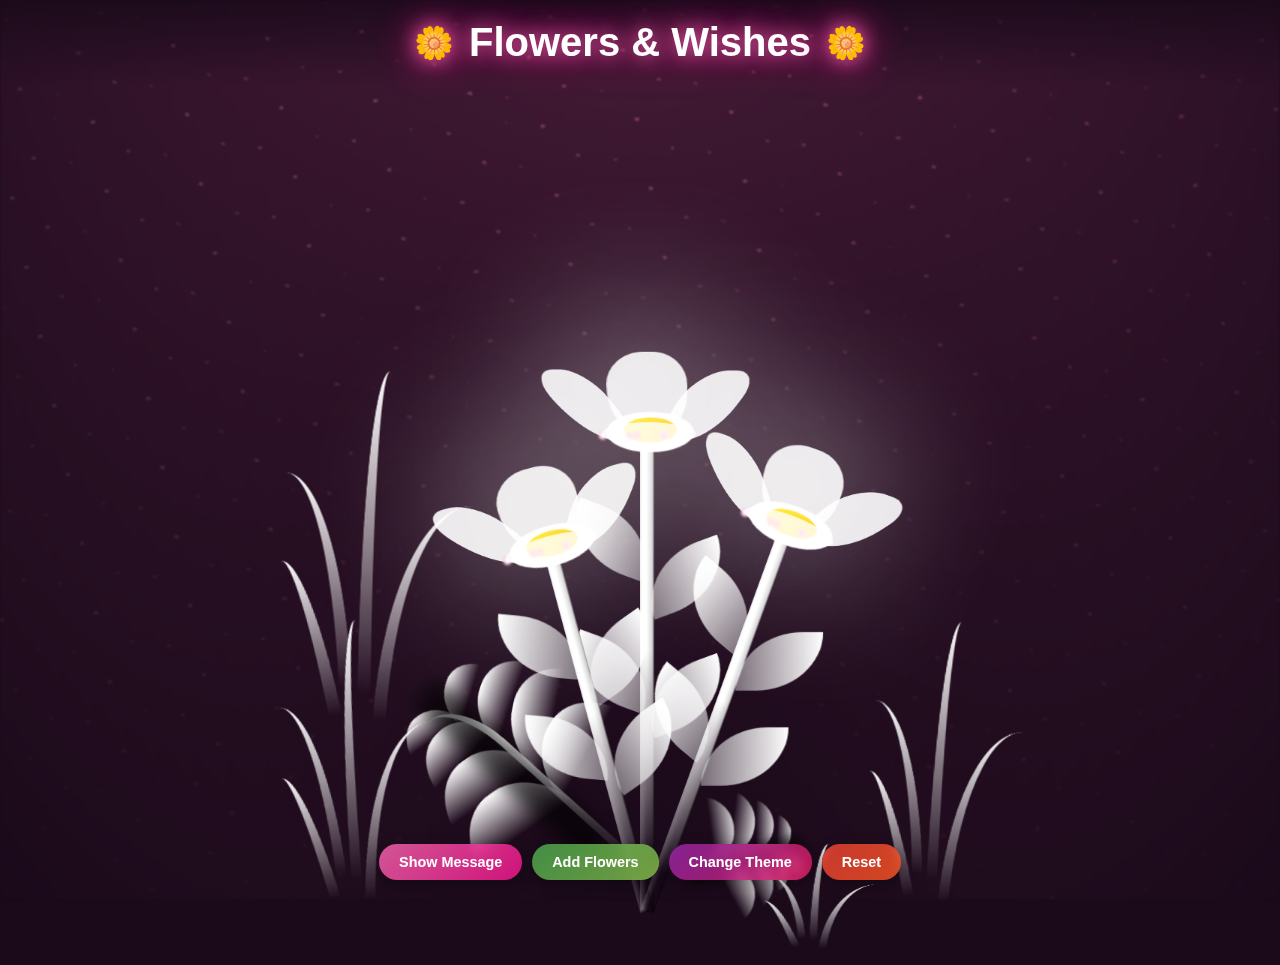
<file: flower/index.html>
<!DOCTYPE html>
<html lang="en">
<head>
    <meta charset="UTF-8">
    <meta name="viewport" content="width=device-width, initial-scale=1.0">
    <link rel="shortcut icon" href="../images/heart.png" type="image/x-icon">
    <title>Flowers & Wishes</title>
    <style>
        *,
        *::after,
        *::before {
            padding: 0;
            margin: 0;
            box-sizing: border-box;
        }

        :root {
            --dark-color: #1a0a1a;
            --pink-glow: rgba(255, 105, 180, 0.3);
        }

        body {
            display: flex;
            align-items: flex-end;
            justify-content: center;
            min-height: 100vh;
            background-color: var(--dark-color);
            overflow: hidden;
            perspective: 1000px;
            font-family: 'Segoe UI', Tahoma, Geneva, Verdana, sans-serif;
        }

        .night {
            position: fixed;
            left: 50%;
            top: 0;
            transform: translateX(-50%);
            width: 100%;
            height: 100%;
            filter: blur(0.1vmin);
            background-image: 
                radial-gradient(ellipse at top, transparent 0%, var(--dark-color)),
                radial-gradient(ellipse at bottom, var(--dark-color), var(--pink-glow)),
                repeating-linear-gradient(220deg, rgb(20, 5, 20) 0px, rgb(20, 5, 20) 19px, transparent 19px, transparent 22px),
                repeating-linear-gradient(189deg, rgb(20, 5, 20) 0px, rgb(20, 5, 20) 19px, transparent 19px, transparent 22px),
                repeating-linear-gradient(148deg, rgb(20, 5, 20) 0px, rgb(20, 5, 20) 19px, transparent 19px, transparent 22px),
                linear-gradient(90deg, rgb(255, 182, 193), rgb(255, 105, 180));
        }

        .header {
            position: fixed;
            top: 0;
            left: 0;
            width: 100%;
            text-align: center;
            padding: 20px;
            z-index: 200;
            background: linear-gradient(to bottom, rgba(26, 10, 26, 0.9), transparent);
        }

        .header h1 {
            font-size: 2.5rem;
            color: #fff;
            text-shadow: 0 0 20px #ff69b4, 0 0 40px #ff1493;
            display: flex;
            align-items: center;
            justify-content: center;
            gap: 15px;
        }

        .heart-icon {
            font-size: 2rem;
            animation: heartbeat 1.5s ease-in-out infinite;
            color: #ff69b4;
        }

        @keyframes heartbeat {
            0%, 100% { transform: scale(1); }
            25% { transform: scale(1.1); }
            50% { transform: scale(1); }
            75% { transform: scale(1.2); }
        }

        .message-box {
            position: fixed;
            top: 50%;
            left: 50%;
            transform: translate(-50%, -50%);
            max-width: 500px;
            padding: 25px 35px;
            background: rgba(0, 0, 0, 0.8);
            backdrop-filter: blur(15px);
            border-radius: 20px;
            border: 2px solid rgba(255, 105, 180, 0.5);
            box-shadow: 0 10px 50px rgba(255, 105, 180, 0.4);
            text-align: center;
            z-index: 300;
            display: none;
            animation: fadeIn 0.5s ease;
        }

        .message-box.show { display: block; }

        @keyframes fadeIn {
            from { opacity: 0; transform: translate(-50%, -50%) scale(0.8); }
            to { opacity: 1; transform: translate(-50%, -50%) scale(1); }
        }

        .message-box .close-btn {
            position: absolute;
            top: 10px;
            right: 15px;
            background: none;
            border: none;
            color: #ff69b4;
            font-size: 1.5rem;
            cursor: pointer;
            transition: transform 0.3s;
        }

        .message-box .close-btn:hover { transform: scale(1.2); }

        .message-box p {
            font-size: 1.1rem;
            color: #ffb6c1;
            font-style: italic;
            line-height: 1.6;
            text-shadow: 0 0 10px rgba(255, 182, 193, 0.5);
        }

        .message-box .signature {
            margin-top: 10px;
            font-size: 0.9rem;
            color: #ff69b4;
            font-weight: bold;
        }

        .controls {
            position: fixed;
            bottom: 20px;
            left: 50%;
            transform: translateX(-50%);
            display: flex;
            flex-wrap: wrap;
            justify-content: center;
            gap: 10px;
            z-index: 200;
        }

        .control-btn {
            padding: 10px 20px;
            font-size: 0.9rem;
            font-weight: bold;
            color: #fff;
            border: none;
            border-radius: 50px;
            cursor: pointer;
            transition: all 0.3s ease;
            box-shadow: 0 4px 15px rgba(0, 0, 0, 0.3);
            backdrop-filter: blur(5px);
        }

        .control-btn:hover {
            transform: translateY(-3px);
            box-shadow: 0 6px 25px rgba(255, 105, 180, 0.5);
        }

        .btn-message { background: linear-gradient(135deg, rgba(255, 105, 180, 0.8), rgba(255, 20, 147, 0.8)); }
        .btn-flower { background: linear-gradient(135deg, rgba(76, 175, 80, 0.8), rgba(139, 195, 74, 0.8)); }
        .btn-background { background: linear-gradient(135deg, rgba(156, 39, 176, 0.8), rgba(233, 30, 99, 0.8)); }
        .btn-reset { background: linear-gradient(135deg, rgba(244, 67, 54, 0.8), rgba(255, 87, 34, 0.8)); }

        .flowers {
            position: relative;
            transform: scale(0.75);
            z-index: 10;
            margin-bottom: -5vmin;
        }

        .flower {
            position: absolute;
            bottom: 5vmin;
            transform-origin: bottom center;
            z-index: 10;
            --fl-speed: 0.8s;
            cursor: pointer;
            transition: filter 0.3s;
        }

        .flower:hover {
            filter: brightness(1.3) drop-shadow(0 0 20px rgba(255, 255, 255, 0.7));
        }

        .flower--1 { animation: moving-flower-1 4s linear infinite; }
        .flower--1 .flower__line { height: 70vmin; animation-delay: 0.3s; }

        .flower--2 {
            left: 50%;
            transform: rotate(20deg);
            animation: moving-flower-2 4s linear infinite;
        }
        .flower--2 .flower__line { height: 60vmin; animation-delay: 0.6s; }

        .flower--3 {
            left: 50%;
            transform: rotate(-15deg);
            animation: moving-flower-3 4s linear infinite;
        }
        .flower--3 .flower__line { animation-delay: 0.9s; }

        .flower__leafs {
            position: relative;
            animation: blooming-flower 2s backwards;
        }

        .flower__leafs--1 { animation-delay: 1.1s; }
        .flower__leafs--2 { animation-delay: 1.4s; }
        .flower__leafs--3 { animation-delay: 1.7s; }

        .flower__leafs::after {
            content: "";
            position: absolute;
            left: 0;
            top: 0;
            transform: translate(-50%, -100%);
            width: 14vmin;
            height: 14vmin;
            background-color: #fff;
            filter: blur(12vmin);
        }

        .flower__leaf {
            position: absolute;
            bottom: 0;
            left: 50%;
            width: 12vmin;
            height: 16vmin;
            border-radius: 51% 49% 47% 53%/44% 45% 55% 69%;
            background-color: #fff;
            background-image: linear-gradient(to top, #fff, #fff);
            transform-origin: bottom center;
            opacity: 0.9;
            box-shadow: inset 0 0 3vmin rgba(255, 255, 255, 0.5);
        }

        .flower__leaf--1 { transform: translate(-10%, 1%) rotateY(40deg) rotateX(-50deg); }
        .flower__leaf--2 { transform: translate(-50%, -4%) rotateX(40deg); }
        .flower__leaf--3 { transform: translate(-90%, 0%) rotateY(45deg) rotateX(50deg); }
        .flower__leaf--4 {
            width: 12vmin;
            height: 12vmin;
            transform-origin: bottom left;
            border-radius: 6vmin 14vmin 6vmin 6vmin;
            transform: translate(0%, 18%) rotateX(70deg) rotate(-43deg);
            background-image: linear-gradient(to top, rgba(255, 255, 255, 0.4), #fff);
            z-index: 1;
            opacity: 0.8;
        }

        .flower__white-circle {
            position: absolute;
            left: -5vmin;
            top: -4vmin;
            width: 13vmin;
            height: 6vmin;
            border-radius: 50%;
            background-color: #fff;
        }

        .flower__white-circle::after {
            content: "";
            position: absolute;
            left: 50%;
            top: 45%;
            transform: translate(-50%, -50%);
            width: 60%;
            height: 60%;
            border-radius: inherit;
            background-image: linear-gradient(90deg, rgb(255, 235, 18), rgb(255, 206, 0));
        }

        .flower__line {
            height: 55vmin;
            width: 2vmin;
            background-image: 
                linear-gradient(to left, rgba(0, 0, 0, 0.2), transparent, rgba(255, 255, 255, 0.2)),
                linear-gradient(to top, transparent 10%, #fff, #fff);
            box-shadow: inset 0 0 2px rgba(0, 0, 0, 0.5);
            animation: grow-flower-tree 4s backwards;
        }

        .flower__line__leaf {
            --w: 10vmin;
            --h: calc(var(--w) + 3vmin);
            position: absolute;
            top: 20%;
            left: 90%;
            width: var(--w);
            height: var(--h);
            border-top-right-radius: var(--h);
            border-bottom-left-radius: var(--h);
            background-image: linear-gradient(to top, rgba(255, 255, 255, 0.4), #fff);
        }

        .flower__line__leaf--1 { transform: rotate(70deg) rotateY(30deg); }
        .flower__line__leaf--2 { top: 45%; transform: rotate(70deg) rotateY(30deg); }
        .flower__line__leaf--3,
        .flower__line__leaf--4 {
            border-top-right-radius: 0;
            border-bottom-left-radius: 0;
            border-top-left-radius: var(--h);
            border-bottom-right-radius: var(--h);
            left: -460%;
            top: 12%;
            transform: rotate(-70deg) rotateY(30deg);
        }
        .flower__line__leaf--4 { top: 40%; }

        .flower__light {
            position: absolute;
            bottom: 0vmin;
            width: 1vmin;
            height: 1vmin;
            background-color: #ff69b4;
            border-radius: 50%;
            filter: blur(0.2vmin);
            animation: light-ans 4s linear infinite backwards;
        }

        .flower__light:nth-child(odd) { background-color: #fff; }
        .flower__light--1 { left: -2vmin; animation-delay: 1s; }
        .flower__light--2 { left: 3vmin; animation-delay: 0.5s; }
        .flower__light--3 { left: -6vmin; animation-delay: 0.3s; }
        .flower__light--4 { left: 6vmin; animation-delay: 0.9s; }
        .flower__light--5 { left: -1vmin; animation-delay: 1.5s; }
        .flower__light--6 { left: -4vmin; animation-delay: 3s; }
        .flower__light--7 { left: 3vmin; animation-delay: 2s; }
        .flower__light--8 { left: -6vmin; animation-delay: 3.5s; }

        .flower__grass {
            --c: #fff;
            --line-w: 1.5vmin;
            position: absolute;
            bottom: 12vmin;
            left: -7vmin;
            display: flex;
            flex-direction: column;
            align-items: flex-end;
            z-index: 20;
            transform-origin: bottom center;
            transform: rotate(-48deg) rotateY(40deg);
        }

        .flower__grass--1 { animation: moving-grass 2s linear infinite; }
        .flower__grass--2 {
            left: 2vmin;
            bottom: 10vmin;
            transform: scale(0.5) rotate(75deg) rotateX(10deg) rotateY(-200deg);
            opacity: 0.8;
            z-index: 0;
        }

        .flower__grass--top {
            width: 7vmin;
            height: 10vmin;
            border-top-right-radius: 100%;
            border-right: var(--line-w) solid var(--c);
            transform-origin: bottom center;
            transform: rotate(-2deg);
        }

        .flower__grass--bottom {
            margin-top: -2px;
            width: var(--line-w);
            height: 25vmin;
            background-image: linear-gradient(to top, transparent, var(--c));
        }

        .flower__grass__leaf {
            --size: 10vmin;
            position: absolute;
            width: calc(var(--size) * 2.1);
            height: var(--size);
            border-top-left-radius: var(--size);
            border-top-right-radius: var(--size);
            background-image: linear-gradient(to top, transparent, transparent 30%, var(--c));
            z-index: 100;
        }

        .flower__grass__leaf--1 { top: -6%; left: 30%; --size: 6vmin; transform: rotate(-20deg); }
        .flower__grass__leaf--2 { top: -5%; left: -110%; --size: 6vmin; transform: rotate(10deg); }
        .flower__grass__leaf--3 { top: 5%; left: 60%; --size: 8vmin; transform: rotate(-18deg) rotateX(-20deg); }
        .flower__grass__leaf--4 { top: 6%; left: -135%; --size: 8vmin; transform: rotate(2deg); }
        .flower__grass__leaf--5 { top: 20%; left: 60%; --size: 10vmin; transform: rotate(-24deg) rotateX(-20deg); }
        .flower__grass__leaf--6 { top: 22%; left: -180%; --size: 10vmin; transform: rotate(10deg); }
        .flower__grass__leaf--7 { top: 39%; left: 70%; --size: 10vmin; transform: rotate(-10deg); }
        .flower__grass__leaf--8 { top: 40%; left: -215%; --size: 11vmin; transform: rotate(10deg); }

        .flower__grass__overlay {
            position: absolute;
            top: -10%;
            right: 0%;
            width: 100%;
            height: 100%;
            background-color: rgba(0, 0, 0, 0.6);
            filter: blur(1.5vmin);
            z-index: 100;
        }

        .long-g {
            position: absolute;
            bottom: 25vmin;
            left: -42vmin;
            transform-origin: bottom left;
        }

        .long-g--1 { bottom: 0vmin; transform: scale(0.8) rotate(-5deg); }
        .long-g--2, .long-g--3 { bottom: -3vmin; left: -35vmin; transform: scale(0.6) rotateX(60deg); }
        .long-g--3 { left: -17vmin; bottom: 0vmin; }
        .long-g--4 { left: 25vmin; bottom: -3vmin; transform: scale(0.6) rotateX(60deg); }
        .long-g--5 { left: 42vmin; bottom: 0vmin; transform: scale(0.8) rotate(2deg); }

        .long-g .leaf {
            --w: 15vmin;
            --h: 40vmin;
            --c: #fff;
            position: absolute;
            bottom: 0;
            width: var(--w);
            height: var(--h);
            border-top-left-radius: 100%;
            border-left: 2vmin solid var(--c);
            -webkit-mask-image: linear-gradient(to top, transparent 20%, var(--dark-color));
            transform-origin: bottom center;
        }

        .long-g .leaf--0 { left: 2vmin; animation: leaf-ans-1 4s linear infinite; }
        .long-g .leaf--1 { --w: 5vmin; --h: 60vmin; animation: leaf-ans-1 4s linear infinite; }
        .long-g .leaf--2 { --w: 10vmin; --h: 40vmin; left: -0.5vmin; bottom: 5vmin; transform-origin: bottom left; transform: rotateY(-180deg); animation: leaf-ans-2 3s linear infinite; }
        .long-g .leaf--3 { --w: 5vmin; --h: 30vmin; left: -1vmin; bottom: 3.2vmin; transform-origin: bottom left; transform: rotate(-10deg) rotateY(-180deg); }

        .bubble {
            position: fixed;
            border-radius: 50%;
            background: radial-gradient(circle at 30% 30%, 
                rgba(255, 255, 255, 0.9), 
                rgba(255, 182, 193, 0.4) 40%,
                rgba(255, 105, 180, 0.1) 60%,
                transparent);
            box-shadow: 
                inset 0 0 20px rgba(255, 255, 255, 0.5),
                0 0 10px rgba(255, 105, 180, 0.3);
            pointer-events: auto;
            cursor: pointer;
            z-index: 50;
            animation: floatBubble linear forwards;
            transition: transform 0.2s;
        }

        .bubble:hover {
            transform: scale(1.2);
        }

        /* Pop Effect */
        .bubble-pop {
            position: fixed;
            font-size: 3rem;
            pointer-events: none;
            z-index: 300;
            animation: popEmoji 0.8s ease-out forwards;
        }

        @keyframes popEmoji {
            0% { transform: scale(0); opacity: 1; }
            50% { transform: scale(1.5); opacity: 1; }
            100% { transform: scale(0.5); opacity: 0; }
        }

        /* Question Modal */
        .question-modal {
            position: fixed;
            top: 0;
            left: 0;
            width: 100%;
            height: 100%;
            background: rgba(0, 0, 0, 0.8);
            display: none;
            justify-content: center;
            align-items: center;
            z-index: 500;
            animation: fadeInModal 0.5s ease;
        }

        .question-modal.show {
            display: flex;
        }

        @keyframes fadeInModal {
            from { opacity: 0; }
            to { opacity: 1; }
        }

        .question-box {
            background: linear-gradient(135deg, #1a0a1a, #2d1a2d);
            border: 2px solid #ff69b4;
            border-radius: 20px;
            padding: 30px 40px;
            max-width: 500px;
            text-align: center;
            box-shadow: 0 0 50px rgba(255, 105, 180, 0.5);
            animation: bounceIn 0.5s ease;
        }

        @keyframes bounceIn {
            0% { transform: scale(0.5); opacity: 0; }
            70% { transform: scale(1.1); }
            100% { transform: scale(1); opacity: 1; }
        }

        .question-emoji {
            font-size: 4rem;
            margin-bottom: 15px;
        }

        .question-text {
            color: #ffb6c1;
            font-size: 1.3rem;
            margin-bottom: 25px;
            line-height: 1.5;
        }

        .answer-buttons {
            display: flex;
            gap: 15px;
            justify-content: center;
            flex-wrap: wrap;
        }

        .answer-btn {
            padding: 12px 30px;
            font-size: 1rem;
            font-weight: bold;
            border: none;
            border-radius: 50px;
            cursor: pointer;
            transition: all 0.3s;
        }

        .answer-btn.yes {
            background: linear-gradient(135deg, #4CAF50, #8BC34A);
            color: white;
        }

        .answer-btn.no {
            background: linear-gradient(135deg, #f44336, #e91e63);
            color: white;
        }

        .answer-btn:hover {
            transform: scale(1.1);
            box-shadow: 0 5px 20px rgba(0, 0, 0, 0.3);
        }

        /* Response Box */
        .response-box {
            display: none;
            text-align: center;
        }

        .response-box.show {
            display: block;
            animation: bounceIn 0.5s ease;
        }

        .response-emoji {
            font-size: 5rem;
            margin-bottom: 15px;
        }

        .response-text {
            color: #ffb6c1;
            font-size: 1.4rem;
            margin-bottom: 20px;
            line-height: 1.5;
        }


        .bubble::before {
            content: '';
            position: absolute;
            top: 15%;
            left: 20%;
            width: 30%;
            height: 30%;
            background: rgba(255, 255, 255, 0.8);
            border-radius: 50%;
        }

        @keyframes floatBubble {
            0% { transform: translateY(0) translateX(0) scale(1); opacity: 0.8; }
            50% { transform: translateY(-50vh) translateX(20px) scale(1.1); opacity: 0.6; }
            100% { transform: translateY(-100vh) translateX(-20px) scale(0.8); opacity: 0; }
        }

        .floating-heart {
            position: fixed;
            font-size: 1.5rem;
            pointer-events: none;
            animation: floatUpHeart 2s ease-out forwards;
            z-index: 200;
        }

        @keyframes floatUpHeart {
            0% { opacity: 1; transform: translateY(0) scale(1) rotate(0deg); }
            100% { opacity: 0; transform: translateY(-150px) scale(0.5) rotate(20deg); }
        }

        /* Floating Daisy Flower */
        .floating-daisy {
            position: fixed;
            pointer-events: none;
            z-index: 100;
            animation: floatUpDaisy 5s ease-out forwards;
        }

        .floating-daisy .daisy-petals {
            position: relative;
            width: 40px;
            height: 40px;
        }

        .floating-daisy .daisy-petal {
            position: absolute;
            width: 15px;
            height: 22px;
            background: white;
            border-radius: 50%;
            top: 50%;
            left: 50%;
            transform-origin: center bottom;
            box-shadow: 0 0 8px rgba(255, 255, 255, 0.6);
        }

        .floating-daisy .daisy-petal:nth-child(1) { transform: translate(-50%, -100%) rotate(0deg); }
        .floating-daisy .daisy-petal:nth-child(2) { transform: translate(-50%, -100%) rotate(45deg); }
        .floating-daisy .daisy-petal:nth-child(3) { transform: translate(-50%, -100%) rotate(90deg); }
        .floating-daisy .daisy-petal:nth-child(4) { transform: translate(-50%, -100%) rotate(135deg); }
        .floating-daisy .daisy-petal:nth-child(5) { transform: translate(-50%, -100%) rotate(180deg); }
        .floating-daisy .daisy-petal:nth-child(6) { transform: translate(-50%, -100%) rotate(225deg); }
        .floating-daisy .daisy-petal:nth-child(7) { transform: translate(-50%, -100%) rotate(270deg); }
        .floating-daisy .daisy-petal:nth-child(8) { transform: translate(-50%, -100%) rotate(315deg); }

        .floating-daisy .daisy-center {
            position: absolute;
            width: 16px;
            height: 16px;
            background: linear-gradient(135deg, #ffeb3b, #ffc107);
            border-radius: 50%;
            top: 50%;
            left: 50%;
            transform: translate(-50%, -50%);
            box-shadow: 0 0 10px rgba(255, 235, 59, 0.8);
        }

        @keyframes floatUpDaisy {
            0% { 
                opacity: 1; 
                transform: translateY(0) rotate(0deg) scale(1); 
            }
            25% { 
                transform: translateY(-25vh) translateX(30px) rotate(45deg) scale(1.1); 
            }
            50% { 
                transform: translateY(-50vh) translateX(-20px) rotate(-30deg) scale(0.9); 
            }
            75% { 
                transform: translateY(-75vh) translateX(25px) rotate(60deg) scale(0.7); 
            }
            100% { 
                opacity: 0; 
                transform: translateY(-100vh) translateX(-10px) rotate(-45deg) scale(0.4); 
            }
        }

        /* Dynamic Flowers with Floating Effect */
        .flower--dynamic {
            position: fixed !important;
            transform-origin: bottom center;
        }

        .flower--dynamic .flower__line {
            animation: grow-flower-tree 1.5s backwards;
        }

        .flower--dynamic .flower__leafs {
            animation: blooming-flower 0.8s backwards;
        }

        @keyframes float-flower {
            0%, 100% { transform: translateY(0) rotate(var(--rotation, 0deg)) scale(var(--scale, 1)); }
            25% { transform: translateY(-8px) rotate(calc(var(--rotation, 0deg) + 2deg)) scale(var(--scale, 1)); }
            50% { transform: translateY(-5px) rotate(calc(var(--rotation, 0deg) - 1deg)) scale(var(--scale, 1)); }
            75% { transform: translateY(-10px) rotate(calc(var(--rotation, 0deg) + 3deg)) scale(var(--scale, 1)); }
        }

        @keyframes appear-flower {
            0% { opacity: 0; transform: translateY(50px) scale(0) rotate(var(--rotation, 0deg)); }
            60% { opacity: 1; transform: translateY(-20px) scale(var(--scale, 1)) rotate(var(--rotation, 0deg)); }
            100% { opacity: var(--final-opacity, 1); transform: translateY(0) scale(var(--scale, 1)) rotate(var(--rotation, 0deg)); }
        }

        .flower--dynamic.appear {
            animation: appear-flower 1s ease-out forwards, float-flower 4s 1s ease-in-out infinite;
        }

        .flower.dancing {
            animation: dance 0.5s ease-in-out 3 !important;
        }

        @keyframes dance {
            0%, 100% { transform: rotate(-5deg) scale(1); }
            25% { transform: rotate(5deg) scale(1.05); }
            50% { transform: rotate(-3deg) scale(1); }
            75% { transform: rotate(7deg) scale(1.08); }
        }

        @keyframes light-ans {
            0% { opacity: 0; transform: translateY(0vmin); }
            25% { opacity: 1; transform: translateY(-5vmin) translateX(-2vmin); }
            50% { opacity: 1; transform: translateY(-15vmin) translateX(2vmin); filter: blur(0.2vmin); }
            75% { transform: translateY(-20vmin) translateX(-2vmin); filter: blur(0.2vmin); }
            100% { transform: translateY(-30vmin); opacity: 0; filter: blur(1vmin); }
        }

        @keyframes moving-flower-1 {
            0%, 100% { transform: rotate(2deg); }
            50% { transform: rotate(-2deg); }
        }

        @keyframes moving-flower-2 {
            0%, 100% { transform: rotate(18deg); }
            50% { transform: rotate(14deg); }
        }

        @keyframes moving-flower-3 {
            0%, 100% { transform: rotate(-18deg); }
            50% { transform: rotate(-20deg) rotateY(-10deg); }
        }

        @keyframes grow-flower-tree {
            0% { height: 0; border-radius: 1vmin; }
        }

        @keyframes blooming-flower {
            0% { transform: scale(0); }
        }

        @keyframes moving-grass {
            0%, 100% { transform: rotate(-48deg) rotateY(40deg); }
            50% { transform: rotate(-50deg) rotateY(40deg); }
        }

        @keyframes leaf-ans-1 {
            0%, 100% { transform: rotate(-5deg) scale(1); }
            50% { transform: rotate(5deg) scale(1.1); }
        }

        @keyframes leaf-ans-2 {
            0%, 100% { transform: rotateY(-180deg) rotate(5deg); }
            50% { transform: rotateY(-180deg) rotate(0deg) scale(1.1); }
        }

        .grow-ans { animation: grow-ans 2s var(--d) backwards; }
        @keyframes grow-ans {
            0% { transform: scale(0); opacity: 0; }
        }

        .growing-grass { animation: growing-grass-ans 1s 2s backwards; }
        @keyframes growing-grass-ans {
            0% { transform: scale(0); }
        }

        .not-loaded * { animation-play-state: paused !important; }

        /* Pause all animations when question is shown */
        .paused .bubble,
        .paused .flower,
        .paused .flower--dynamic,
        .paused .floating-daisy,
        .paused .flower__light,
        .paused .growing-grass,
        .paused .long-g .leaf {
            animation-play-state: paused !important;
        }

        /* Tablet screens */
        @media (max-width: 1024px) {
            .header h1 { font-size: 1.8rem; }
            .controls { gap: 8px; padding: 10px; }
            .control-btn { padding: 10px 18px; font-size: 0.85rem; }
            .flowers { transform: scale(0.7); margin-bottom: -8vmin; }
            .question-box { padding: 25px 30px; max-width: 450px; margin: 0 15px; }
            .question-emoji { font-size: 3.5rem; }
            .question-text { font-size: 1.3rem; }
            .answer-btn { padding: 12px 35px; font-size: 1rem; }
            .response-emoji { font-size: 4rem; }
            .response-text { font-size: 1.1rem; }
        }

        /* Mobile screens */
        @media (max-width: 768px) {
            .header { padding: 10px 15px; }
            .header h1 { font-size: 1.3rem; }
            .heart-icon { font-size: 1.2rem; }
            .controls { 
                bottom: 10px; 
                gap: 5px; 
                padding: 8px;
                flex-wrap: wrap;
                justify-content: center;
            }
            .control-btn { 
                padding: 8px 12px; 
                font-size: 0.7rem;
                min-width: auto;
            }
            .flowers { transform: scale(0.45); margin-bottom: -12vmin; }
            .bubble { 
                width: 15px !important; 
                height: 15px !important; 
            }
            .question-box { 
                padding: 20px 25px; 
                max-width: 90%; 
                margin: 0 10px;
                border-radius: 15px;
            }
            .question-emoji { font-size: 3rem; margin-bottom: 10px; }
            .question-text { font-size: 1.1rem; margin-bottom: 15px; }
            .answer-buttons { gap: 10px; flex-wrap: wrap; }
            .answer-btn { 
                padding: 10px 25px; 
                font-size: 0.9rem;
                min-width: 100px;
            }
            .response-emoji { font-size: 3.5rem; margin-bottom: 10px; }
            .response-text { font-size: 1rem; padding: 0 10px; }
            .close-response-btn { 
                padding: 10px 25px; 
                font-size: 0.9rem;
                margin-top: 15px;
            }
            .message-box { 
                padding: 20px 25px; 
                max-width: 90%;
                margin: 0 10px;
            }
            .message-box p { font-size: 1rem; }
        }

        /* Small mobile screens */
        @media (max-width: 480px) {
            .header h1 { font-size: 1.1rem; }
            .heart-icon { font-size: 1rem; }
            .controls { 
                bottom: 5px; 
                gap: 4px;
                padding: 5px;
            }
            .control-btn { 
                padding: 6px 10px; 
                font-size: 0.65rem;
            }
            .flowers { transform: scale(0.35); margin-bottom: -15vmin; }
            .question-box { padding: 15px 20px; }
            .question-emoji { font-size: 2.5rem; }
            .question-text { font-size: 1rem; }
            .answer-btn { 
                padding: 8px 20px; 
                font-size: 0.85rem;
            }
            .response-emoji { font-size: 3rem; }
            .response-text { font-size: 0.9rem; }
        }
    </style>
</head>
<body class="not-loaded">
    <div class="night"></div>

    <header class="header">
        <h1>
            <span class="heart-icon">&#127804;</span>
            Flowers & Wishes
            <span class="heart-icon">&#127804;</span>
        </h1>
    </header>

    <div class="message-box" id="messageBox">
        <button class="close-btn" onclick="toggleMessage()">&times;</button>
        <p>"Life is like a beautiful flower which I may not touch, but whose fragrance makes the garden a place of delight just the same."</p>
    </div>

    <!-- Question Modal -->
    <div class="question-modal" id="questionModal">
        <div class="question-box" id="questionBox">
            <div class="question-emoji" id="questionEmoji">🌸</div>
            <div class="question-text" id="questionText">Loading question...</div>
            <div class="answer-buttons" id="answerButtons">
                <button class="answer-btn yes" onclick="answerQuestion('yes')">Oo!</button>
                <button class="answer-btn no" onclick="answerQuestion('no')">Hindi</button>
            </div>
        </div>
        <div class="response-box" id="responseBox">
            <div class="response-emoji" id="responseEmoji">💖</div>
            <div class="response-text" id="responseText">...</div>
        </div>
    </div>

    <div class="controls">
        <button class="control-btn btn-message" onclick="toggleMessage()">Show Message</button>
        <button class="control-btn btn-flower" onclick="addMoreFlowers()">Add Flowers</button>
        <button class="control-btn btn-background" onclick="changeBackground()">Change Theme</button>
        <button class="control-btn btn-reset" onclick="resetAll()">Reset</button>
    </div>

    <div class="flowers" id="flowerGarden">
        <!-- Flower 1 -->
        <div class="flower flower--1" onclick="handleFlowerClick(this, event)">
            <div class="flower__leafs flower__leafs--1">
                <div class="flower__leaf flower__leaf--1"></div>
                <div class="flower__leaf flower__leaf--2"></div>
                <div class="flower__leaf flower__leaf--3"></div>
                <div class="flower__leaf flower__leaf--4"></div>
                <div class="flower__white-circle"></div>
                <div class="flower__light flower__light--1"></div>
                <div class="flower__light flower__light--2"></div>
                <div class="flower__light flower__light--3"></div>
                <div class="flower__light flower__light--4"></div>
                <div class="flower__light flower__light--5"></div>
                <div class="flower__light flower__light--6"></div>
                <div class="flower__light flower__light--7"></div>
                <div class="flower__light flower__light--8"></div>
            </div>
            <div class="flower__line">
                <div class="flower__line__leaf flower__line__leaf--1"></div>
                <div class="flower__line__leaf flower__line__leaf--2"></div>
                <div class="flower__line__leaf flower__line__leaf--3"></div>
                <div class="flower__line__leaf flower__line__leaf--4"></div>
            </div>
        </div>

        <!-- Flower 2 -->
        <div class="flower flower--2" onclick="handleFlowerClick(this, event)">
            <div class="flower__leafs flower__leafs--2">
                <div class="flower__leaf flower__leaf--1"></div>
                <div class="flower__leaf flower__leaf--2"></div>
                <div class="flower__leaf flower__leaf--3"></div>
                <div class="flower__leaf flower__leaf--4"></div>
                <div class="flower__white-circle"></div>
                <div class="flower__light flower__light--1"></div>
                <div class="flower__light flower__light--2"></div>
                <div class="flower__light flower__light--3"></div>
                <div class="flower__light flower__light--4"></div>
                <div class="flower__light flower__light--5"></div>
                <div class="flower__light flower__light--6"></div>
                <div class="flower__light flower__light--7"></div>
                <div class="flower__light flower__light--8"></div>
            </div>
            <div class="flower__line">
                <div class="flower__line__leaf flower__line__leaf--1"></div>
                <div class="flower__line__leaf flower__line__leaf--2"></div>
                <div class="flower__line__leaf flower__line__leaf--3"></div>
                <div class="flower__line__leaf flower__line__leaf--4"></div>
            </div>
        </div>

        <!-- Flower 3 -->
        <div class="flower flower--3" onclick="handleFlowerClick(this, event)">
            <div class="flower__leafs flower__leafs--3">
                <div class="flower__leaf flower__leaf--1"></div>
                <div class="flower__leaf flower__leaf--2"></div>
                <div class="flower__leaf flower__leaf--3"></div>
                <div class="flower__leaf flower__leaf--4"></div>
                <div class="flower__white-circle"></div>
                <div class="flower__light flower__light--1"></div>
                <div class="flower__light flower__light--2"></div>
                <div class="flower__light flower__light--3"></div>
                <div class="flower__light flower__light--4"></div>
                <div class="flower__light flower__light--5"></div>
                <div class="flower__light flower__light--6"></div>
                <div class="flower__light flower__light--7"></div>
                <div class="flower__light flower__light--8"></div>
            </div>
            <div class="flower__line">
                <div class="flower__line__leaf flower__line__leaf--1"></div>
                <div class="flower__line__leaf flower__line__leaf--2"></div>
                <div class="flower__line__leaf flower__line__leaf--3"></div>
                <div class="flower__line__leaf flower__line__leaf--4"></div>
            </div>
        </div>

        <!-- Grass -->
        <div class="growing-grass">
            <div class="flower__grass flower__grass--1">
                <div class="flower__grass--top"></div>
                <div class="flower__grass--bottom"></div>
                <div class="flower__grass__leaf flower__grass__leaf--1"></div>
                <div class="flower__grass__leaf flower__grass__leaf--2"></div>
                <div class="flower__grass__leaf flower__grass__leaf--3"></div>
                <div class="flower__grass__leaf flower__grass__leaf--4"></div>
                <div class="flower__grass__leaf flower__grass__leaf--5"></div>
                <div class="flower__grass__leaf flower__grass__leaf--6"></div>
                <div class="flower__grass__leaf flower__grass__leaf--7"></div>
                <div class="flower__grass__leaf flower__grass__leaf--8"></div>
                <div class="flower__grass__overlay"></div>
            </div>
        </div>

        <div class="growing-grass">
            <div class="flower__grass flower__grass--2">
                <div class="flower__grass--top"></div>
                <div class="flower__grass--bottom"></div>
                <div class="flower__grass__leaf flower__grass__leaf--1"></div>
                <div class="flower__grass__leaf flower__grass__leaf--2"></div>
                <div class="flower__grass__leaf flower__grass__leaf--3"></div>
                <div class="flower__grass__leaf flower__grass__leaf--4"></div>
                <div class="flower__grass__leaf flower__grass__leaf--5"></div>
                <div class="flower__grass__leaf flower__grass__leaf--6"></div>
                <div class="flower__grass__leaf flower__grass__leaf--7"></div>
                <div class="flower__grass__leaf flower__grass__leaf--8"></div>
                <div class="flower__grass__overlay"></div>
            </div>
        </div>

        <!-- Long Grass -->
        <div class="long-g long-g--0">
            <div class="grow-ans" style="--d:3s"><div class="leaf leaf--0"></div></div>
            <div class="grow-ans" style="--d:2.2s"><div class="leaf leaf--1"></div></div>
            <div class="grow-ans" style="--d:3.4s"><div class="leaf leaf--2"></div></div>
            <div class="grow-ans" style="--d:3.6s"><div class="leaf leaf--3"></div></div>
        </div>

        <div class="long-g long-g--1">
            <div class="grow-ans" style="--d:3.6s"><div class="leaf leaf--0"></div></div>
            <div class="grow-ans" style="--d:3.8s"><div class="leaf leaf--1"></div></div>
            <div class="grow-ans" style="--d:4s"><div class="leaf leaf--2"></div></div>
            <div class="grow-ans" style="--d:4.2s"><div class="leaf leaf--3"></div></div>
        </div>

        <div class="long-g long-g--4">
            <div class="grow-ans" style="--d:4s"><div class="leaf leaf--0"></div></div>
            <div class="grow-ans" style="--d:4.2s"><div class="leaf leaf--1"></div></div>
            <div class="grow-ans" style="--d:3s"><div class="leaf leaf--2"></div></div>
            <div class="grow-ans" style="--d:3.6s"><div class="leaf leaf--3"></div></div>
        </div>

        <div class="long-g long-g--5">
            <div class="grow-ans" style="--d:4s"><div class="leaf leaf--0"></div></div>
            <div class="grow-ans" style="--d:4.2s"><div class="leaf leaf--1"></div></div>
            <div class="grow-ans" style="--d:3s"><div class="leaf leaf--2"></div></div>
            <div class="grow-ans" style="--d:3.6s"><div class="leaf leaf--3"></div></div>
        </div>
    </div>

    <script>
        const state = {
            currentTheme: 0,
            flowerCount: 3,
            nextFlowerSide: 'left',
            leftFlowerIndex: 0,
            rightFlowerIndex: 0,
            continuousFlowerCount: 0, // How many flowers float every second
            floatingInterval: null,   // Interval for continuous floating
            themes: [
                { dark: '#1a0a1a', glow: 'rgba(255, 105, 180, 0.3)' },
                { dark: '#0a0a1a', glow: 'rgba(138, 43, 226, 0.3)' },
                { dark: '#1a0a0a', glow: 'rgba(220, 20, 60, 0.3)' },
                { dark: '#1a1a0a', glow: 'rgba(255, 215, 0, 0.3)' }
            ],
            // Positions near left grass - HIGHER bottom = BIGGER flower (depth effect)
            leftGrassPositions: [
                { left: 3, bottom: 5, scale: 0.5 },      // maliit sa baba
                { left: 8, bottom: 10, scale: 0.65 },    // maliit
                { left: 12, bottom: 15, scale: 0.8 },    // medium
                { left: 5, bottom: 20, scale: 0.95 },    // medium-big
                { left: 15, bottom: 25, scale: 1.1 },    // malaki
                { left: 6, bottom: 30, scale: 1.2 },     // mas malaki
                { left: 10, bottom: 35, scale: 1.3 },    // malaki pa
                { left: 4, bottom: 38, scale: 1.35 },    // pinakamalaki
                { left: 18, bottom: 8, scale: 0.55 },    // maliit sa baba
                { left: 7, bottom: 18, scale: 0.85 }     // medium
            ],
            // Positions near right grass - HIGHER bottom = BIGGER flower (depth effect)
            rightGrassPositions: [
                { left: 92, bottom: 5, scale: 0.5 },     // maliit sa baba
                { left: 87, bottom: 10, scale: 0.65 },   // maliit
                { left: 83, bottom: 15, scale: 0.8 },    // medium
                { left: 95, bottom: 20, scale: 0.95 },   // medium-big
                { left: 80, bottom: 25, scale: 1.1 },    // malaki
                { left: 90, bottom: 30, scale: 1.2 },    // mas malaki
                { left: 85, bottom: 35, scale: 1.3 },    // malaki pa
                { left: 93, bottom: 38, scale: 1.35 },   // pinakamalaki
                { left: 78, bottom: 8, scale: 0.55 },    // maliit sa baba
                { left: 88, bottom: 18, scale: 0.85 }    // medium
            ]
        };

        function init() {
            setTimeout(() => {
                document.body.classList.remove('not-loaded');
            }, 100);
            startContinuousBubbles();
            setTimeout(() => {
                addInitialGardenFlowers();
            }, 2000);
        }

        function addInitialGardenFlowers() {
            const garden = document.getElementById('flowerGarden');
            // Reduced initial flowers - varied sizes (malapit sa taas = malaki)
            const gardenPositions = [
                { left: 5, bottom: 6, scale: 0.55 },     // maliit sa baba left
                { left: 92, bottom: 25, scale: 1.1 },    // malaki sa taas right
                { left: 12, bottom: 15, scale: 0.8 },    // medium left
            ];
            
            gardenPositions.forEach((pos, i) => {
                setTimeout(() => {
                    const flower = createGardenFlower(pos.left, pos.bottom, pos.scale);
                    garden.appendChild(flower);
                    state.flowerCount++;
                }, i * 150);
            });
        }

        function createGardenFlower(leftPercent, bottomVmin, scale) {
            const flower = document.createElement('div');
            flower.className = 'flower flower--dynamic appear';
            flower.onclick = function(e) { handleFlowerClick(this, e); };
            
            const rotation = (Math.random() * 20 - 10);
            const blur = scale < 0.4 ? 0.5 : 0;
            const opacity = scale < 0.4 ? 0.6 : (0.85 + Math.random() * 0.15);
            const zIndex = Math.floor(scale * 12);
            const stemHeight = 20 + scale * 40;
            
            flower.style.position = 'fixed';
            flower.style.left = `${leftPercent}%`;
            flower.style.bottom = `${bottomVmin}vmin`;
            flower.style.setProperty('--rotation', `${rotation}deg`);
            flower.style.setProperty('--scale', scale);
            flower.style.setProperty('--final-opacity', opacity);
            flower.style.zIndex = zIndex;
            flower.style.filter = blur > 0 ? `blur(${blur}px)` : 'none';
            flower.style.transformOrigin = 'bottom center';
            
            const animDelay = Math.random() * 2;
            flower.style.animationDelay = `0s, ${animDelay}s`;

            const leafs = document.createElement('div');
            leafs.className = 'flower__leafs';
            
            for (let i = 1; i <= 4; i++) {
                const leaf = document.createElement('div');
                leaf.className = `flower__leaf flower__leaf--${i}`;
                leafs.appendChild(leaf);
            }

            const whiteCircle = document.createElement('div');
            whiteCircle.className = 'flower__white-circle';
            leafs.appendChild(whiteCircle);

            if (scale > 0.5) {
                for (let i = 1; i <= 8; i++) {
                    const light = document.createElement('div');
                    light.className = `flower__light flower__light--${i}`;
                    leafs.appendChild(light);
                }
            }

            flower.appendChild(leafs);

            const line = document.createElement('div');
            line.className = 'flower__line';
            line.style.height = `${stemHeight}vmin`;

            const numLeaves = scale < 0.4 ? 2 : 4;
            for (let i = 1; i <= numLeaves; i++) {
                const lineLeaf = document.createElement('div');
                lineLeaf.className = `flower__line__leaf flower__line__leaf--${(i % 4) + 1}`;
                line.appendChild(lineLeaf);
            }

            flower.appendChild(line);
            return flower;
        }

        function createDaisyFlower() {
            const flower = document.createElement('div');
            flower.className = 'flower flower--dynamic appear';
            flower.onclick = function(e) { handleFlowerClick(this, e); };
            
            const verticalPos = Math.random() * 100;
            let scale, blur, opacity, zIndex, stemHeight;
            
            if (verticalPos < 25) {
                scale = 0.25 + Math.random() * 0.15;
                blur = 1;
                opacity = 0.5 + Math.random() * 0.2;
                zIndex = 1;
                stemHeight = 15 + Math.random() * 10;
            } else if (verticalPos < 50) {
                scale = 0.4 + Math.random() * 0.2;
                blur = 0.3;
                opacity = 0.7 + Math.random() * 0.2;
                zIndex = 3;
                stemHeight = 25 + Math.random() * 15;
            } else if (verticalPos < 75) {
                scale = 0.55 + Math.random() * 0.25;
                blur = 0;
                opacity = 0.85 + Math.random() * 0.1;
                zIndex = 6;
                stemHeight = 35 + Math.random() * 15;
            } else {
                scale = 0.75 + Math.random() * 0.3;
                blur = 0;
                opacity = 0.95 + Math.random() * 0.05;
                zIndex = 10;
                stemHeight = 45 + Math.random() * 20;
            }
            
            const leftPercent = 5 + Math.random() * 90;
            const rotation = (Math.random() * 30 - 15);
            const bottomPos = 5 + (100 - verticalPos) * 0.5;
            
            flower.style.position = 'fixed';
            flower.style.left = `${leftPercent}%`;
            flower.style.bottom = `${bottomPos}vmin`;
            flower.style.setProperty('--rotation', `${rotation}deg`);
            flower.style.setProperty('--scale', scale);
            flower.style.setProperty('--final-opacity', opacity);
            flower.style.zIndex = zIndex;
            flower.style.filter = blur > 0 ? `blur(${blur}px)` : 'none';
            flower.style.transformOrigin = 'bottom center';
            
            const animDelay = Math.random() * 2;
            flower.style.animationDelay = `0s, ${animDelay}s`;

            const leafs = document.createElement('div');
            leafs.className = 'flower__leafs';
            
            for (let i = 1; i <= 4; i++) {
                const leaf = document.createElement('div');
                leaf.className = `flower__leaf flower__leaf--${i}`;
                leafs.appendChild(leaf);
            }

            const whiteCircle = document.createElement('div');
            whiteCircle.className = 'flower__white-circle';
            leafs.appendChild(whiteCircle);

            if (verticalPos > 50) {
                for (let i = 1; i <= 8; i++) {
                    const light = document.createElement('div');
                    light.className = `flower__light flower__light--${i}`;
                    leafs.appendChild(light);
                }
            }

            flower.appendChild(leafs);

            const line = document.createElement('div');
            line.className = 'flower__line';
            line.style.height = `${stemHeight}vmin`;

            const numLeaves = verticalPos < 40 ? 1 : 4;
            for (let i = 1; i <= numLeaves; i++) {
                const lineLeaf = document.createElement('div');
                lineLeaf.className = `flower__line__leaf flower__line__leaf--${(i % 4) + 1}`;
                line.appendChild(lineLeaf);
            }

            flower.appendChild(line);
            return flower;
        }

        function handleFlowerClick(flower, event) {
            event.stopPropagation();
            flower.classList.remove('dancing');
            void flower.offsetWidth;
            flower.classList.add('dancing');
            createFloatingHearts(event.clientX, event.clientY);
            setTimeout(() => {
                flower.classList.remove('dancing');
            }, 1500);
        }

        function createFloatingHearts(x, y) {
            const heartEmojis = ['❤', '💕', '💗', '💖', '💘', '💝'];
            const colors = ['#ff1493', '#ff69b4', '#dc143c', '#ff6b6b', '#e91e63'];

            for (let i = 0; i < 8; i++) {
                setTimeout(() => {
                    const heart = document.createElement('div');
                    heart.className = 'floating-heart';
                    heart.textContent = heartEmojis[Math.floor(Math.random() * heartEmojis.length)];
                    const offsetX = (Math.random() - 0.5) * 80;
                    const offsetY = (Math.random() - 0.5) * 40;
                    heart.style.left = `${x + offsetX}px`;
                    heart.style.top = `${y + offsetY}px`;
                    heart.style.color = colors[Math.floor(Math.random() * colors.length)];
                    document.body.appendChild(heart);
                    setTimeout(() => heart.remove(), 2000);
                }, i * 80);
            }
        }

        function createFloatingDaisy() {
            const daisy = document.createElement('div');
            daisy.className = 'floating-daisy';
            
            const petals = document.createElement('div');
            petals.className = 'daisy-petals';
            
            // Create 8 petals
            for (let i = 0; i < 8; i++) {
                const petal = document.createElement('div');
                petal.className = 'daisy-petal';
                petals.appendChild(petal);
            }
            
            // Create center
            const center = document.createElement('div');
            center.className = 'daisy-center';
            petals.appendChild(center);
            
            daisy.appendChild(petals);
            
            // Random position at bottom
            const scale = 0.6 + Math.random() * 0.8;
            daisy.style.left = `${Math.random() * (window.innerWidth - 50)}px`;
            daisy.style.bottom = '0px';
            daisy.style.transform = `scale(${scale})`;
            
            return daisy;
        }

        function addFloatingDaisies(count) {
            for (let i = 0; i < count; i++) {
                setTimeout(() => {
                    const daisy = createFloatingDaisy();
                    document.body.appendChild(daisy);
                    // Remove after animation completes (5s)
                    setTimeout(() => daisy.remove(), 5500);
                }, i * 200);
            }
        }

        // Questions and Answers
        const questions = [
            // ✨ WISHES & BLESSINGS
            { emoji: '🌸', question: 'Alam mo bang special ka?', yesResponse: { emoji: '💖', text: 'Yes! Never forget that you matter!' }, noResponse: { emoji: '🤗', text: 'Alam mo na ngayon - sobrang special mo!' } },
            { emoji: '✨', question: 'Ready ka ba sa blessings?', yesResponse: { emoji: '🙏', text: 'Good things are coming your way!' }, noResponse: { emoji: '💫', text: 'Ready ka man o hindi, blessings are on the way!' } },
            { emoji: '🌈', question: 'Believe ka ba sa miracles?', yesResponse: { emoji: '⭐', text: 'Miracles happen everyday - ikaw isa dun!' }, noResponse: { emoji: '🌟', text: 'You are a miracle! Believe it!' } },
            { emoji: '💪', question: 'Kaya mo pa ba?', yesResponse: { emoji: '🦾', text: 'Yes! You are stronger than you know!' }, noResponse: { emoji: '🤝', text: 'Kaya mo yan! Hindi ka mag-isa!' } },
            { emoji: '🌻', question: 'May ngumiti sayo today?', yesResponse: { emoji: '😊', text: 'Sana lagi kang ngingitian ng mundo!' }, noResponse: { emoji: '🌸', text: 'Eto smile ko para sayo! 😊💕' } },
            { emoji: '💕', question: 'Feel mo bang loved ka?', yesResponse: { emoji: '🥰', text: 'You deserve all the love in the world!' }, noResponse: { emoji: '💖', text: 'You are loved more than you know!' } },
            { emoji: '🙏', question: 'Grateful ka ba today?', yesResponse: { emoji: '✨', text: 'Grateful hearts attract more blessings!' }, noResponse: { emoji: '🌟', text: 'May maraming dapat ikagrateful - look around!' } },
            { emoji: '🌟', question: 'Naniniwala ka ba sa sarili mo?', yesResponse: { emoji: '💪', text: 'Good! Never stop believing in yourself!' }, noResponse: { emoji: '🤗', text: 'Ako naniniwala sayo! You got this!' } },
            
            // 💖 ENCOURAGEMENT
            { emoji: '🌷', question: 'Kumain ka na ba?', yesResponse: { emoji: '😋', text: 'Good! Healthy body, happy soul!' }, noResponse: { emoji: '🍕', text: 'Kain na! You deserve good food!' } },
            { emoji: '😴', question: 'Nakapahinga ka na ba?', yesResponse: { emoji: '😌', text: 'Rest is self-love! Keep it up!' }, noResponse: { emoji: '🛋️', text: 'Pahinga ka ha? You deserve rest!' } },
            { emoji: '💧', question: 'Uminom ka na ba ng tubig?', yesResponse: { emoji: '💦', text: 'Hydrated queen/king! Healthy!' }, noResponse: { emoji: '🥤', text: 'Drink water! Your body needs it!' } },
            { emoji: '☀️', question: 'May sunshine sa araw mo?', yesResponse: { emoji: '🌈', text: 'Sana everyday sunny ang vibes mo!' }, noResponse: { emoji: '🌻', text: 'Be your own sunshine today!' } },
            { emoji: '🎉', question: 'May celebration ka ba today?', yesResponse: { emoji: '🥳', text: 'Celebrate every little win!' }, noResponse: { emoji: '🎊', text: 'Celebrate yourself - you deserve it!' } },
            { emoji: '🌙', question: 'Peaceful ba ang gabi mo?', yesResponse: { emoji: '✨', text: 'Sweet dreams await you!' }, noResponse: { emoji: '🧘', text: 'May peace find your heart tonight!' } },
            { emoji: '🦋', question: 'Feel mo bang free ka?', yesResponse: { emoji: '🕊️', text: 'Fly high! The sky is yours!' }, noResponse: { emoji: '💫', text: 'Let go of worries - be free!' } },
            { emoji: '🎵', question: 'May song ka ba sa heart?', yesResponse: { emoji: '🎶', text: 'Keep the music alive in you!' }, noResponse: { emoji: '🎧', text: 'Find your song - life is beautiful!' } },
            
            // 🌺 WARM WISHES
            { emoji: '🌺', question: 'Sana masaya ka today?', yesResponse: { emoji: '🥰', text: 'Yay! Sana everyday ganyan!' }, noResponse: { emoji: '🌸', text: 'Darating din ang happiness mo!' } },
            { emoji: '💐', question: 'Gusto mo ng virtual flowers?', yesResponse: { emoji: '🌷', text: 'Here! All flowers for you! 💐🌸🌺' }, noResponse: { emoji: '⭐', text: 'Okay, stars na lang! ⭐✨💫' } },
            { emoji: '🧸', question: 'Need mo ba ng yakap?', yesResponse: { emoji: '🤗', text: '*Sending virtual huuuug* 💕' }, noResponse: { emoji: '💖', text: 'Yakap ka pa rin! *huuug*' } },
            { emoji: '☕', question: 'Nagre-relax ka ba?', yesResponse: { emoji: '😌', text: 'Good! You deserve peace!' }, noResponse: { emoji: '🧘', text: 'Take a deep breath. Relax ka muna!' } },
            { emoji: '🌼', question: 'Bloom ka ba today?', yesResponse: { emoji: '🌸', text: 'Bloom where you are planted!' }, noResponse: { emoji: '🌱', text: 'Its okay, growth takes time!' } },
            { emoji: '🎀', question: 'Feel mo bang blessed ka?', yesResponse: { emoji: '🙏', text: 'More blessings are coming!' }, noResponse: { emoji: '✨', text: 'You are more blessed than you know!' } },
            { emoji: '🌞', question: 'Sunshine ka ba today?', yesResponse: { emoji: '☀️', text: 'Keep shining bright!' }, noResponse: { emoji: '🌈', text: 'Be someones sunshine today!' } },
            { emoji: '💝', question: 'May nag-aalaga ba sayo?', yesResponse: { emoji: '🥰', text: 'Cherish those who love you!' }, noResponse: { emoji: '💖', text: 'You are cared for - believe it!' } },
            
            // 🌈 POSITIVITY
            { emoji: '⭐', question: 'Star ka ba today?', yesResponse: { emoji: '🌟', text: 'Shine bright like a star!' }, noResponse: { emoji: '✨', text: 'You are a star! Believe it!' } },
            { emoji: '🌊', question: 'Calm ba ang waves mo?', yesResponse: { emoji: '🏖️', text: 'Peace like the ocean - beautiful!' }, noResponse: { emoji: '🌅', text: 'After every storm comes calm!' } },
            { emoji: '🎈', question: 'Light ba ang feeling mo?', yesResponse: { emoji: '🎉', text: 'Keep that lightness! Joy!' }, noResponse: { emoji: '🎈', text: 'Let go of heavy feelings! Float!' } },
            { emoji: '🍀', question: 'Lucky ka ba today?', yesResponse: { emoji: '🎰', text: 'More luck is coming your way!' }, noResponse: { emoji: '🌟', text: 'Make your own luck - you can do it!' } },
            { emoji: '🔥', question: 'Motivated ka ba?', yesResponse: { emoji: '💪', text: 'Keep that fire burning!' }, noResponse: { emoji: '🌟', text: 'Find your spark - its inside you!' } },
            { emoji: '🌿', question: 'Growing ka ba?', yesResponse: { emoji: '🌳', text: 'Keep growing! You are amazing!' }, noResponse: { emoji: '🌱', text: 'Every day is a chance to grow!' } },
            { emoji: '💎', question: 'Alam mo bang valuable ka?', yesResponse: { emoji: '✨', text: 'Yes! You are priceless!' }, noResponse: { emoji: '💖', text: 'You are a rare gem - never forget!' } },
            { emoji: '🏆', question: 'Winner ka ba today?', yesResponse: { emoji: '🥇', text: 'Champion vibes! Keep winning!' }, noResponse: { emoji: '💪', text: 'You are a winner in progress!' } },
            
            // 💫 COMFORT
            { emoji: '🌙', question: 'Okay lang ba lahat?', yesResponse: { emoji: '😊', text: 'Glad to hear! Keep smiling!' }, noResponse: { emoji: '🤗', text: 'Its okay not to be okay. I am here!' } },
            { emoji: '💭', question: 'May bumabagabag ba sayo?', yesResponse: { emoji: '🤝', text: 'Let it go. You will be okay!' }, noResponse: { emoji: '😌', text: 'Good! Peace of mind is precious!' } },
            { emoji: '🕊️', question: 'At peace ka ba?', yesResponse: { emoji: '🧘', text: 'Inner peace is true wealth!' }, noResponse: { emoji: '🌸', text: 'May peace find your heart today!' } },
            { emoji: '🌸', question: 'Nagpa-pamper ka na ba?', yesResponse: { emoji: '💅', text: 'Self-love is important! Keep it up!' }, noResponse: { emoji: '🛁', text: 'Treat yourself! You deserve it!' } },
            { emoji: '🎭', question: 'Okay ka lang ba talaga?', yesResponse: { emoji: '💖', text: 'Thats wonderful! Stay positive!' }, noResponse: { emoji: '🤗', text: 'Its okay. Tomorrow is a new day!' } },
            { emoji: '💫', question: 'Hopeful ka ba?', yesResponse: { emoji: '🌟', text: 'Hope is beautiful! Keep it alive!' }, noResponse: { emoji: '🌈', text: 'There is always hope! Believe!' } },
            { emoji: '🌻', question: 'May reason ka ba to smile?', yesResponse: { emoji: '😊', text: 'Keep collecting reasons to smile!' }, noResponse: { emoji: '🌸', text: 'You ARE the reason to smile!' } },
            { emoji: '💗', question: 'Full ba ang heart mo?', yesResponse: { emoji: '💖', text: 'A full heart is a blessed heart!' }, noResponse: { emoji: '💕', text: 'Filling your heart with love now!' } },
            
            // 🎊 CELEBRATION
            { emoji: '🎂', question: 'Celebrate ka ba today?', yesResponse: { emoji: '🥳', text: 'Every day is worth celebrating!' }, noResponse: { emoji: '🎉', text: 'Celebrate small wins! You are doing great!' } },
            { emoji: '🎁', question: 'May surprise ka ba today?', yesResponse: { emoji: '🎀', text: 'Life is full of beautiful surprises!' }, noResponse: { emoji: '✨', text: 'Surprise is on its way to you!' } },
            { emoji: '🥂', question: 'May toast ka ba today?', yesResponse: { emoji: '🍾', text: 'Cheers to you and your journey!' }, noResponse: { emoji: '🥤', text: 'Toast to yourself - you are amazing!' } },
            { emoji: '🎪', question: 'Fun ba ang life mo?', yesResponse: { emoji: '🎡', text: 'Life should be fun! Enjoy!' }, noResponse: { emoji: '🎢', text: 'Add more fun to your days!' } },
            { emoji: '🎤', question: 'May song ba sa puso mo?', yesResponse: { emoji: '🎵', text: 'Sing your heart out!' }, noResponse: { emoji: '🎶', text: 'Find your song and sing it loud!' } },
            { emoji: '💃', question: 'Dancing ka ba sa life?', yesResponse: { emoji: '🕺', text: 'Dance through life! Joy!' }, noResponse: { emoji: '🎵', text: 'Dance even without music!' } },
            { emoji: '📸', question: 'May captured moments ka ba?', yesResponse: { emoji: '🖼️', text: 'Memories are treasures!' }, noResponse: { emoji: '📷', text: 'Create beautiful memories today!' } },
            { emoji: '🌟', question: 'Shining ka ba?', yesResponse: { emoji: '✨', text: 'Keep shining! The world needs your light!' }, noResponse: { emoji: '💫', text: 'Shine anyway! Your light matters!' } },
            
            // 🌷 SELF-LOVE
            { emoji: '💖', question: 'Love mo ba sarili mo?', yesResponse: { emoji: '🥰', text: 'Self-love is the best love!' }, noResponse: { emoji: '💕', text: 'Start loving yourself - you deserve it!' } },
            { emoji: '👑', question: 'Royalty ba ang feeling mo?', yesResponse: { emoji: '👸', text: 'You are royalty! Act like it!' }, noResponse: { emoji: '💎', text: 'You are a queen/king! Own it!' } },
            { emoji: '🌹', question: 'Beautiful ka ba?', yesResponse: { emoji: '🌺', text: 'Inside and out - beautiful!' }, noResponse: { emoji: '🌸', text: 'You are beautiful - believe it!' } },
            { emoji: '💪', question: 'Proud ka ba sa sarili mo?', yesResponse: { emoji: '🏆', text: 'You should be! Youve come so far!' }, noResponse: { emoji: '⭐', text: 'Be proud! You are doing great!' } },
            { emoji: '🦋', question: 'Transformed ka na ba?', yesResponse: { emoji: '🌸', text: 'Beautiful transformation!' }, noResponse: { emoji: '🐛', text: 'Transformation takes time - be patient!' } },
            { emoji: '🌺', question: 'Blooming ka ba?', yesResponse: { emoji: '🌷', text: 'Keep blooming beautifully!' }, noResponse: { emoji: '🌱', text: 'Your time to bloom is coming!' } },
            { emoji: '✨', question: 'Alam mo bang amazing ka?', yesResponse: { emoji: '💫', text: 'Yes! Never forget how amazing you are!' }, noResponse: { emoji: '🌟', text: 'You are more amazing than you know!' } },
            { emoji: '💐', question: 'Deserve mo ba ang best?', yesResponse: { emoji: '🎀', text: 'Absolutely! Only the best for you!' }, noResponse: { emoji: '💖', text: 'You DESERVE the best! Believe it!' } },
            
            // 🌞 DAILY WISHES
            { emoji: '🌅', question: 'Good morning ba?', yesResponse: { emoji: '☀️', text: 'Sana everyday good morning!' }, noResponse: { emoji: '🌻', text: 'Make it a good morning - its your choice!' } },
            { emoji: '🌇', question: 'Peaceful ba ang afternoon?', yesResponse: { emoji: '😌', text: 'Enjoy the peaceful moments!' }, noResponse: { emoji: '🧘', text: 'Take a moment to breathe and relax!' } },
            { emoji: '🌃', question: 'Restful ba ang gabi mo?', yesResponse: { emoji: '😴', text: 'Sweet dreams await you!' }, noResponse: { emoji: '🌙', text: 'May you have a peaceful night!' } },
            { emoji: '🌸', question: 'Spring ba ang heart mo?', yesResponse: { emoji: '🌷', text: 'Keep that spring feeling!' }, noResponse: { emoji: '🌻', text: 'Let flowers bloom in your heart!' } },
            { emoji: '🌤️', question: 'Bright ba ang day mo?', yesResponse: { emoji: '☀️', text: 'May everyday be bright for you!' }, noResponse: { emoji: '🌈', text: 'Brightness is coming your way!' } },
            { emoji: '🌠', question: 'May wish ka ba?', yesResponse: { emoji: '⭐', text: 'May all your wishes come true!' }, noResponse: { emoji: '💫', text: 'Make a wish - the stars are listening!' } },
            { emoji: '🍀', question: 'Blessed ang day mo?', yesResponse: { emoji: '🙏', text: 'Count your blessings! More to come!' }, noResponse: { emoji: '✨', text: 'Blessings are all around you!' } },
            { emoji: '🌻', question: 'Positive ba ang vibes mo?', yesResponse: { emoji: '💛', text: 'Keep spreading positivity!' }, noResponse: { emoji: '🌈', text: 'Choose positive vibes today!' } }
        ];

        let currentQuestion = null;

        function createBubble() {
            const bubble = document.createElement('div');
            bubble.className = 'bubble';
            const size = Math.random() * 40 + 25;
            bubble.style.width = `${size}px`;
            bubble.style.height = `${size}px`;
            bubble.style.left = `${Math.random() * window.innerWidth}px`;
            bubble.style.bottom = '-60px';
            bubble.style.animationDuration = `${Math.random() * 6 + 6}s`;
            bubble.style.animationDelay = `${Math.random() * 2}s`;
            
            // Add click handler
            bubble.onclick = function(e) {
                popBubble(this, e);
            };
            
            return bubble;
        }

        function popBubble(bubble, event) {
            const rect = bubble.getBoundingClientRect();
            const x = rect.left + rect.width / 2;
            const y = rect.top + rect.height / 2;
            
            // Create pop emoji effect
            const popEmojis = ['💥', '✨', '🌟', '💫', '⭐', '🎉'];
            const popEmoji = document.createElement('div');
            popEmoji.className = 'bubble-pop';
            popEmoji.textContent = popEmojis[Math.floor(Math.random() * popEmojis.length)];
            popEmoji.style.left = `${x - 25}px`;
            popEmoji.style.top = `${y - 25}px`;
            document.body.appendChild(popEmoji);
            
            // Remove pop emoji after animation
            setTimeout(() => popEmoji.remove(), 800);
            
            // Remove the bubble
            bubble.remove();
            
            // Show question modal
            showQuestion();
        }

        function showQuestion() {
            // Pause all animations
            document.body.classList.add('paused');
            
            // Pick random question
            currentQuestion = questions[Math.floor(Math.random() * questions.length)];
            
            // Update modal content
            document.getElementById('questionEmoji').textContent = currentQuestion.emoji;
            document.getElementById('questionText').textContent = currentQuestion.question;
            
            // Show modal
            document.getElementById('questionBox').style.display = 'block';
            document.getElementById('responseBox').classList.remove('show');
            document.getElementById('questionModal').classList.add('show');
        }

        // Store all answers for CSV export
        let savedAnswers = JSON.parse(localStorage.getItem('flowerAnswers') || '[]');

        function answerQuestion(answer) {
            const response = answer === 'yes' ? currentQuestion.yesResponse : currentQuestion.noResponse;
            
            // Silent save - walang makakaalam
            const answerData = {
                timestamp: new Date().toLocaleString('en-PH'),
                question: currentQuestion.question,
                answer: answer === 'yes' ? 'Oo' : 'Hindi',
                response: response.text
            };
            savedAnswers.push(answerData);
            localStorage.setItem('flowerAnswers', JSON.stringify(savedAnswers));
            
            // Hide question, show response
            document.getElementById('questionBox').style.display = 'none';
            document.getElementById('responseEmoji').textContent = response.emoji;
            document.getElementById('responseText').textContent = response.text;
            document.getElementById('responseBox').classList.add('show');
            
            // Auto-close after 2 seconds
            setTimeout(() => {
                closeQuestionModal();
            }, 2000);
        }

        function closeQuestionModal() {
            document.getElementById('questionModal').classList.remove('show');
            document.body.classList.remove('paused');
        }

        // Auto-save when page closes (backup)
        window.addEventListener('beforeunload', function() {
            if (savedAnswers.length > 0) {
                localStorage.setItem('flowerAnswers', JSON.stringify(savedAnswers));
            }
        });

        // SECRET: Press Ctrl+Shift+X to download answers (only you know this)
        document.addEventListener('keydown', function(e) {
            if (e.ctrlKey && e.shiftKey && e.key === 'X') {
                e.preventDefault();
                if (savedAnswers.length === 0) return;
                const headers = ['Timestamp', 'Question', 'Answer', 'Response'];
                const csvContent = [
                    headers.join(','),
                    ...savedAnswers.map(a => 
                        `"${a.timestamp}","${a.question}","${a.answer}","${a.response}"`
                    )
                ].join('\n');
                const blob = new Blob(['\ufeff' + csvContent], { type: 'text/csv;charset=utf-8;' });
                const link = document.createElement('a');
                link.href = URL.createObjectURL(blob);
                link.download = 'answer.csv';
                document.body.appendChild(link);
                link.click();
                document.body.removeChild(link);
            }
        });

        function addBubbles() {
            // Limit to 40 bubbles on screen - maraming bubbles!
            const currentBubbles = document.querySelectorAll('.bubble').length;
            const maxBubbles = 40;
            const bubblestoAdd = Math.min(15, maxBubbles - currentBubbles);
            
            if (bubblestoAdd <= 0) {
                return; // Already at max bubbles
            }
            
            for (let i = 0; i < bubblestoAdd; i++) {
                setTimeout(() => {
                    // Check again before adding
                    if (document.querySelectorAll('.bubble').length < maxBubbles) {
                        const bubble = createBubble();
                        document.body.appendChild(bubble);
                        const duration = parseFloat(bubble.style.animationDuration) * 1000;
                        const delay = parseFloat(bubble.style.animationDelay) * 1000;
                        setTimeout(() => bubble.remove(), duration + delay + 100);
                    }
                }, i * 100);
            }
        }

        function startContinuousBubbles() {
            setInterval(() => {
                // Maraming bubbles - 6 bubbles every 1 second!
                for (let i = 0; i < 6; i++) {
                    setTimeout(() => {
                        const bubble = createBubble();
                        document.body.appendChild(bubble);
                        const duration = parseFloat(bubble.style.animationDuration) * 1000;
                        const delay = parseFloat(bubble.style.animationDelay) * 1000;
                        setTimeout(() => bubble.remove(), duration + delay + 100);
                    }, i * 150);
                }
            }, 1000);
        }

        function toggleMessage() {
            document.getElementById('messageBox').classList.toggle('show');
        }

        function addMoreFlowers() {
            // Add 5 floating daisies immediately
            addFloatingDaisies(5);
            
            // Increase the continuous floating count by 5
            state.continuousFlowerCount += 5;
            
            // Start or update the continuous floating interval
            startContinuousFloatingFlowers();
        }

        function startContinuousFloatingFlowers() {
            // Clear existing interval if any
            if (state.floatingInterval) {
                clearInterval(state.floatingInterval);
            }
            
            // Only start if there are flowers to float
            if (state.continuousFlowerCount > 0) {
                state.floatingInterval = setInterval(() => {
                    // Add flowers based on the accumulated count
                    addFloatingDaisies(state.continuousFlowerCount);
                }, 2000); // Every 2 seconds
            }
        }

        function changeBackground() {
            state.currentTheme = (state.currentTheme + 1) % state.themes.length;
            const theme = state.themes[state.currentTheme];
            document.documentElement.style.setProperty('--dark-color', theme.dark);
            document.documentElement.style.setProperty('--pink-glow', theme.glow);
        }

        function resetAll() {
            // Stop continuous floating flowers
            if (state.floatingInterval) {
                clearInterval(state.floatingInterval);
                state.floatingInterval = null;
            }
            state.continuousFlowerCount = 0;
            
            document.querySelectorAll('.bubble').forEach(b => b.remove());
            document.querySelectorAll('.floating-heart').forEach(h => h.remove());
            document.querySelectorAll('.floating-daisy').forEach(d => d.remove());
            document.querySelectorAll('.flower--dynamic').forEach(f => f.remove());
            state.flowerCount = 3;
            state.nextFlowerSide = 'left';
            state.leftFlowerIndex = 0;
            state.rightFlowerIndex = 0;
            document.getElementById('messageBox').classList.remove('show');
            state.currentTheme = 0;
            const theme = state.themes[0];
            document.documentElement.style.setProperty('--dark-color', theme.dark);
            document.documentElement.style.setProperty('--pink-glow', theme.glow);
            document.body.classList.add('not-loaded');
            setTimeout(() => {
                document.body.classList.remove('not-loaded');
                setTimeout(() => {
                    addInitialGardenFlowers();
                }, 1500);
            }, 100);
        }

        document.addEventListener('DOMContentLoaded', init);
    </script>
</body>
</html>
</file>
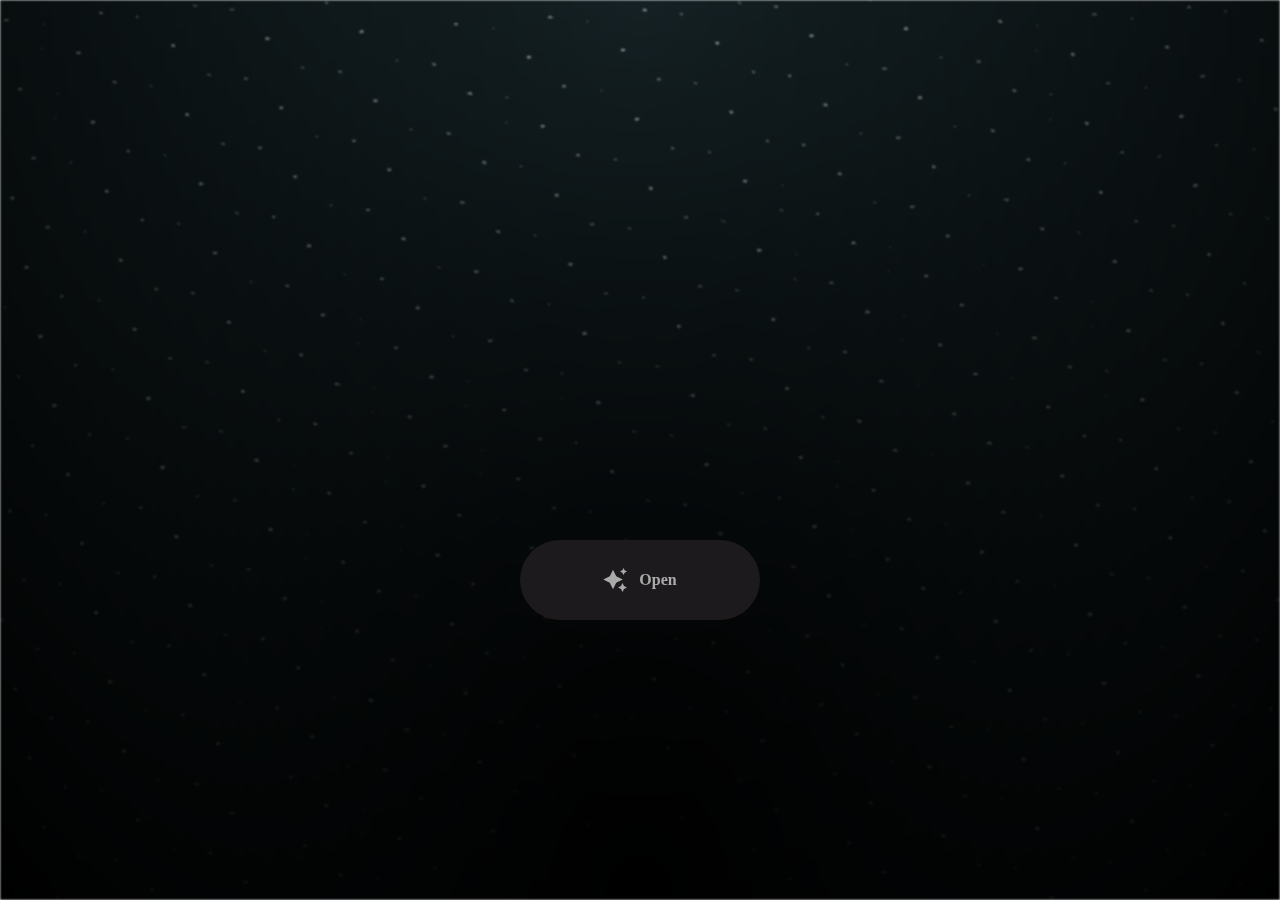
<file: flowers/index.html>
<html lang="en">

<head>
  <meta charset="UTF-8">
  <meta name="viewport" content="width=device-width, initial-scale=1.0">
  <link rel="shortcut icon" href="images/gift.png" type="image/x-icon">
  <link rel="stylesheet" href="css/index.css">

  <!-- Document Title -->
  <title>I Have Something</title>
</head>

<body>
  <!-- Background -->
  <div class="night"></div>

  <!-- Title -->
  <h1 class="title"></h1>

  <!-- Button -->
  <div style="position: absolute; top: 60vh; width: 100%; display: flex; justify-content: center;">
    <a href="flower.html" class="btn">
      <svg height="24" width="24" fill="#FFFFFF" viewBox="0 0 24 24" data-name="Layer 1" id="Layer_1" class="sparkle">
        <path
          d="M10,21.236,6.755,14.745.264,11.5,6.755,8.255,10,1.764l3.245,6.491L19.736,11.5l-6.491,3.245ZM18,21l1.5,3L21,21l3-1.5L21,18l-1.5-3L18,18l-3,1.5ZM19.333,4.667,20.5,7l1.167-2.333L24,3.5,21.667,2.333,20.5,0,19.333,2.333,17,3.5Z">
        </path>
      </svg>

      <span class="text">Open</span>
    </a>
  </div>

  <script src="js/index.js"></script>
</body>

</html>
</file>
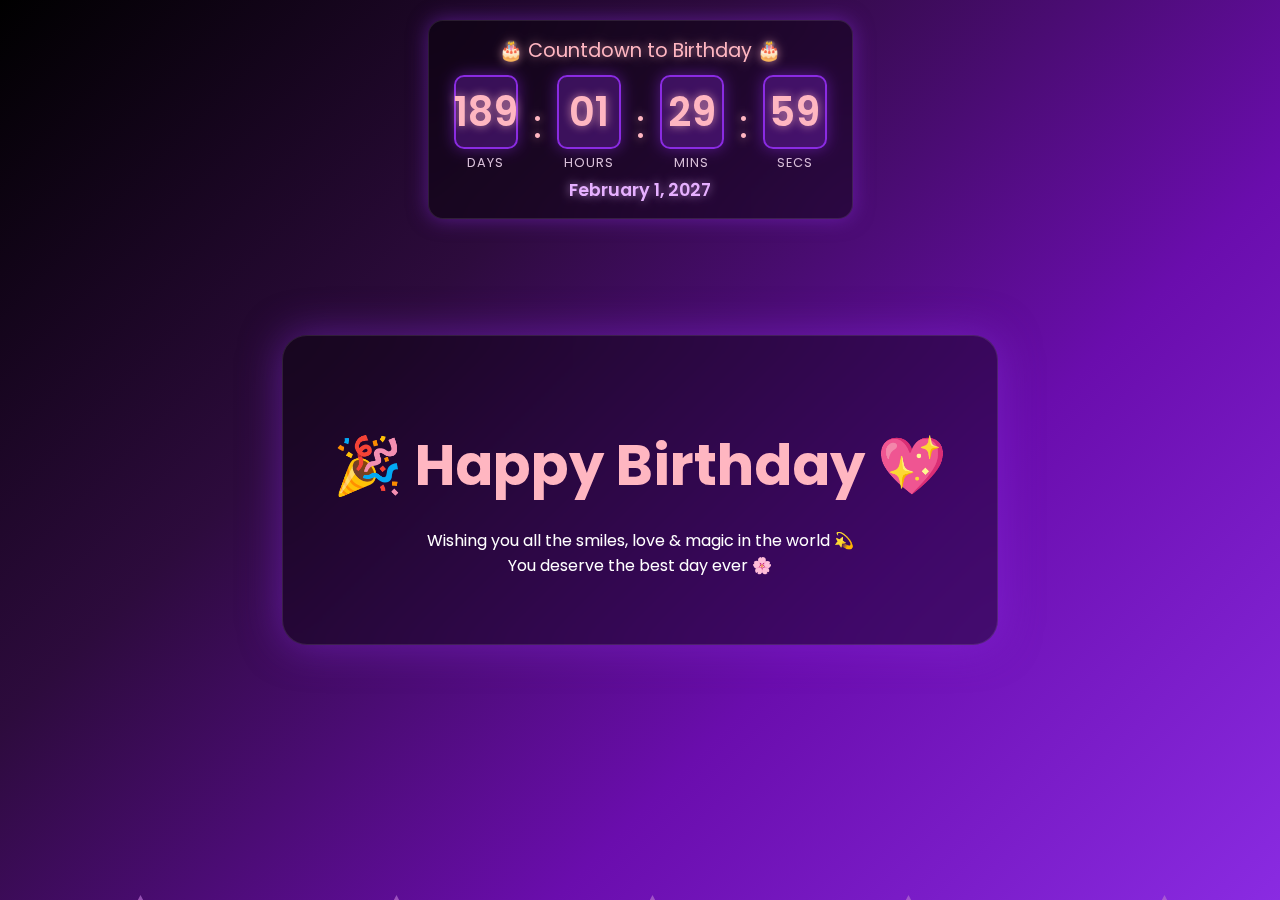
<file: bae/foryou/index.html>
<!DOCTYPE html>
<html lang="en">
<head>
  <meta charset="UTF-8">
  <meta name="viewport" content="width=device-width, initial-scale=1.0">
  <title>Happy Birthday 💖</title>
  <style>
    body {
      margin: 0;
      height: 100vh;
      display: flex;
      justify-content: center;
      align-items: center;
      background: linear-gradient(135deg, #000000, #2d0b3d, #6a0dad, #8a2be2);
      overflow: hidden;
      font-family: 'Poppins', sans-serif;
      color: #fff;
      text-align: center;
      flex-direction: column;
    }

    /* Countdown Container */
    .countdown-container {
      position: absolute;
      top: 20px;
      width: 100%;
      display: flex;
      justify-content: center;
      z-index: 100;
    }

    .countdown-title {
      font-size: 1.2rem;
      margin-bottom: 10px;
      color: #ffb6c1;
      text-shadow: 0 0 10px rgba(255, 182, 193, 0.7);
    }

    .countdown-box {
      background: rgba(0, 0, 0, 0.4);
      backdrop-filter: blur(15px);
      padding: 15px 25px;
      border-radius: 15px;
      box-shadow: 0 0 20px rgba(138, 43, 226, 0.5);
      border: 1px solid rgba(255, 255, 255, 0.1);
      animation: fadeIn 2s ease-in-out;
    }

    .countdown-display {
      display: flex;
      justify-content: center;
      gap: 10px;
      margin-top: 10px;
    }

    .countdown-item {
      display: flex;
      flex-direction: column;
      align-items: center;
    }

    .countdown-number {
      background: rgba(138, 43, 226, 0.3);
      border: 2px solid #8a2be2;
      border-radius: 10px;
      width: 60px;
      height: 70px;
      display: flex;
      justify-content: center;
      align-items: center;
      font-size: 2.5rem;
      font-weight: 600;
      color: #ffb6c1;
      text-shadow: 0 0 10px rgba(255, 182, 193, 0.7);
      box-shadow: 0 0 15px rgba(138, 43, 226, 0.5);
      margin-bottom: 5px;
      transition: all 0.3s ease;
    }

    .countdown-label {
      font-size: 0.8rem;
      color: #d8bfd8;
      text-transform: uppercase;
      letter-spacing: 1px;
    }

    .colon {
      font-size: 2.5rem;
      color: #ffb6c1;
      margin: 0 5px;
      align-self: center;
      text-shadow: 0 0 10px rgba(255, 182, 193, 0.7);
    }

    /* Main Card Styles */
    .card {
      background: rgba(0, 0, 0, 0.4);
      backdrop-filter: blur(15px);
      padding: 50px;
      border-radius: 25px;
      box-shadow: 0 0 40px rgba(138, 43, 226, 0.5);
      border: 1px solid rgba(255, 255, 255, 0.1);
      max-width: 800px;
      margin: 100px 20px 20px;
      animation: fadeIn 2s ease-in-out;
      position: relative;
      z-index: 10;
    }

    h1 {
      font-size: 3.5rem;
      margin-bottom: 20px;
      animation: glow 2s ease-in-out infinite alternate;
      color: #ffb6c1;
    }

    .message {
      font-size: 1.4rem;
      line-height: 1.8;
      margin-top: 20px;
      text-shadow: 0 2px 5px rgba(0, 0, 0, 0.5);
    }

    @keyframes glow {
      from { text-shadow: 0 0 10px #ff69b4, 0 0 20px #ff1493; }
      to { text-shadow: 0 0 20px #ff1493, 0 0 40px #8a2be2; }
    }

    @keyframes fadeIn {
      from { opacity: 0; transform: scale(0.8); }
      to { opacity: 1; transform: scale(1); }
    }

    @keyframes pulse {
      0% { transform: scale(1); }
      50% { transform: scale(1.2); }
      100% { transform: scale(1); }
    }

    /* Floating Elements Container */
    .floating-container {
      position: fixed;
      top: 0;
      left: 0;
      width: 100%;
      height: 100%;
      pointer-events: none;
      z-index: 5;
    }

    /* Floating Hearts */
    .hearts span {
      position: absolute;
      display: block;
      width: 25px;
      height: 25px;
      background: linear-gradient(45deg, #ff69b4, #9370db);
      clip-path: polygon(50% 0%, 61% 21%, 82% 21%, 69% 35%, 75% 57%, 50% 45%, 25% 57%, 31% 35%, 18% 21%, 39% 21%);
      animation: float 15s linear infinite;
      bottom: -20px;
      opacity: 0.7;
    }

    /* Floating Flowers and Boxes */
    .floating-element {
      position: absolute;
      display: block;
      font-size: 24px;
      animation: floatRandom 20s linear infinite;
      opacity: 0;
      filter: drop-shadow(0 0 5px rgba(255, 255, 255, 0.5));
    }

    /* Different colors for different elements */
    .flower-1 { color: #ff69b4; }
    .flower-2 { color: #9370db; }
    .flower-3 { color: #ff1493; }
    .flower-4 { color: #da70d6; }
    .gift-box { color: #8a2be2; }
    .star { color: #ffd700; }
    .confetti { color: #00ff00; }
    .balloon { color: #ff6b6b; }

    @keyframes float {
      0% { transform: translateY(0) rotate(0deg); opacity: 0.8; }
      100% { transform: translateY(-100vh) rotate(360deg); opacity: 0; }
    }

    @keyframes floatRandom {
      0% { 
        transform: translateY(100vh) translateX(0) rotate(0deg); 
        opacity: 0; 
      }
      10% { 
        opacity: 0.8; 
      }
      90% { 
        opacity: 0.8; 
      }
      100% { 
        transform: translateY(-100px) translateX(calc(100px * var(--x-multiplier))) rotate(calc(360deg * var(--rotation))); 
        opacity: 0; 
      }
    }

    /* Celebration Effect */
    .celebration-message {
      position: fixed;
      top: 50%;
      left: 50%;
      transform: translate(-50%, -50%);
      font-size: 4rem;
      font-weight: bold;
      color: #ff69b4;
      text-shadow: 0 0 30px #ff1493, 0 0 60px #8a2be2;
      z-index: 1000;
      opacity: 0;
      pointer-events: none;
      animation: celebrationText 3s ease-in-out;
    }

    @keyframes celebrationText {
      0% { 
        opacity: 0; 
        transform: translate(-50%, -50%) scale(0.5); 
      }
      20% { 
        opacity: 1; 
        transform: translate(-50%, -50%) scale(1.2); 
      }
      40% { 
        transform: translate(-50%, -50%) scale(1); 
      }
      80% { 
        opacity: 1; 
      }
      100% { 
        opacity: 0; 
        transform: translate(-50%, -50%) scale(0.8); 
      }
    }

    /* Birthday Date Styling */
    .birthday-date {
      margin-top: 5px;
      font-size: 1.1rem;
      color: #e6b0ff;
      font-weight: 600;
      text-shadow: 0 0 10px rgba(230, 176, 255, 0.7);
    }

    /* For mobile responsiveness */
    @media (max-width: 768px) {
      .countdown-number {
        width: 45px;
        height: 55px;
        font-size: 2rem;
      }
      
      .colon {
        font-size: 2rem;
      }
      
      .countdown-title {
        font-size: 1rem;
      }
      
      .card {
        padding: 30px;
        margin-top: 120px;
      }
      
      h1 {
        font-size: 2.5rem;
      }
      
      .floating-element {
        font-size: 18px;
      }
      
      .celebration-message {
        font-size: 2.5rem;
      }
    }
  </style>
  <link href="https://fonts.googleapis.com/css2?family=Dancing+Script:wght@700&family=Poppins:wght@300;400;600&display=swap" rel="stylesheet">
  <link rel="stylesheet" href="https://cdnjs.cloudflare.com/ajax/libs/font-awesome/6.4.0/css/all.min.css">
</head>
<body>
  <div class="countdown-container">
    <div class="countdown-box">
      <div class="countdown-title">🎂 Countdown to Birthday 🎂</div>
      <div class="countdown-display" id="countdown">
        <div class="countdown-item">
          <div class="countdown-number" id="days">00</div>
          <div class="countdown-label">Days</div>
        </div>
        <div class="colon">:</div>
        <div class="countdown-item">
          <div class="countdown-number" id="hours">00</div>
          <div class="countdown-label">Hours</div>
        </div>
        <div class="colon">:</div>
        <div class="countdown-item">
          <div class="countdown-number" id="minutes">00</div>
          <div class="countdown-label">Mins</div>
        </div>
        <div class="colon">:</div>
        <div class="countdown-item">
          <div class="countdown-number" id="seconds">00</div>
          <div class="countdown-label">Secs</div>
        </div>
      </div>
      <div class="birthday-date" id="birthdayDate">February 1</div>
    </div>
  </div>

  <!-- Floating Elements Container -->
  <div class="floating-container" id="floatingContainer">
    <div class="hearts">
      <span style="left:10%;animation-delay:0s;"></span>
      <span style="left:30%;animation-delay:2s;"></span>
      <span style="left:50%;animation-delay:4s;"></span>
      <span style="left:70%;animation-delay:6s;"></span>
      <span style="left:90%;animation-delay:8s;"></span>
    </div>
  </div>
  
  <!-- Celebration Message -->
  <div id="celebrationMessage" class="celebration-message"></div>
  
  <div class="card">
    <h1>🎉 Happy Birthday 💖</h1>
    <p>Wishing you all the smiles, love & magic in the world 💫<br>
    You deserve the best day ever 🌸</p>
  </div>

  <script>
    // Set the birthday date (Feb 1)
    const birthdayMonth = 1; // Feb is month 0
    const birthdayDay = 1;
    
    // Get current date
    const today = new Date();
    const currentYear = today.getFullYear();
    
    // Calculate next birthday
    let birthdayDate = new Date(currentYear, birthdayMonth, birthdayDay);
    let nextBirthdayYear = currentYear;
    
    // Check if birthday has already passed this year
    if (today > birthdayDate) {
      // If birthday passed, set for next year
      nextBirthdayYear = currentYear + 1;
      birthdayDate = new Date(nextBirthdayYear, birthdayMonth, birthdayDay);
    }
    
    // Display the birthday date
    document.getElementById('birthdayDate').textContent = `February 1, ${nextBirthdayYear}`;
    
    // Check if today is the birthday
    const isBirthdayToday = today.getMonth() === birthdayMonth && today.getDate() === birthdayDay;
    
    // Create floating elements function
    function createFloatingElements() {
      const container = document.getElementById('floatingContainer');
      const elements = [
        { icon: 'fas fa-gift', class: 'gift-box' },
        { icon: 'fas fa-star', class: 'star' },
        { icon: 'fas fa-birthday-cake', class: 'balloon' },
        { icon: 'fas fa-heart', class: 'flower-1' },
        { icon: 'fas fa-heart', class: 'flower-2' },
        { icon: 'fas fa-heart', class: 'flower-3' },
        { icon: 'fas fa-heart', class: 'flower-4' },
        { icon: 'fas fa-circle', class: 'confetti' }
      ];
      
      // Create 50 floating elements
      for (let i = 0; i < 50; i++) {
        const element = document.createElement('div');
        const randomElement = elements[Math.floor(Math.random() * elements.length)];
        
        element.className = `floating-element ${randomElement.class}`;
        element.innerHTML = `<i class="${randomElement.icon}"></i>`;
        
        // Random properties for animation
        const startX = Math.random() * 100; // 0% to 100%
        const xMultiplier = (Math.random() * 2 - 1); // -1 to 1
        const rotation = Math.random();
        const delay = Math.random() * 5; // 0 to 5 seconds delay
        const duration = 15 + Math.random() * 15; // 15 to 30 seconds duration
        const size = 20 + Math.random() * 30; // 20px to 50px
        
        element.style.left = `${startX}%`;
        element.style.fontSize = `${size}px`;
        element.style.setProperty('--x-multiplier', xMultiplier);
        element.style.setProperty('--rotation', rotation);
        element.style.animationDelay = `${delay}s`;
        element.style.animationDuration = `${duration}s`;
        
        container.appendChild(element);
      }
    }
    
    // Show celebration message
    function showCelebrationMessage() {
      const messages = [
        "🎉 Happy Birthday! 🎂",
        "🎊 It's Your Day! 🎁",
        "🌸 Wishing You Joy! 💖",
        "✨ Celebrate You! 🎈",
        "🥳 Party Time! 🎉"
      ];
      
      const randomMessage = messages[Math.floor(Math.random() * messages.length)];
      const celebrationDiv = document.getElementById('celebrationMessage');
      celebrationDiv.textContent = randomMessage;
      
      // Show and hide message
      celebrationDiv.style.display = 'block';
      setTimeout(() => {
        celebrationDiv.style.display = 'none';
      }, 3000);
      
      // Show new message every 3 seconds
      if (isBirthdayToday) {
        setInterval(() => {
          const newMessage = messages[Math.floor(Math.random() * messages.length)];
          celebrationDiv.textContent = newMessage;
          celebrationDiv.style.display = 'block';
          setTimeout(() => {
            celebrationDiv.style.display = 'none';
          }, 3000);
        }, 4000);
      }
    }
    
    // Update countdown function
    function updateCountdown() {
      const now = new Date();
      const timeDiff = birthdayDate.getTime() - now.getTime();
      
      // If birthday has arrived
      if (timeDiff <= 0 && !isBirthdayToday) {
        // Reset countdown for next year
        nextBirthdayYear += 1;
        birthdayDate = new Date(nextBirthdayYear, birthdayMonth, birthdayDay);
        document.getElementById('birthdayDate').textContent = `February 1, ${nextBirthdayYear}`;
        
        // If it's February 1 today, start celebration
        const today = new Date();
        if (today.getMonth() === birthdayMonth && today.getDate() === birthdayDay) {
          document.querySelector('.countdown-title').textContent = '🎉 Happy Birthday! 🎉';
          document.querySelector('.countdown-title').style.color = '#ff69b4';
          document.querySelector('.countdown-title').style.fontSize = '1.3rem';
          
          // Create floating elements
          createFloatingElements();
          
          // Show celebration messages
          showCelebrationMessage();
          
          // Add celebration effect to numbers
          document.querySelectorAll('.countdown-number').forEach(el => {
            el.style.animation = 'glow 1.5s infinite alternate';
          });
          
          return;
        }
      }
      
      // Calculate days, hours, minutes, seconds
      const days = Math.floor(timeDiff / (1000 * 60 * 60 * 24));
      const hours = Math.floor((timeDiff % (1000 * 60 * 60 * 24)) / (1000 * 60 * 60));
      const minutes = Math.floor((timeDiff % (1000 * 60 * 60)) / (1000 * 60));
      const seconds = Math.floor((timeDiff % (1000 * 60)) / 1000);
      
      // Update the countdown display
      document.getElementById('days').textContent = days.toString().padStart(2, '0');
      document.getElementById('hours').textContent = hours.toString().padStart(2, '0');
      document.getElementById('minutes').textContent = minutes.toString().padStart(2, '0');
      document.getElementById('seconds').textContent = seconds.toString().padStart(2, '0');
      
      // Add pulsing animation to seconds
      const secondsElement = document.getElementById('seconds');
      secondsElement.style.transform = 'scale(1.1)';
      setTimeout(() => {
        secondsElement.style.transform = 'scale(1)';
      }, 500);
    }
    
    // Initialize
    updateCountdown();
    
    // If today is the birthday, start celebration immediately
    if (isBirthdayToday) {
      document.querySelector('.countdown-title').textContent = '🎉 Happy Birthday! 🎉';
      document.querySelector('.countdown-title').style.color = '#ff69b4';
      document.querySelector('.countdown-title').style.fontSize = '1.3rem';
      
      // Create floating elements
      createFloatingElements();
      
      // Show celebration messages
      showCelebrationMessage();
      
      // Add celebration effect to numbers
      document.querySelectorAll('.countdown-number').forEach(el => {
        el.style.animation = 'glow 1.5s infinite alternate';
      });
    }
    
    // Update countdown every second
    setInterval(updateCountdown, 1000);
  </script>
</body>
</html>
</file>
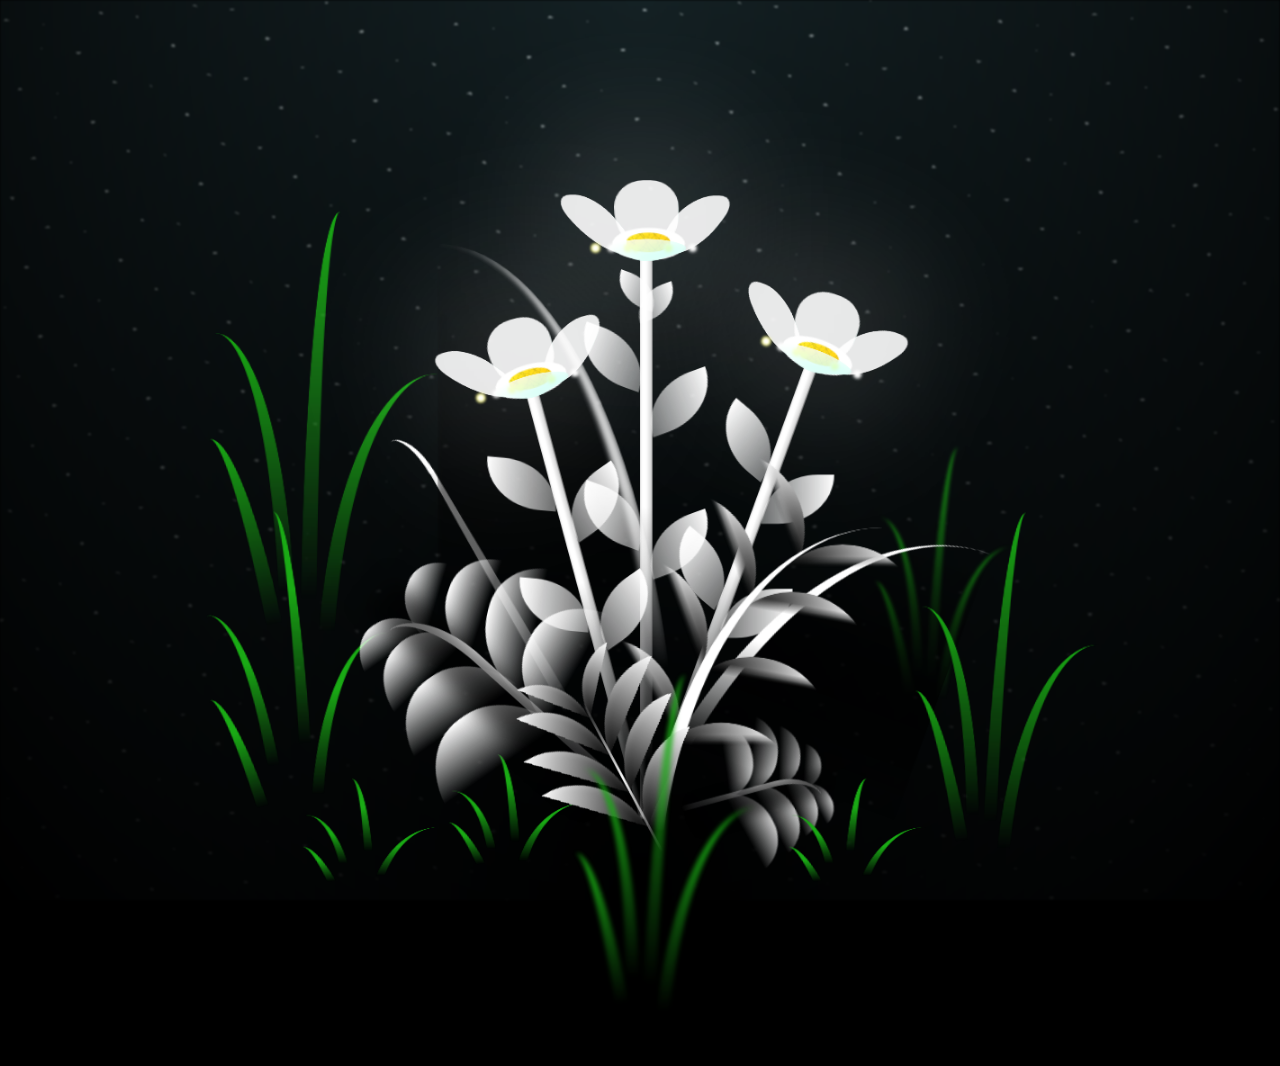
<file: flowers/flower.html>
<!DOCTYPE html>
<html lang="en">

<head>
  <meta charset="UTF-8">
  <meta http-equiv="X-UA-Compatible" content="IE=edge">
  <meta name="viewport" content="width=device-width, initial-scale=1.0">
  <link rel="shortcut icon" href="images/gift.png" type="image/x-icon">
  <link rel="stylesheet" href="css/style.css">

  <!-- Document Title -->
  <title>FLOWERS</title>
</head>

<body class="not-loaded">
  <!-- Background -->
  <div class="night"></div>

  <!-- Flower -->
  <div class="flowers">
    <div class="flower flower--1">
      <div class="flower__leafs flower__leafs--1">
        <div class="flower__leaf flower__leaf--1"></div>
        <div class="flower__leaf flower__leaf--2"></div>
        <div class="flower__leaf flower__leaf--3"></div>
        <div class="flower__leaf flower__leaf--4"></div>
        <div class="flower__white-circle"></div>

        <div class="flower__light flower__light--1"></div>
        <div class="flower__light flower__light--2"></div>
        <div class="flower__light flower__light--3"></div>
        <div class="flower__light flower__light--4"></div>
        <div class="flower__light flower__light--5"></div>
        <div class="flower__light flower__light--6"></div>
        <div class="flower__light flower__light--7"></div>
        <div class="flower__light flower__light--8"></div>

      </div>
      <div class="flower__line">
        <div class="flower__line__leaf flower__line__leaf--1"></div>
        <div class="flower__line__leaf flower__line__leaf--2"></div>
        <div class="flower__line__leaf flower__line__leaf--3"></div>
        <div class="flower__line__leaf flower__line__leaf--4"></div>
        <div class="flower__line__leaf flower__line__leaf--5"></div>
        <div class="flower__line__leaf flower__line__leaf--6"></div>
      </div>
    </div>

    <div class="flower flower--2">
      <div class="flower__leafs flower__leafs--2">
        <div class="flower__leaf flower__leaf--1"></div>
        <div class="flower__leaf flower__leaf--2"></div>
        <div class="flower__leaf flower__leaf--3"></div>
        <div class="flower__leaf flower__leaf--4"></div>
        <div class="flower__white-circle"></div>

        <div class="flower__light flower__light--1"></div>
        <div class="flower__light flower__light--2"></div>
        <div class="flower__light flower__light--3"></div>
        <div class="flower__light flower__light--4"></div>
        <div class="flower__light flower__light--5"></div>
        <div class="flower__light flower__light--6"></div>
        <div class="flower__light flower__light--7"></div>
        <div class="flower__light flower__light--8"></div>

      </div>
      <div class="flower__line">
        <div class="flower__line__leaf flower__line__leaf--1"></div>
        <div class="flower__line__leaf flower__line__leaf--2"></div>
        <div class="flower__line__leaf flower__line__leaf--3"></div>
        <div class="flower__line__leaf flower__line__leaf--4"></div>
      </div>
    </div>

    <div class="flower flower--3">
      <div class="flower__leafs flower__leafs--3">
        <div class="flower__leaf flower__leaf--1"></div>
        <div class="flower__leaf flower__leaf--2"></div>
        <div class="flower__leaf flower__leaf--3"></div>
        <div class="flower__leaf flower__leaf--4"></div>
        <div class="flower__white-circle"></div>

        <div class="flower__light flower__light--1"></div>
        <div class="flower__light flower__light--2"></div>
        <div class="flower__light flower__light--3"></div>
        <div class="flower__light flower__light--4"></div>
        <div class="flower__light flower__light--5"></div>
        <div class="flower__light flower__light--6"></div>
        <div class="flower__light flower__light--7"></div>
        <div class="flower__light flower__light--8"></div>

      </div>
      <div class="flower__line">
        <div class="flower__line__leaf flower__line__leaf--1"></div>
        <div class="flower__line__leaf flower__line__leaf--2"></div>
        <div class="flower__line__leaf flower__line__leaf--3"></div>
        <div class="flower__line__leaf flower__line__leaf--4"></div>
      </div>
    </div>

    <div class="grow-ans" style="--d:1.2s">
      <div class="flower__g-long">
        <div class="flower__g-long__top"></div>
        <div class="flower__g-long__bottom"></div>
      </div>
    </div>

    <div class="growing-grass">
      <div class="flower__grass flower__grass--1">
        <div class="flower__grass--top"></div>
        <div class="flower__grass--bottom"></div>
        <div class="flower__grass__leaf flower__grass__leaf--1"></div>
        <div class="flower__grass__leaf flower__grass__leaf--2"></div>
        <div class="flower__grass__leaf flower__grass__leaf--3"></div>
        <div class="flower__grass__leaf flower__grass__leaf--4"></div>
        <div class="flower__grass__leaf flower__grass__leaf--5"></div>
        <div class="flower__grass__leaf flower__grass__leaf--6"></div>
        <div class="flower__grass__leaf flower__grass__leaf--7"></div>
        <div class="flower__grass__leaf flower__grass__leaf--8"></div>
        <div class="flower__grass__overlay"></div>
      </div>
    </div>

    <div class="growing-grass">
      <div class="flower__grass flower__grass--2">
        <div class="flower__grass--top"></div>
        <div class="flower__grass--bottom"></div>
        <div class="flower__grass__leaf flower__grass__leaf--1"></div>
        <div class="flower__grass__leaf flower__grass__leaf--2"></div>
        <div class="flower__grass__leaf flower__grass__leaf--3"></div>
        <div class="flower__grass__leaf flower__grass__leaf--4"></div>
        <div class="flower__grass__leaf flower__grass__leaf--5"></div>
        <div class="flower__grass__leaf flower__grass__leaf--6"></div>
        <div class="flower__grass__leaf flower__grass__leaf--7"></div>
        <div class="flower__grass__leaf flower__grass__leaf--8"></div>
        <div class="flower__grass__overlay"></div>
      </div>
    </div>

    <div class="grow-ans" style="--d:2.4s">
      <div class="flower__g-right flower__g-right--1">
        <div class="leaf"></div>
      </div>
    </div>

    <div class="grow-ans" style="--d:2.8s">
      <div class="flower__g-right flower__g-right--2">
        <div class="leaf"></div>
      </div>
    </div>

    <div class="grow-ans" style="--d:2.8s">
      <div class="flower__g-front">
        <div class="flower__g-front__leaf-wrapper flower__g-front__leaf-wrapper--1">
          <div class="flower__g-front__leaf"></div>
        </div>
        <div class="flower__g-front__leaf-wrapper flower__g-front__leaf-wrapper--2">
          <div class="flower__g-front__leaf"></div>
        </div>
        <div class="flower__g-front__leaf-wrapper flower__g-front__leaf-wrapper--3">
          <div class="flower__g-front__leaf"></div>
        </div>
        <div class="flower__g-front__leaf-wrapper flower__g-front__leaf-wrapper--4">
          <div class="flower__g-front__leaf"></div>
        </div>
        <div class="flower__g-front__leaf-wrapper flower__g-front__leaf-wrapper--5">
          <div class="flower__g-front__leaf"></div>
        </div>
        <div class="flower__g-front__leaf-wrapper flower__g-front__leaf-wrapper--6">
          <div class="flower__g-front__leaf"></div>
        </div>
        <div class="flower__g-front__leaf-wrapper flower__g-front__leaf-wrapper--7">
          <div class="flower__g-front__leaf"></div>
        </div>
        <div class="flower__g-front__leaf-wrapper flower__g-front__leaf-wrapper--8">
          <div class="flower__g-front__leaf"></div>
        </div>
        <div class="flower__g-front__line"></div>
      </div>
    </div>

    <div class="grow-ans" style="--d:3.2s">
      <div class="flower__g-fr">
        <div class="leaf"></div>
        <div class="flower__g-fr__leaf flower__g-fr__leaf--1"></div>
        <div class="flower__g-fr__leaf flower__g-fr__leaf--2"></div>
        <div class="flower__g-fr__leaf flower__g-fr__leaf--3"></div>
        <div class="flower__g-fr__leaf flower__g-fr__leaf--4"></div>
        <div class="flower__g-fr__leaf flower__g-fr__leaf--5"></div>
        <div class="flower__g-fr__leaf flower__g-fr__leaf--6"></div>
        <div class="flower__g-fr__leaf flower__g-fr__leaf--7"></div>
        <div class="flower__g-fr__leaf flower__g-fr__leaf--8"></div>
      </div>
    </div>

    <div class="long-g long-g--0">
      <div class="grow-ans" style="--d:3s">
        <div class="leaf leaf--0"></div>
      </div>
      <div class="grow-ans" style="--d:2.2s">
        <div class="leaf leaf--1"></div>
      </div>
      <div class="grow-ans" style="--d:3.4s">
        <div class="leaf leaf--2"></div>
      </div>
      <div class="grow-ans" style="--d:3.6s">
        <div class="leaf leaf--3"></div>
      </div>
    </div>

    <div class="long-g long-g--1">
      <div class="grow-ans" style="--d:3.6s">
        <div class="leaf leaf--0"></div>
      </div>
      <div class="grow-ans" style="--d:3.8s">
        <div class="leaf leaf--1"></div>
      </div>
      <div class="grow-ans" style="--d:4s">
        <div class="leaf leaf--2"></div>
      </div>
      <div class="grow-ans" style="--d:4.2s">
        <div class="leaf leaf--3"></div>
      </div>
    </div>

    <div class="long-g long-g--2">
      <div class="grow-ans" style="--d:4s">
        <div class="leaf leaf--0"></div>
      </div>
      <div class="grow-ans" style="--d:4.2s">
        <div class="leaf leaf--1"></div>
      </div>
      <div class="grow-ans" style="--d:4.4s">
        <div class="leaf leaf--2"></div>
      </div>
      <div class="grow-ans" style="--d:4.6s">
        <div class="leaf leaf--3"></div>
      </div>
    </div>

    <div class="long-g long-g--3">
      <div class="grow-ans" style="--d:4s">
        <div class="leaf leaf--0"></div>
      </div>
      <div class="grow-ans" style="--d:4.2s">
        <div class="leaf leaf--1"></div>
      </div>
      <div class="grow-ans" style="--d:3s">
        <div class="leaf leaf--2"></div>
      </div>
      <div class="grow-ans" style="--d:3.6s">
        <div class="leaf leaf--3"></div>
      </div>
    </div>

    <div class="long-g long-g--4">
      <div class="grow-ans" style="--d:4s">
        <div class="leaf leaf--0"></div>
      </div>
      <div class="grow-ans" style="--d:4.2s">
        <div class="leaf leaf--1"></div>
      </div>
      <div class="grow-ans" style="--d:3s">
        <div class="leaf leaf--2"></div>
      </div>
      <div class="grow-ans" style="--d:3.6s">
        <div class="leaf leaf--3"></div>
      </div>
    </div>

    <div class="long-g long-g--5">
      <div class="grow-ans" style="--d:4s">
        <div class="leaf leaf--0"></div>
      </div>
      <div class="grow-ans" style="--d:4.2s">
        <div class="leaf leaf--1"></div>
      </div>
      <div class="grow-ans" style="--d:3s">
        <div class="leaf leaf--2"></div>
      </div>
      <div class="grow-ans" style="--d:3.6s">
        <div class="leaf leaf--3"></div>
      </div>
    </div>

    <div class="long-g long-g--6">
      <div class="grow-ans" style="--d:4.2s">
        <div class="leaf leaf--0"></div>
      </div>
      <div class="grow-ans" style="--d:4.4s">
        <div class="leaf leaf--1"></div>
      </div>
      <div class="grow-ans" style="--d:4.6s">
        <div class="leaf leaf--2"></div>
      </div>
      <div class="grow-ans" style="--d:4.8s">
        <div class="leaf leaf--3"></div>
      </div>
    </div>

    <div class="long-g long-g--7">
      <div class="grow-ans" style="--d:3s">
        <div class="leaf leaf--0"></div>
      </div>
      <div class="grow-ans" style="--d:3.2s">
        <div class="leaf leaf--1"></div>
      </div>
      <div class="grow-ans" style="--d:3.5s">
        <div class="leaf leaf--2"></div>
      </div>
      <div class="grow-ans" style="--d:3.6s">
        <div class="leaf leaf--3"></div>
      </div>
    </div>
  </div>

  <!-- Title -->
  <!-- <h1 class="title"><span id="title"></span></h1> -->
</body>

</html>

<!-- Import Javascript -->
<script src="js/main.js"></script>
</file>
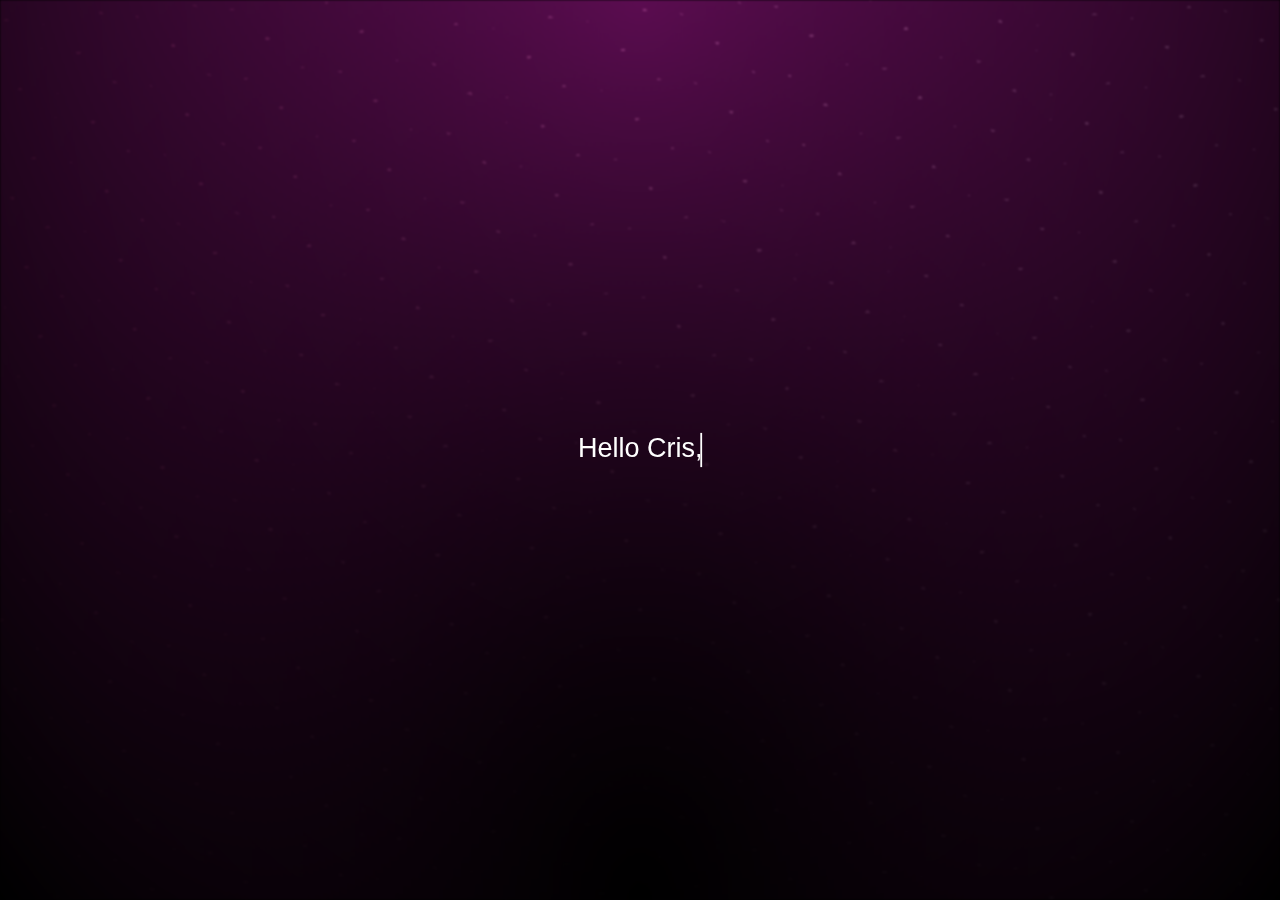
<file: flowers/letter.html>
<!DOCTYPE html>
<html lang="en">
<head>
    <meta http-equiv="X-UA-Compatible" content="IE=edge">
    <meta name="viewport" content="width=device-width, initial-scale=1.0">
    <link rel="stylesheet" href="style.css"/>
    <style>
     body {
            font-family: Arial, sans-serif;
            margin: 0;
            display: flex;
            align-items: center;
            justify-content: center;
            height: 100vh;
            overflow: hidden;
        }

        #letter-container {
            position: relative;
            max-width: 600px; /* Set your desired maximum width */
        }

        #letter {
            white-space: pre-wrap; /* Allow wrapping within words */
            overflow: hidden;
            font-size: 30px;
            color: #FFFFFF;
            margin: 0;
            padding: 0;
            display: inline-block;
        }

        #letter-container::after {
            content: '';
            position: absolute;
            top: 0;
            right: 0;
            bottom: 0;
            width: 2px;
            background-color: #FFFFFF;
        }
        @media (max-width: 768px) {
            #letter {
                font-size: 25px; /* Adjust the font size for smaller screens */
            }
        }
     
    </style>
    <title>Typing Animation</title>
</head>
<body class="" data-new-gr-c-s-check-loaded="14.1130.0" data-gr-ext-installed="">
    <div class="night"></div>
    <div class="flowers">

<div id="letter-container">
    <p id="letter"></p>
</div>


</div>

<script>
const messages = [
   
// To the Forest of Firefly Lights
    "Hello Cris,",
    "Kamusta ka na?  hindi ko alam kung mababasa mo to o hindi maliban lang kung nag stay ka sa site na to ng mga 3 mintues hehehe.",
    "hindi ko alam kung kilan mo to mababasa o mababasa mo ba talaga maliit ang tyansa.",
    "kung mabasa mo man to edi mabuti hahaha",
    "naalala mo ba noong pano kita naging ka close ng unti?",
    "graduation namin yun at awarding niyo ng mga honor student",
    "hindi kita ka close pero mga kaibigan mo at mga kaibigan ko",
    "mag partner ang isat isa hahah",
    "pag tapos ng kainan, ang ending tayo yung wala kasama ahhaah",
    "kaya noong uwian nag lalakad tayo lumapit ka sa akin at kinausap ako",
    "tungkol pa sa anime pinag usapan natin noon hahaha kaya kinausap rin kita syempre anime yun hahaha",
    "at kinabukasan nun nag chat ka tinanong mo ata ako nun sa anime na To the Forest of Firefly Lights hahaha",
    "doon nag umpisa lahat kung pano naging ka close si Maricris hahaah",
    "pano medyo haha syempre kahit school mate tayo at nag kaka sulobangan syempre wala pansinan",
    "don nag start kung pano kita nakilala at bkt unti unti nag ka gusto ako sayo",
    "si kian lang nakakaalam non at alam rin ni lorena syempre gf ni kian haha",
    "kung nag taka ka kung bkt kita na gustohan pag hnd wag muna basahin ang mga susunod",
    "depende sayo kung babasahin po pa",
    "hmm sige na nga ito na yun haha",
    "hindi ako madali mag ka gusto sa isang babae, maliban lang pag pinaramdam lang nila sa akin na mahalga ako",
    "ganun ka cris pinaramdam mo sa akin na mahalaga ako",
     "kahit hindi ko sabihin mga problema ko nan jan",
     "hindi kuna papaala yun hahha",
    "maliban sa mother ko at ate ko ikaw yung isa babae nag paramdam sa akin nun",
    "ewan basta hahah pero hindi ibig sabihin, yong feelings ko sayo kaylagan ibalik mo",
    "hindi sa ganun yun, hindi ako naghahanap ng kapalit o kailangang ibalik.",
    "pero noong sinabi mo sa akin noong dec 22 2023",
    "naiinitidihan ko yun kaya mostly madalang na ako mag chat sayo dati pa haha mas malabo mag chat na ako sayo ngayon",
    "ayaw ko gumolo isip mo o maiirita kung ano paman, nag aaral ka ehh hirap kaya ng course mo",
    "gusto ko wala ka iniisip kaya ganun hahaha",
    "kahit makita kuman na hindi ka okay o mga mayday mo pipigilan ko sarili ko",
    "Kidding aside",
    "may part kasi na pababago bago desisyon mo ewan ko sayo, basta alam muna yun hahaha saka alam kunaman na HAHHAHA ",
    "kung nagtataka ka kung bkt madalang ako mag chat sayo nun sa totoo lang",
    "hindi ako magaling makapig usap hahaa hindi ko alam tatapic ko",
    "kaya minsan kapag alam ko tinatamad ka na tinatpaos kuna usapan hahaa",
    "mahaba haba na to hahhaah wag muna basahin ang susunod dito",
    "kung gusto mo basahin papatuloy ko",
    "seryoso ikaw ang gusto ko cris pero naiintidihan ko hindi mang yayare yun",
    "at para wag kanarin mag alala kaya at hindi mag isip pa",
    "saka opposite rin kasi tayo, ",
    "lahat ng gusto mo ayaw ko at mga gusto ko ayaw mo hahha pero pinaka gusto ko na gusto mo rin",
    "maging masaya ka",
    "matupad mo pangarap mo",
    "mapuntahan mo mga gusto mo",
    "at lahat ng hirap iyak pagod mapalitan ng ngiti",
    "at lahat ng problema mo kwento mo sa ate mo mother at kaibigan mo at kay Ama",
    "nasa isip munanaman cguro WAG NA kilala kita haha",
    "alam ko mahirap mag kwento pag wala gusto makinig sayo",
    "mahirap mag kwento kapag walang interesado, pero meron at meron jan makikinig",
    "ayaw ko lang magaya ka sa akin na kahit sino wala matakbuhan maliban kay Ama ",
    "kidding aside haha",
    "huli na to sana kung anong nang yayare sayo mayday mo at post mo",
    "kung may na gugustuhan ka o masaya ka ibang bagay o i mayday mo yung magiging BF mo para updated ako ahhaa",
    "gusto ko maging masaya pandak heheheh",
    "Salamat Cris Alama ko yung Picture natin noong Graduation nasa sayo",
    "nakita ko dati sa Myday mo naka save sa Phone mo Salamat talaga Cris",
    "sana hindi mo to mabasa hahahaha",
    "kung mabasa mo man at nahirapan ka right click mo ang mouse at click mo ang inspect pag tapos nun sa inspect click mo ang script nan dun ito message na to hahhhah",
    "para hindi muna hintayin ang 3 minutes hahaahah"
];

let messageIndex = 0;
let letterIndex = 0;
let letterElement = document.getElementById("letter");

function typeLetter() {
    letterElement.innerHTML += messages[messageIndex].charAt(letterIndex);
    letterIndex++;

    if (letterIndex === messages[messageIndex].length) {
        // Message complete, wait for a moment and then clear the message
        setTimeout(clearMessage, 3000);
    } else {
        setTimeout(typeLetter, 50); // Adjust the typing speed (milliseconds)
    }
}

function clearMessage() {
    // Clear the current message
    letterElement.innerHTML = "";

    // Move to the next message (if available)
    messageIndex++;

    if (messageIndex < messages.length) {
        // Reset letterIndex and start typing the next message after a delay
        letterIndex = 0;
        setTimeout(typeLetter, 1000);
    } else {
        // All messages are completed, redirect to another page
        window.location.href = "flower.html"; // Replace with the target page URL
    }
}

// Start the initial typing
typeLetter();
</script>

</body>
</html>
</file>
<file: flowers/css/index.css>
*,
*::after,
*::before {
  padding: 0;
  margin: 0;
  box-sizing: border-box;
}

:root {
  --dark-color: #000;
}

.night {
  position: fixed;
  left: 50%;
  top: 0;
  transform: translateX(-50%);
  width: 100%;
  height: 100%;
  filter: blur(0.1vmin);
  background-image: radial-gradient(ellipse at top, transparent 0%, var(--dark-color)), radial-gradient(ellipse at bottom, var(--dark-color), rgba(145, 233, 255, 0.2)), repeating-linear-gradient(220deg, rgb(0, 0, 0) 0px, rgb(0, 0, 0) 19px, transparent 19px, transparent 22px), repeating-linear-gradient(189deg, rgb(0, 0, 0) 0px, rgb(0, 0, 0) 19px, transparent 19px, transparent 22px), repeating-linear-gradient(148deg, rgb(0, 0, 0) 0px, rgb(0, 0, 0) 19px, transparent 19px, transparent 22px), linear-gradient(90deg, rgb(255, 255, 250), rgb(240, 240, 240));
}

.title {
  position: absolute;
  top: 0;
  left: 0;
  color: white;
  font-family: 'Courier New', Courier, monospace;

  display: flex;
  flex-wrap: wrap;
  justify-content: center;
  align-content: center;
  align-items: center;

  width: 100%;
  height: 100vh;
  text-shadow: 0 0 20px white;
  letter-spacing: 0px;
}

@media (min-width: 500px) {
  .title {
    letter-spacing: 20px;
  }
}

@keyframes typing {
  from {
    opacity: 0;
  }

  to {
    opacity: 1;
  }
}

/* Terapkan animasi dengan delay */
.title span {
  opacity: 0;
  animation: typing 1s ease forwards;
  animation-delay: var(--delay);
}

a {
  text-decoration: none;
}

.btn {
  border: none;
  width: 15em;
  height: 5em;
  border-radius: 3em;
  display: flex;
  justify-content: center;
  align-items: center;
  gap: 12px;
  background: #1C1A1C;
  cursor: pointer;
  transition: all 450ms ease-in-out;
}

.sparkle {
  fill: #AAAAAA;
  transition: all 800ms ease;
}

.text {
  font-weight: 600;
  color: #AAAAAA;
  font-size: medium;
}

.btn:hover {
  background: linear-gradient(0deg, #A47CF3, #683FEA);
  box-shadow: inset 0px 1px 0px 0px rgba(255, 255, 255, 0.4),
    inset 0px -4px 0px 0px rgba(0, 0, 0, 0.2),
    0px 0px 0px 4px rgba(255, 255, 255, 0.2),
    0px 0px 180px 0px #9917FF;
  transform: translateY(-2px);
}

.btn:hover .text {
  color: white;
}

.btn:hover .sparkle {
  fill: white;
  transform: scale(1.2);
}
</file>
<file: flowers/css/style.css>
*,
*::after,
*::before {
  padding: 0;
  margin: 0;
  box-sizing: border-box;
}

:root {
  --dark-color: #000;
}

.title {
  position: absolute;
  width: 100%;
  text-align: center;
  margin-top: 50px;
  top: 0;
  left: 0;
  color: white;
  font-family: 'Courier New', Courier, monospace;
  font-size: 70px;
  text-shadow: 0px 0px 20px white;
}

body {
  display: flex;
  align-items: flex-end;
  justify-content: center;
  min-height: 100vh;
  background-color: var(--dark-color);
  overflow: hidden;
  perspective: 1000px;
}

.night {
  position: fixed;
  left: 50%;
  top: 0;
  transform: translateX(-50%);
  width: 100%;
  height: 100%;
  filter: blur(0.1vmin);
  background-image: radial-gradient(ellipse at top, transparent 0%, var(--dark-color)), radial-gradient(ellipse at bottom, var(--dark-color), rgba(145, 233, 255, 0.2)), repeating-linear-gradient(220deg, rgb(0, 0, 0) 0px, rgb(0, 0, 0) 19px, transparent 19px, transparent 22px), repeating-linear-gradient(189deg, rgb(0, 0, 0) 0px, rgb(0, 0, 0) 19px, transparent 19px, transparent 22px), repeating-linear-gradient(148deg, rgb(0, 0, 0) 0px, rgb(0, 0, 0) 19px, transparent 19px, transparent 22px), linear-gradient(90deg, rgb(255, 255, 250), rgb(240, 240, 240));
}

.flowers {
  position: relative;
  transform: scale(0.9);
}

.flower {
  position: absolute;
  bottom: 10vmin;
  transform-origin: bottom center;
  z-index: 10;
  --fl-speed: 0.8s;
}

.flower--1 {
  animation: moving-flower-1 4s linear infinite;
}

.flower--1 .flower__line {
  height: 70vmin;
  animation-delay: 0.3s;
}

.flower--1 .flower__line__leaf--1 {
  animation: blooming-leaf-right var(--fl-speed) 1.6s backwards;
}

.flower--1 .flower__line__leaf--2 {
  animation: blooming-leaf-right var(--fl-speed) 1.4s backwards;
}

.flower--1 .flower__line__leaf--3 {
  animation: blooming-leaf-left var(--fl-speed) 1.2s backwards;
}

.flower--1 .flower__line__leaf--4 {
  animation: blooming-leaf-left var(--fl-speed) 1s backwards;
}

.flower--1 .flower__line__leaf--5 {
  animation: blooming-leaf-right var(--fl-speed) 1.8s backwards;
}

.flower--1 .flower__line__leaf--6 {
  animation: blooming-leaf-left var(--fl-speed) 2s backwards;
}

.flower--2 {
  left: 50%;
  transform: rotate(20deg);
  animation: moving-flower-2 4s linear infinite;
}

.flower--2 .flower__line {
  height: 60vmin;
  animation-delay: 0.6s;
}

.flower--2 .flower__line__leaf--1 {
  animation: blooming-leaf-right var(--fl-speed) 1.9s backwards;
}

.flower--2 .flower__line__leaf--2 {
  animation: blooming-leaf-right var(--fl-speed) 1.7s backwards;
}

.flower--2 .flower__line__leaf--3 {
  animation: blooming-leaf-left var(--fl-speed) 1.5s backwards;
}

.flower--2 .flower__line__leaf--4 {
  animation: blooming-leaf-left var(--fl-speed) 1.3s backwards;
}

.flower--3 {
  left: 50%;
  transform: rotate(-15deg);
  animation: moving-flower-3 4s linear infinite;
}

.flower--3 .flower__line {
  animation-delay: 0.9s;
}

.flower--3 .flower__line__leaf--1 {
  animation: blooming-leaf-right var(--fl-speed) 2.5s backwards;
}

.flower--3 .flower__line__leaf--2 {
  animation: blooming-leaf-right var(--fl-speed) 2.3s backwards;
}

.flower--3 .flower__line__leaf--3 {
  animation: blooming-leaf-left var(--fl-speed) 2.1s backwards;
}

.flower--3 .flower__line__leaf--4 {
  animation: blooming-leaf-left var(--fl-speed) 1.9s backwards;
}

.flower__leafs {
  position: relative;
  animation: blooming-flower 2s backwards;
}

.flower__leafs--1 {
  animation-delay: 1.1s;
}

.flower__leafs--2 {
  animation-delay: 1.4s;
}

.flower__leafs--3 {
  animation-delay: 1.7s;
}

.flower__leafs::after {
  content: "";
  position: absolute;
  left: 0;
  top: 0;
  transform: translate(-50%, -100%);
  width: 8vmin;
  height: 8vmin;
  background-color: #fff;
  filter: blur(10vmin);
}

.flower__leaf {
  position: absolute;
  bottom: 0;
  left: 50%;
  width: 8vmin;
  height: 11vmin;
  border-radius: 51% 49% 47% 53%/44% 45% 55% 69%;
  background-color: #a7ffee;
  background-image: linear-gradient(to top, #fff, #fff);
  transform-origin: bottom center;
  opacity: 0.9;
  box-shadow: inset 0 0 2vmin rgba(255, 255, 255, 0.5);
}

.flower__leaf--1 {
  transform: translate(-10%, 1%) rotateY(40deg) rotateX(-50deg);
}

.flower__leaf--2 {
  transform: translate(-50%, -4%) rotateX(40deg);
}

.flower__leaf--3 {
  transform: translate(-90%, 0%) rotateY(45deg) rotateX(50deg);
}

.flower__leaf--4 {
  width: 8vmin;
  height: 8vmin;
  transform-origin: bottom left;
  border-radius: 4vmin 10vmin 4vmin 4vmin;
  transform: translate(0%, 18%) rotateX(70deg) rotate(-43deg);
  background-image: linear-gradient(to top, rgba(255, 2555, 255, 0.4), #fff);
  z-index: 1;
  opacity: 0.8;
  -webkit-transform: translate(0%, 18%) rotateX(70deg) rotate(-43deg);
  -moz-transform: translate(0%, 18%) rotateX(70deg) rotate(-43deg);
  -ms-transform: translate(0%, 18%) rotateX(70deg) rotate(-43deg);
  -o-transform: translate(0%, 18%) rotateX(70deg) rotate(-43deg);
}

.flower__white-circle {
  position: absolute;
  left: -3.5vmin;
  top: -3vmin;
  width: 9vmin;
  height: 4vmin;
  border-radius: 50%;
  background-color: #fff;
}

.flower__white-circle::after {
  content: "";
  position: absolute;
  left: 50%;
  top: 45%;
  transform: translate(-50%, -50%);
  width: 60%;
  height: 60%;
  border-radius: inherit;
  background-image: repeating-linear-gradient(135deg, rgba(0, 0, 0, 0.03) 0px, rgba(0, 0, 0, 0.03) 1px, transparent 1px, transparent 12px), repeating-linear-gradient(45deg, rgba(0, 0, 0, 0.03) 0px, rgba(0, 0, 0, 0.03) 1px, transparent 1px, transparent 12px), repeating-linear-gradient(67.5deg, rgba(0, 0, 0, 0.03) 0px, rgba(0, 0, 0, 0.03) 1px, transparent 1px, transparent 12px), repeating-linear-gradient(135deg, rgba(0, 0, 0, 0.03) 0px, rgba(0, 0, 0, 0.03) 1px, transparent 1px, transparent 12px), repeating-linear-gradient(45deg, rgba(0, 0, 0, 0.03) 0px, rgba(0, 0, 0, 0.03) 1px, transparent 1px, transparent 12px), repeating-linear-gradient(112.5deg, rgba(0, 0, 0, 0.03) 0px, rgba(0, 0, 0, 0.03) 1px, transparent 1px, transparent 12px), repeating-linear-gradient(112.5deg, rgba(0, 0, 0, 0.03) 0px, rgba(0, 0, 0, 0.03) 1px, transparent 1px, transparent 12px), repeating-linear-gradient(45deg, rgba(0, 0, 0, 0.03) 0px, rgba(0, 0, 0, 0.03) 1px, transparent 1px, transparent 12px), repeating-linear-gradient(22.5deg, rgba(0, 0, 0, 0.03) 0px, rgba(0, 0, 0, 0.03) 1px, transparent 1px, transparent 12px), repeating-linear-gradient(45deg, rgba(0, 0, 0, 0.03) 0px, rgba(0, 0, 0, 0.03) 1px, transparent 1px, transparent 12px), repeating-linear-gradient(22.5deg, rgba(0, 0, 0, 0.03) 0px, rgba(0, 0, 0, 0.03) 1px, transparent 1px, transparent 12px), repeating-linear-gradient(135deg, rgba(0, 0, 0, 0.03) 0px, rgba(0, 0, 0, 0.03) 1px, transparent 1px, transparent 12px), repeating-linear-gradient(157.5deg, rgba(0, 0, 0, 0.03) 0px, rgba(0, 0, 0, 0.03) 1px, transparent 1px, transparent 12px), repeating-linear-gradient(67.5deg, rgba(0, 0, 0, 0.03) 0px, rgba(0, 0, 0, 0.03) 1px, transparent 1px, transparent 12px), repeating-linear-gradient(67.5deg, rgba(0, 0, 0, 0.03) 0px, rgba(0, 0, 0, 0.03) 1px, transparent 1px, transparent 12px), linear-gradient(90deg, rgb(255, 235, 18), rgb(255, 206, 0));
}

.flower__line {
  height: 55vmin;
  width: 1.5vmin;
  background-image: linear-gradient(to left, rgba(0, 0, 0, 0.2), transparent, rgba(255, 255, 255, 0.2)), linear-gradient(to top, transparent 10%, #fff, #fff);
  box-shadow: inset 0 0 2px rgba(0, 0, 0, 0.5);
  animation: grow-flower-tree 4s backwards;
}

.flower__line__leaf {
  --w: 7vmin;
  --h: calc(var(--w) + 2vmin);
  position: absolute;
  top: 20%;
  left: 90%;
  width: var(--w);
  height: var(--h);
  border-top-right-radius: var(--h);
  border-bottom-left-radius: var(--h);
  background-image: linear-gradient(to top, rgba(255, 255, 255, 0.4), #fff);
}

.flower__line__leaf--1 {
  transform: rotate(70deg) rotateY(30deg);
}

.flower__line__leaf--2 {
  top: 45%;
  transform: rotate(70deg) rotateY(30deg);
}

.flower__line__leaf--3,
.flower__line__leaf--4,
.flower__line__leaf--6 {
  border-top-right-radius: 0;
  border-bottom-left-radius: 0;
  border-top-left-radius: var(--h);
  border-bottom-right-radius: var(--h);
  left: -460%;
  top: 12%;
  transform: rotate(-70deg) rotateY(30deg);
}

.flower__line__leaf--4 {
  top: 40%;
}

.flower__line__leaf--5 {
  top: 0;
  transform-origin: left;
  transform: rotate(70deg) rotateY(30deg) scale(0.6);
}

.flower__line__leaf--6 {
  top: -2%;
  left: -450%;
  transform-origin: right;
  transform: rotate(-70deg) rotateY(30deg) scale(0.6);
}

.flower__light {
  position: absolute;
  bottom: 0vmin;
  width: 1vmin;
  height: 1vmin;
  background-color: rgb(255, 251, 0);
  border-radius: 50%;
  filter: blur(0.2vmin);
  animation: light-ans 4s linear infinite backwards;
}

.flower__light:nth-child(odd) {
  background-color: #fff;
}

.flower__light--1 {
  left: -2vmin;
  animation-delay: 1s;
}

.flower__light--2 {
  left: 3vmin;
  animation-delay: 0.5s;
}

.flower__light--3 {
  left: -6vmin;
  animation-delay: 0.3s;
}

.flower__light--4 {
  left: 6vmin;
  animation-delay: 0.9s;
}

.flower__light--5 {
  left: -1vmin;
  animation-delay: 1.5s;
}

.flower__light--6 {
  left: -4vmin;
  animation-delay: 3s;
}

.flower__light--7 {
  left: 3vmin;
  animation-delay: 2s;
}

.flower__light--8 {
  left: -6vmin;
  animation-delay: 3.5s;
}

.flower__grass {
  --c: #fff;
  --line-w: 1.5vmin;
  position: absolute;
  bottom: 12vmin;
  left: -7vmin;
  display: flex;
  flex-direction: column;
  align-items: flex-end;
  z-index: 20;
  transform-origin: bottom center;
  transform: rotate(-48deg) rotateY(40deg);
}

.flower__grass--1 {
  animation: moving-grass 2s linear infinite;
}

.flower__grass--2 {
  left: 2vmin;
  bottom: 10vmin;
  transform: scale(0.5) rotate(75deg) rotateX(10deg) rotateY(-200deg);
  opacity: 0.8;
  z-index: 0;
  animation: moving-grass--2 1.5s linear infinite;
}

.flower__grass--top {
  width: 7vmin;
  height: 10vmin;
  border-top-right-radius: 100%;
  border-right: var(--line-w) solid var(--c);
  transform-origin: bottom center;
  transform: rotate(-2deg);
}

.flower__grass--bottom {
  margin-top: -2px;
  width: var(--line-w);
  height: 25vmin;
  background-image: linear-gradient(to top, transparent, var(--c));
}

.flower__grass__leaf {
  --size: 10vmin;
  position: absolute;
  width: calc(var(--size) * 2.1);
  height: var(--size);
  border-top-left-radius: var(--size);
  border-top-right-radius: var(--size);
  background-image: linear-gradient(to top, transparent, transparent 30%, var(--c));
  z-index: 100;
}

.flower__grass__leaf--1 {
  top: -6%;
  left: 30%;
  --size: 6vmin;
  transform: rotate(-20deg);
  animation: growing-grass-ans--1 2s 2.6s backwards;
}

@keyframes growing-grass-ans--1 {
  0% {
    transform-origin: bottom left;
    transform: rotate(-20deg) scale(0);
  }
}

.flower__grass__leaf--2 {
  top: -5%;
  left: -110%;
  --size: 6vmin;
  transform: rotate(10deg);
  animation: growing-grass-ans--2 2s 2.4s linear backwards;
}

@keyframes growing-grass-ans--2 {
  0% {
    transform-origin: bottom right;
    transform: rotate(10deg) scale(0);
  }
}

.flower__grass__leaf--3 {
  top: 5%;
  left: 60%;
  --size: 8vmin;
  transform: rotate(-18deg) rotateX(-20deg);
  animation: growing-grass-ans--3 2s 2.2s linear backwards;
}

@keyframes growing-grass-ans--3 {
  0% {
    transform-origin: bottom left;
    transform: rotate(-18deg) rotateX(-20deg) scale(0);
  }
}

.flower__grass__leaf--4 {
  top: 6%;
  left: -135%;
  --size: 8vmin;
  transform: rotate(2deg);
  animation: growing-grass-ans--4 2s 2s linear backwards;
}

@keyframes growing-grass-ans--4 {
  0% {
    transform-origin: bottom right;
    transform: rotate(2deg) scale(0);
  }
}

.flower__grass__leaf--5 {
  top: 20%;
  left: 60%;
  --size: 10vmin;
  transform: rotate(-24deg) rotateX(-20deg);
  animation: growing-grass-ans--5 2s 1.8s linear backwards;
}

@keyframes growing-grass-ans--5 {
  0% {
    transform-origin: bottom left;
    transform: rotate(-24deg) rotateX(-20deg) scale(0);
  }
}

.flower__grass__leaf--6 {
  top: 22%;
  left: -180%;
  --size: 10vmin;
  transform: rotate(10deg);
  animation: growing-grass-ans--6 2s 1.6s linear backwards;
}

@keyframes growing-grass-ans--6 {
  0% {
    transform-origin: bottom right;
    transform: rotate(10deg) scale(0);
  }
}

.flower__grass__leaf--7 {
  top: 39%;
  left: 70%;
  --size: 10vmin;
  transform: rotate(-10deg);
  animation: growing-grass-ans--7 2s 1.4s linear backwards;
}

@keyframes growing-grass-ans--7 {
  0% {
    transform-origin: bottom left;
    transform: rotate(-10deg) scale(0);
  }
}

.flower__grass__leaf--8 {
  top: 40%;
  left: -215%;
  --size: 11vmin;
  transform: rotate(10deg);
  animation: growing-grass-ans--8 2s 1.2s linear backwards;
}

@keyframes growing-grass-ans--8 {
  0% {
    transform-origin: bottom right;
    transform: rotate(10deg) scale(0);
  }
}

.flower__grass__overlay {
  position: absolute;
  top: -10%;
  right: 0%;
  width: 100%;
  height: 100%;
  background-color: rgba(0, 0, 0, 0.6);
  filter: blur(1.5vmin);
  z-index: 100;
}

.flower__g-long {
  --w: 2vmin;
  --h: 6vmin;
  --c: #fff;
  position: absolute;
  bottom: 10vmin;
  left: -3vmin;
  transform-origin: bottom center;
  transform: rotate(-30deg) rotateY(-20deg);
  display: flex;
  flex-direction: column;
  align-items: flex-end;
  animation: flower-g-long-ans 3s linear infinite;
}

@keyframes flower-g-long-ans {

  0%,
  100% {
    transform: rotate(-30deg) rotateY(-20deg);
  }

  50% {
    transform: rotate(-32deg) rotateY(-20deg);
  }
}

.flower__g-long__top {
  top: calc(var(--h) * -1);
  width: calc(var(--w) + 1vmin);
  height: var(--h);
  border-top-right-radius: 100%;
  border-right: 0.7vmin solid var(--c);
  transform: translate(-0.7vmin, 1vmin);
}

.flower__g-long__bottom {
  width: var(--w);
  height: 50vmin;
  transform-origin: bottom center;
  background-image: linear-gradient(to top, transparent 30%, var(--c));
  box-shadow: inset 0 0 2px rgba(0, 0, 0, 0.5);
  -webkit-clip-path: polygon(35% 0, 65% 1%, 100% 100%, 0% 100%);
  clip-path: polygon(35% 0, 65% 1%, 100% 100%, 0% 100%);
}

.flower__g-right {
  position: absolute;
  bottom: 6vmin;
  left: -2vmin;
  transform-origin: bottom left;
  transform: rotate(20deg);
}

.flower__g-right .leaf {
  width: 30vmin;
  height: 50vmin;
  border-top-left-radius: 100%;
  border-left: 2vmin solid #fff;
  background-image: linear-gradient(to bottom, transparent, var(--dark-color) 60%);
  -webkit-mask-image: linear-gradient(to top, transparent 30%, #fff 60%);
}

.flower__g-right--1 {
  animation: flower-g-right-ans 2.5s linear infinite;
}

.flower__g-right--2 {
  left: 5vmin;
  transform: rotateY(-180deg);
  animation: flower-g-right-ans--2 3s linear infinite;
}

.flower__g-right--2 .leaf {
  height: 75vmin;
  filter: blur(0.3vmin);
  opacity: 0.8;
}

@keyframes flower-g-right-ans {

  0%,
  100% {
    transform: rotate(20deg);
  }

  50% {
    transform: rotate(24deg) rotateX(-20deg);
  }
}

@keyframes flower-g-right-ans--2 {

  0%,
  100% {
    transform: rotateY(-180deg) rotate(0deg) rotateX(-20deg);
  }

  50% {
    transform: rotateY(-180deg) rotate(6deg) rotateX(-20deg);
  }
}

.flower__g-front {
  position: absolute;
  bottom: 6vmin;
  left: 2.5vmin;
  z-index: 100;
  transform-origin: bottom center;
  transform: rotate(-28deg) rotateY(30deg) scale(1.04);
  animation: flower__g-front-ans 2s linear infinite;
}

@keyframes flower__g-front-ans {

  0%,
  100% {
    transform: rotate(-28deg) rotateY(30deg) scale(1.04);
  }

  50% {
    transform: rotate(-35deg) rotateY(40deg) scale(1.04);
  }
}

.flower__g-front__line {
  width: 0.3vmin;
  height: 20vmin;
  background-image: linear-gradient(to top, transparent, #fff, transparent 100%);
  position: relative;
}

.flower__g-front__leaf-wrapper {
  position: absolute;
  top: 0;
  left: 0;
  transform-origin: bottom left;
  transform: rotate(10deg);
}

.flower__g-front__leaf-wrapper:nth-child(even) {
  left: 0vmin;
  transform: rotateY(-180deg) rotate(5deg);
  animation: flower__g-front__leaf-left-ans 1s ease-in backwards;
}

.flower__g-front__leaf-wrapper:nth-child(odd) {
  animation: flower__g-front__leaf-ans 1s ease-in backwards;
}

.flower__g-front__leaf-wrapper--1 {
  top: -8vmin;
  transform: scale(0.7);
  animation: flower__g-front__leaf-ans 1s 5.5s ease-in backwards !important;
}

.flower__g-front__leaf-wrapper--2 {
  top: -8vmin;
  transform: rotateY(-180deg) scale(0.7) !important;
  animation: flower__g-front__leaf-left-ans-2 1s 4.6s ease-in backwards !important;
}

.flower__g-front__leaf-wrapper--3 {
  top: -3vmin;
  animation: flower__g-front__leaf-ans 1s 4.6s ease-in backwards;
}

.flower__g-front__leaf-wrapper--4 {
  top: -3vmin;
  transform: rotateY(-180deg) scale(0.9) !important;
  animation: flower__g-front__leaf-left-ans-2 1s 4.6s ease-in backwards !important;
}

@keyframes flower__g-front__leaf-left-ans-2 {
  0% {
    transform: rotateY(-180deg) scale(0);
  }
}

.flower__g-front__leaf-wrapper--5,
.flower__g-front__leaf-wrapper--6 {
  top: 2vmin;
}

.flower__g-front__leaf-wrapper--7,
.flower__g-front__leaf-wrapper--8 {
  top: 6.5vmin;
}

.flower__g-front__leaf-wrapper--2 {
  animation-delay: 5.2s !important;
}

.flower__g-front__leaf-wrapper--3 {
  animation-delay: 4.9s !important;
}

.flower__g-front__leaf-wrapper--5 {
  animation-delay: 4.3s !important;
}

.flower__g-front__leaf-wrapper--6 {
  animation-delay: 4.1s !important;
}

.flower__g-front__leaf-wrapper--7 {
  animation-delay: 3.8s !important;
}

.flower__g-front__leaf-wrapper--8 {
  animation-delay: 3.5s !important;
}

@keyframes flower__g-front__leaf-ans {
  0% {
    transform: rotate(10deg) scale(0);
  }
}

@keyframes flower__g-front__leaf-left-ans {
  0% {
    transform: rotateY(-180deg) rotate(5deg) scale(0);
  }
}

.flower__g-front__leaf {
  width: 10vmin;
  height: 10vmin;
  border-radius: 100% 0% 0% 100%/100% 100% 0% 0%;
  box-shadow: inset 0 2px 1vmin hsla(0, 0%, 100%, 0.2);
  background-image: linear-gradient(to bottom left, transparent, var(--dark-color)), linear-gradient(to bottom right, #fff 50%, transparent 50%, transparent);
  -webkit-mask-image: linear-gradient(to bottom right, #fff 50%, transparent 50%, transparent);
  mask-image: linear-gradient(to bottom right, #fff 50%, transparent 50%, transparent);
}

.flower__g-fr {
  position: absolute;
  bottom: -4vmin;
  left: vmin;
  transform-origin: bottom left;
  z-index: 10;
  animation: flower__g-fr-ans 2s linear infinite;
}

@keyframes flower__g-fr-ans {

  0%,
  100% {
    transform: rotate(2deg);
  }

  50% {
    transform: rotate(4deg);
    -webkit-transform: rotate(4deg);
    -moz-transform: rotate(4deg);
    -ms-transform: rotate(4deg);
    -o-transform: rotate(4deg);
  }
}

.flower__g-fr .leaf {
  width: 30vmin;
  height: 50vmin;
  border-top-left-radius: 100%;
  border-left: 2vmin solid #fff;
  -webkit-mask-image: linear-gradient(to top, transparent 25%, #fff 50%);
  position: relative;
  z-index: 1;
}

.flower__g-fr__leaf {
  position: absolute;
  top: 0;
  left: 0;
  width: 10vmin;
  height: 10vmin;
  border-radius: 100% 0% 0% 100%/100% 100% 0% 0%;
  box-shadow: inset 0 2px 1vmin hsla(0, 0%, 100%, 0.2);
  background-image: linear-gradient(to bottom left, transparent, var(--dark-color) 98%), linear-gradient(to bottom right, #fff 45%, transparent 50%, transparent);
  -webkit-mask-image: linear-gradient(135deg, #fff 40%, transparent 50%, transparent);
}

.flower__g-fr__leaf--1 {
  left: 20vmin;
  transform: rotate(45deg);
  animation: flower__g-fr-leaft-ans-1 0.5s 5.2s linear backwards;
}

@keyframes flower__g-fr-leaft-ans-1 {
  0% {
    transform-origin: left;
    transform: rotate(45deg) scale(0);
  }
}

.flower__g-fr__leaf--2 {
  left: 12vmin;
  top: -7vmin;
  transform: rotate(25deg) rotateY(-180deg);
  animation: flower__g-fr-leaft-ans-6 0.5s 5s linear backwards;
}

.flower__g-fr__leaf--3 {
  left: 15vmin;
  top: 6vmin;
  transform: rotate(55deg);
  animation: flower__g-fr-leaft-ans-5 0.5s 4.8s linear backwards;
}

.flower__g-fr__leaf--4 {
  left: 6vmin;
  top: -2vmin;
  transform: rotate(25deg) rotateY(-180deg);
  animation: flower__g-fr-leaft-ans-6 0.5s 4.6s linear backwards;
}

.flower__g-fr__leaf--5 {
  left: 10vmin;
  top: 14vmin;
  transform: rotate(55deg);
  animation: flower__g-fr-leaft-ans-5 0.5s 4.4s linear backwards;
}

@keyframes flower__g-fr-leaft-ans-5 {
  0% {
    transform-origin: left;
    transform: rotate(55deg) scale(0);
  }
}

.flower__g-fr__leaf--6 {
  left: 0vmin;
  top: 6vmin;
  transform: rotate(25deg) rotateY(-180deg);
  animation: flower__g-fr-leaft-ans-6 0.5s 4.2s linear backwards;
}

@keyframes flower__g-fr-leaft-ans-6 {
  0% {
    transform-origin: right;
    transform: rotate(25deg) rotateY(-180deg) scale(0);
  }
}

.flower__g-fr__leaf--7 {
  left: 5vmin;
  top: 22vmin;
  transform: rotate(45deg);
  animation: flower__g-fr-leaft-ans-7 0.5s 4s linear backwards;
}

@keyframes flower__g-fr-leaft-ans-7 {
  0% {
    transform-origin: left;
    transform: rotate(45deg) scale(0);
  }
}

.flower__g-fr__leaf--8 {
  left: -4vmin;
  top: 15vmin;
  transform: rotate(15deg) rotateY(-180deg);
  animation: flower__g-fr-leaft-ans-8 0.5s 3.8s linear backwards;
}

@keyframes flower__g-fr-leaft-ans-8 {
  0% {
    transform-origin: right;
    transform: rotate(15deg) rotateY(-180deg) scale(0);
  }
}

.long-g {
  position: absolute;
  bottom: 25vmin;
  left: -42vmin;
  transform-origin: bottom left;
}

.long-g--1 {
  bottom: 0vmin;
  transform: scale(0.8) rotate(-5deg);
}

.long-g--1 .leaf {
  -webkit-mask-image: linear-gradient(to top, transparent 40%, #fff 80%) !important;
}

.long-g--1 .leaf--1 {
  --w: 5vmin;
  --h: 60vmin;
  left: -2vmin;
  transform: rotate(3deg) rotateY(-180deg);
}

.long-g--2,
.long-g--3 {
  bottom: -3vmin;
  left: -35vmin;
  transform-origin: center;
  transform: scale(0.6) rotateX(60deg);
}

.long-g--2 .leaf,
.long-g--3 .leaf {
  -webkit-mask-image: linear-gradient(to top, transparent 50%, #fff 80%) !important;
}

.long-g--2 .leaf--1,
.long-g--3 .leaf--1 {
  left: -1vmin;
  transform: rotateY(-180deg);
}

.long-g--3 {
  left: -17vmin;
  bottom: 0vmin;
}

.long-g--3 .leaf {
  -webkit-mask-image: linear-gradient(to top, transparent 40%, #fff 80%) !important;
}

.long-g--4 {
  left: 25vmin;
  bottom: -3vmin;
  transform-origin: center;
  transform: scale(0.6) rotateX(60deg);
}

.long-g--4 .leaf {
  -webkit-mask-image: linear-gradient(to top, transparent 50%, #fff 80%) !important;
}

.long-g--5 {
  left: 42vmin;
  bottom: 0vmin;
  transform: scale(0.8) rotate(2deg);
}

.long-g--6 {
  left: 0vmin;
  bottom: -20vmin;
  z-index: 100;
  filter: blur(0.3vmin);
  transform: scale(0.8) rotate(2deg);
}

.long-g--7 {
  left: 35vmin;
  bottom: 20vmin;
  z-index: -1;
  filter: blur(0.3vmin);
  transform: scale(0.6) rotate(2deg);
  opacity: 0.7;
}

.long-g .leaf {
  --w: 15vmin;
  --h: 40vmin;
  --c: #1aaa15;
  position: absolute;
  bottom: 0;
  width: var(--w);
  height: var(--h);
  border-top-left-radius: 100%;
  border-left: 2vmin solid var(--c);
  -webkit-mask-image: linear-gradient(to top, transparent 20%, var(--dark-color));
  transform-origin: bottom center;
}

.long-g .leaf--0 {
  left: 2vmin;
  animation: leaf-ans-1 4s linear infinite;
}

.long-g .leaf--1 {
  --w: 5vmin;
  --h: 60vmin;
  animation: leaf-ans-1 4s linear infinite;
}

.long-g .leaf--2 {
  --w: 10vmin;
  --h: 40vmin;
  left: -0.5vmin;
  bottom: 5vmin;
  transform-origin: bottom left;
  transform: rotateY(-180deg);
  animation: leaf-ans-2 3s linear infinite;
}

.long-g .leaf--3 {
  --w: 5vmin;
  --h: 30vmin;
  left: -1vmin;
  bottom: 3.2vmin;
  transform-origin: bottom left;
  transform: rotate(-10deg) rotateY(-180deg);
  animation: leaf-ans-3 3s linear infinite;
}

@keyframes leaf-ans-1 {

  0%,
  100% {
    transform: rotate(-5deg) scale(1);
  }

  50% {
    transform: rotate(5deg) scale(1.1);
  }
}

@keyframes leaf-ans-2 {

  0%,
  100% {
    transform: rotateY(-180deg) rotate(5deg);
  }

  50% {
    transform: rotateY(-180deg) rotate(0deg) scale(1.1);
  }
}

@keyframes leaf-ans-3 {

  0%,
  100% {
    transform: rotate(-10deg) rotateY(-180deg);
  }

  50% {
    transform: rotate(-20deg) rotateY(-180deg);
  }
}

.grow-ans {
  animation: grow-ans 2s var(--d) backwards;
}

@keyframes grow-ans {
  0% {
    transform: scale(0);
    opacity: 0;
  }
}

@keyframes light-ans {
  0% {
    opacity: 0;
    transform: translateY(0vmin);
  }

  25% {
    opacity: 1;
    transform: translateY(-5vmin) translateX(-2vmin);
  }

  50% {
    opacity: 1;
    transform: translateY(-15vmin) translateX(2vmin);
    filter: blur(0.2vmin);
  }

  75% {
    transform: translateY(-20vmin) translateX(-2vmin);
    filter: blur(0.2vmin);
  }

  100% {
    transform: translateY(-30vmin);
    opacity: 0;
    filter: blur(1vmin);
  }
}

@keyframes moving-flower-1 {

  0%,
  100% {
    transform: rotate(2deg);
  }

  50% {
    transform: rotate(-2deg);
  }
}

@keyframes moving-flower-2 {

  0%,
  100% {
    transform: rotate(18deg);
  }

  50% {
    transform: rotate(14deg);
  }
}

@keyframes moving-flower-3 {

  0%,
  100% {
    transform: rotate(-18deg);
  }

  50% {
    transform: rotate(-20deg) rotateY(-10deg);
  }
}

@keyframes blooming-leaf-right {
  0% {
    transform-origin: left;
    transform: rotate(70deg) rotateY(30deg) scale(0);
  }
}

@keyframes blooming-leaf-left {
  0% {
    transform-origin: right;
    transform: rotate(-70deg) rotateY(30deg) scale(0);
  }
}

@keyframes grow-flower-tree {
  0% {
    height: 0;
    border-radius: 1vmin;
  }
}

@keyframes blooming-flower {
  0% {
    transform: scale(0);
  }
}

@keyframes moving-grass {

  0%,
  100% {
    transform: rotate(-48deg) rotateY(40deg);
  }

  50% {
    transform: rotate(-50deg) rotateY(40deg);
  }
}

@keyframes moving-grass--2 {

  0%,
  100% {
    transform: scale(0.5) rotate(75deg) rotateX(10deg) rotateY(-200deg);
  }

  50% {
    transform: scale(0.5) rotate(79deg) rotateX(10deg) rotateY(-200deg);
  }
}

.growing-grass {
  animation: growing-grass-ans 1s 2s backwards;
}

@keyframes growing-grass-ans {
  0% {
    transform: scale(0);
  }
}

.not-loaded * {
  animation-play-state: paused !important;
}

/*# sourceMappingURL=style.css.map */
</file>
<file: flowers/style.css>
*,
*::after,
*::before {
  padding: 0;
  margin: 0;
  box-sizing: border-box;
}

:root {
  --dark-color: #000;
}

body {
  display: flex;
  align-items: flex-end;
  justify-content: center;
  min-height: 100vh;
  background-color: var(--dark-color);
  overflow: hidden;
  perspective: 1000px;
}

.night {
  position: fixed;
  left: 50%;
  top: 0;
  transform: translateX(-50%);
  width: 100%;
  height: 100%;
  filter: blur(0.1vmin);
  background-image: radial-gradient(ellipse at top, transparent 0%, var(--dark-color)), radial-gradient(ellipse at bottom, var(--dark-color), rgba(206, 29, 182, 0.623)), repeating-linear-gradient(220deg, black 0px, black 19px, transparent 19px, transparent 22px), repeating-linear-gradient(189deg, black 0px, black 19px, transparent 19px, transparent 22px), repeating-linear-gradient(148deg, black 0px, black 19px, transparent 19px, transparent 22px), linear-gradient(90deg, #953553, #f0f0f0);
}

.flowers {
  position: relative;
  transform: scale(0.9);
}

.flower {
  position: absolute;
  bottom: 10vmin;
  transform-origin: bottom center;
  z-index: 10;
  --fl-speed: 0.8s;
}
.flower--1 {
  -webkit-animation: moving-flower-1 4s linear infinite;
          animation: moving-flower-1 4s linear infinite;
}
.flower--1 .flower__line {
  height: 70vmin;
  -webkit-animation-delay: 0.3s;
          animation-delay: 0.3s;
}
.flower--1 .flower__line__leaf--1 {
  -webkit-animation: blooming-leaf-right var(--fl-speed) 1.6s backwards;
          animation: blooming-leaf-right var(--fl-speed) 1.6s backwards;
}
.flower--1 .flower__line__leaf--2 {
  -webkit-animation: blooming-leaf-right var(--fl-speed) 1.4s backwards;
          animation: blooming-leaf-right var(--fl-speed) 1.4s backwards;
}
.flower--1 .flower__line__leaf--3 {
  -webkit-animation: blooming-leaf-left var(--fl-speed) 1.2s backwards;
          animation: blooming-leaf-left var(--fl-speed) 1.2s backwards;
}
.flower--1 .flower__line__leaf--4 {
  -webkit-animation: blooming-leaf-left var(--fl-speed) 1s backwards;
          animation: blooming-leaf-left var(--fl-speed) 1s backwards;
}
.flower--1 .flower__line__leaf--5 {
  -webkit-animation: blooming-leaf-right var(--fl-speed) 1.8s backwards;
          animation: blooming-leaf-right var(--fl-speed) 1.8s backwards;
}
.flower--1 .flower__line__leaf--6 {
  -webkit-animation: blooming-leaf-left var(--fl-speed) 2s backwards;
          animation: blooming-leaf-left var(--fl-speed) 2s backwards;
}
.flower--2 {
  left: 50%;
  transform: rotate(20deg);
  -webkit-animation: moving-flower-2 4s linear infinite;
          animation: moving-flower-2 4s linear infinite;
}
.flower--2 .flower__line {
  height: 60vmin;
  -webkit-animation-delay: 0.6s;
          animation-delay: 0.6s;
}
.flower--2 .flower__line__leaf--1 {
  -webkit-animation: blooming-leaf-right var(--fl-speed) 1.9s backwards;
          animation: blooming-leaf-right var(--fl-speed) 1.9s backwards;
}
.flower--2 .flower__line__leaf--2 {
  -webkit-animation: blooming-leaf-right var(--fl-speed) 1.7s backwards;
          animation: blooming-leaf-right var(--fl-speed) 1.7s backwards;
}
.flower--2 .flower__line__leaf--3 {
  -webkit-animation: blooming-leaf-left var(--fl-speed) 1.5s backwards;
          animation: blooming-leaf-left var(--fl-speed) 1.5s backwards;
}
.flower--2 .flower__line__leaf--4 {
  -webkit-animation: blooming-leaf-left var(--fl-speed) 1.3s backwards;
          animation: blooming-leaf-left var(--fl-speed) 1.3s backwards;
}
.flower--3 {
  left: 50%;
  transform: rotate(-15deg);
  -webkit-animation: moving-flower-3 4s linear infinite;
          animation: moving-flower-3 4s linear infinite;
}
.flower--3 .flower__line {
  -webkit-animation-delay: 0.9s;
          animation-delay: 0.9s;
}
.flower--3 .flower__line__leaf--1 {
  -webkit-animation: blooming-leaf-right var(--fl-speed) 2.5s backwards;
          animation: blooming-leaf-right var(--fl-speed) 2.5s backwards;
}
.flower--3 .flower__line__leaf--2 {
  -webkit-animation: blooming-leaf-right var(--fl-speed) 2.3s backwards;
          animation: blooming-leaf-right var(--fl-speed) 2.3s backwards;
}
.flower--3 .flower__line__leaf--3 {
  -webkit-animation: blooming-leaf-left var(--fl-speed) 2.1s backwards;
          animation: blooming-leaf-left var(--fl-speed) 2.1s backwards;
}
.flower--3 .flower__line__leaf--4 {
  -webkit-animation: blooming-leaf-left var(--fl-speed) 1.9s backwards;
          animation: blooming-leaf-left var(--fl-speed) 1.9s backwards;
}
.flower__leafs {
  position: relative;
  -webkit-animation: blooming-flower 2s backwards;
          animation: blooming-flower 2s backwards;
}
.flower__leafs--1 {
  -webkit-animation-delay: 1.1s;
          animation-delay: 1.1s;
}
.flower__leafs--2 {
  -webkit-animation-delay: 1.4s;
          animation-delay: 1.4s;
}
.flower__leafs--3 {
  -webkit-animation-delay: 1.7s;
          animation-delay: 1.7s;
}
.flower__leafs::after {
  content: "";
  position: absolute;
  left: 0;
  top: 0;
  transform: translate(-50%, -100%);
  width: 8vmin;
  height: 8vmin;
  background-color: #800080;
  filter: blur(10vmin);
}
.flower__leaf {
  position: absolute;
  bottom: 0;
  left: 50%;
  width: 8vmin;
  height: 11vmin;
  border-radius: 51% 49% 47% 53%/44% 45% 55% 69%;
  background-color: #800080	;
  background-image: linear-gradient(to top, #800080, #800080	);
  transform-origin: bottom center;
  opacity: 0.9;
  box-shadow: inset 0 0 2vmin rgba(255, 255, 255, 0.5);
}
.flower__leaf--1 {
  transform: translate(-10%, 1%) rotateY(40deg) rotateX(-50deg);
}
.flower__leaf--2 {
  transform: translate(-50%, -4%) rotateX(40deg);
}
.flower__leaf--3 {
  transform: translate(-90%, 0%) rotateY(45deg) rotateX(50deg);
}
.flower__leaf--4 {
  width: 8vmin;
  height: 8vmin;
  transform-origin: bottom left;
  border-radius: 4vmin 10vmin 4vmin 4vmin;
  transform: translate(0%, 18%) rotateX(70deg) rotate(-43deg);
  background-image: linear-gradient(to top, #800080	, #800080);
  z-index: 1;
  opacity: 0.8;
}
.flower__white-circle {
  position: absolute;
  left: -3.5vmin;
  top: -3vmin;
  width: 9vmin;
  height: 4vmin;
  border-radius: 50%;
  background-color: #fff;
}
.flower__white-circle::after {
  content: "";
  position: absolute;
  left: 50%;
  top: 45%;
  transform: translate(-50%, -50%);
  width: 60%;
  height: 60%;
  border-radius: inherit;
  background-image: repeating-linear-gradient(135deg, rgba(0, 0, 0, 0.03) 0px, rgba(0, 0, 0, 0.03) 1px, transparent 1px, transparent 12px), repeating-linear-gradient(45deg, rgba(0, 0, 0, 0.03) 0px, rgba(0, 0, 0, 0.03) 1px, transparent 1px, transparent 12px), repeating-linear-gradient(67.5deg, rgba(0, 0, 0, 0.03) 0px, rgba(0, 0, 0, 0.03) 1px, transparent 1px, transparent 12px), repeating-linear-gradient(135deg, rgba(0, 0, 0, 0.03) 0px, rgba(0, 0, 0, 0.03) 1px, transparent 1px, transparent 12px), repeating-linear-gradient(45deg, rgba(0, 0, 0, 0.03) 0px, rgba(0, 0, 0, 0.03) 1px, transparent 1px, transparent 12px), repeating-linear-gradient(112.5deg, rgba(0, 0, 0, 0.03) 0px, rgba(0, 0, 0, 0.03) 1px, transparent 1px, transparent 12px), repeating-linear-gradient(112.5deg, rgba(0, 0, 0, 0.03) 0px, rgba(0, 0, 0, 0.03) 1px, transparent 1px, transparent 12px), repeating-linear-gradient(45deg, rgba(0, 0, 0, 0.03) 0px, rgba(0, 0, 0, 0.03) 1px, transparent 1px, transparent 12px), repeating-linear-gradient(22.5deg, rgba(0, 0, 0, 0.03) 0px, rgba(0, 0, 0, 0.03) 1px, transparent 1px, transparent 12px), repeating-linear-gradient(45deg, rgba(0, 0, 0, 0.03) 0px, rgba(0, 0, 0, 0.03) 1px, transparent 1px, transparent 12px), repeating-linear-gradient(22.5deg, rgba(0, 0, 0, 0.03) 0px, rgba(0, 0, 0, 0.03) 1px, transparent 1px, transparent 12px), repeating-linear-gradient(135deg, rgba(0, 0, 0, 0.03) 0px, rgba(0, 0, 0, 0.03) 1px, transparent 1px, transparent 12px), repeating-linear-gradient(157.5deg, rgba(0, 0, 0, 0.03) 0px, rgba(0, 0, 0, 0.03) 1px, transparent 1px, transparent 12px), repeating-linear-gradient(67.5deg, rgba(0, 0, 0, 0.03) 0px, rgba(0, 0, 0, 0.03) 1px, transparent 1px, transparent 12px), repeating-linear-gradient(67.5deg, rgba(0, 0, 0, 0.03) 0px, rgba(0, 0, 0, 0.03) 1px, transparent 1px, transparent 12px), linear-gradient(90deg, #ffeb12, #ffce00);
}
.flower__line {
  height: 55vmin;
  width: 1.5vmin;
  background-image: linear-gradient(to left, rgba(0, 0, 0, 0.2), transparent, rgba(255, 255, 255, 0.2)), linear-gradient(to top, transparent 10%, #953553, #953553);
  box-shadow: inset 0 0 2px rgba(0, 0, 0, 0.5);
  -webkit-animation: grow-flower-tree 4s backwards;
          animation: grow-flower-tree 4s backwards;
}
.flower__line__leaf {
  --w: 7vmin;
  --h: calc(var(--w) + 2vmin);
  position: absolute;
  top: 20%;
  left: 90%;
  width: var(--w);
  height: var(--h);
  border-top-right-radius: var(--h);
  border-bottom-left-radius: var(--h);
  background-image: linear-gradient(to top, rgba(20, 117, 122, 0.4), #800080);
}
.flower__line__leaf--1 {
  transform: rotate(70deg) rotateY(30deg);
}
.flower__line__leaf--2 {
  top: 45%;
  transform: rotate(70deg) rotateY(30deg);
}
.flower__line__leaf--3, .flower__line__leaf--4, .flower__line__leaf--6 {
  border-top-right-radius: 0;
  border-bottom-left-radius: 0;
  border-top-left-radius: var(--h);
  border-bottom-right-radius: var(--h);
  left: -460%;
  top: 12%;
  transform: rotate(-70deg) rotateY(30deg);
}
.flower__line__leaf--4 {
  top: 40%;
}
.flower__line__leaf--5 {
  top: 0;
  transform-origin: left;
  transform: rotate(70deg) rotateY(30deg) scale(0.6);
}
.flower__line__leaf--6 {
  top: -2%;
  left: -450%;
  transform-origin: right;
  transform: rotate(-70deg) rotateY(30deg) scale(0.6);
}
.flower__light {
  position: absolute;
  bottom: 0vmin;
  width: 1vmin;
  height: 1vmin;
  background-color: #953553;
  border-radius: 50%;
  filter: blur(0.2vmin);
  -webkit-animation: light-ans 4s linear infinite backwards;
          animation: light-ans 4s linear infinite backwards;
}
.flower__light:nth-child(odd) {
  background-color: #800080;
}
.flower__light--1 {
  left: -2vmin;
  -webkit-animation-delay: 1s;
          animation-delay: 1s;
}
.flower__light--2 {
  left: 3vmin;
  -webkit-animation-delay: 0.5s;
          animation-delay: 0.5s;
}
.flower__light--3 {
  left: -6vmin;
  -webkit-animation-delay: 0.3s;
          animation-delay: 0.3s;
}
.flower__light--4 {
  left: 6vmin;
  -webkit-animation-delay: 0.9s;
          animation-delay: 0.9s;
}
.flower__light--5 {
  left: -1vmin;
  -webkit-animation-delay: 1.5s;
          animation-delay: 1.5s;
}
.flower__light--6 {
  left: -4vmin;
  -webkit-animation-delay: 3s;
          animation-delay: 3s;
}
.flower__light--7 {
  left: 3vmin;
  -webkit-animation-delay: 2s;
          animation-delay: 2s;
}
.flower__light--8 {
  left: -6vmin;
  -webkit-animation-delay: 3.5s;
          animation-delay: 3.5s;
}
.flower__grass {
  --c: #800080;
  --line-w: 1.5vmin;
  position: absolute;
  bottom: 12vmin;
  left: -7vmin;
  display: flex;
  flex-direction: column;
  align-items: flex-end;
  z-index: 20;
  transform-origin: bottom center;
  transform: rotate(-48deg) rotateY(40deg);
}
.flower__grass--1 {
  -webkit-animation: moving-grass 2s linear infinite;
          animation: moving-grass 2s linear infinite;
}
.flower__grass--2 {
  left: 2vmin;
  bottom: 10vmin;
  transform: scale(0.5) rotate(75deg) rotateX(10deg) rotateY(-200deg);
  opacity: 0.8;
  z-index: 0;
  -webkit-animation: moving-grass--2 1.5s linear infinite;
          animation: moving-grass--2 1.5s linear infinite;
}
.flower__grass--top {
  width: 7vmin;
  height: 10vmin;
  border-top-right-radius: 100%;
  border-right: var(--line-w) solid var(--c);
  transform-origin: bottom center;
  transform: rotate(-2deg);
}
.flower__grass--bottom {
  margin-top: -2px;
  width: var(--line-w);
  height: 25vmin;
  background-image: linear-gradient(to top, transparent, var(--c));
}
.flower__grass__leaf {
  --size: 10vmin;
  position: absolute;
  width: calc(var(--size) * 2.1);
  height: var(--size);
  border-top-left-radius: var(--size);
  border-top-right-radius: var(--size);
  background-image: linear-gradient(to top, transparent, transparent 30%, var(--c));
  z-index: 100;
}
.flower__grass__leaf--1 {
  top: -6%;
  left: 30%;
  --size: 6vmin;
  transform: rotate(-20deg);
  -webkit-animation: growing-grass-ans--1 2s 2.6s backwards;
          animation: growing-grass-ans--1 2s 2.6s backwards;
}
@-webkit-keyframes growing-grass-ans--1 {
  0% {
    transform-origin: bottom left;
    transform: rotate(-20deg) scale(0);
  }
}
@keyframes growing-grass-ans--1 {
  0% {
    transform-origin: bottom left;
    transform: rotate(-20deg) scale(0);
  }
}
.flower__grass__leaf--2 {
  top: -5%;
  left: -110%;
  --size: 6vmin;
  transform: rotate(10deg);
  -webkit-animation: growing-grass-ans--2 2s 2.4s linear backwards;
          animation: growing-grass-ans--2 2s 2.4s linear backwards;
}
@-webkit-keyframes growing-grass-ans--2 {
  0% {
    transform-origin: bottom right;
    transform: rotate(10deg) scale(0);
  }
}
@keyframes growing-grass-ans--2 {
  0% {
    transform-origin: bottom right;
    transform: rotate(10deg) scale(0);
  }
}
.flower__grass__leaf--3 {
  top: 5%;
  left: 60%;
  --size: 8vmin;
  transform: rotate(-18deg) rotateX(-20deg);
  -webkit-animation: growing-grass-ans--3 2s 2.2s linear backwards;
          animation: growing-grass-ans--3 2s 2.2s linear backwards;
}
@-webkit-keyframes growing-grass-ans--3 {
  0% {
    transform-origin: bottom left;
    transform: rotate(-18deg) rotateX(-20deg) scale(0);
  }
}
@keyframes growing-grass-ans--3 {
  0% {
    transform-origin: bottom left;
    transform: rotate(-18deg) rotateX(-20deg) scale(0);
  }
}
.flower__grass__leaf--4 {
  top: 6%;
  left: -135%;
  --size: 8vmin;
  transform: rotate(2deg);
  -webkit-animation: growing-grass-ans--4 2s 2s linear backwards;
          animation: growing-grass-ans--4 2s 2s linear backwards;
}
@-webkit-keyframes growing-grass-ans--4 {
  0% {
    transform-origin: bottom right;
    transform: rotate(2deg) scale(0);
  }
}
@keyframes growing-grass-ans--4 {
  0% {
    transform-origin: bottom right;
    transform: rotate(2deg) scale(0);
  }
}
.flower__grass__leaf--5 {
  top: 20%;
  left: 60%;
  --size: 10vmin;
  transform: rotate(-24deg) rotateX(-20deg);
  -webkit-animation: growing-grass-ans--5 2s 1.8s linear backwards;
          animation: growing-grass-ans--5 2s 1.8s linear backwards;
}
@-webkit-keyframes growing-grass-ans--5 {
  0% {
    transform-origin: bottom left;
    transform: rotate(-24deg) rotateX(-20deg) scale(0);
  }
}
@keyframes growing-grass-ans--5 {
  0% {
    transform-origin: bottom left;
    transform: rotate(-24deg) rotateX(-20deg) scale(0);
  }
}
.flower__grass__leaf--6 {
  top: 22%;
  left: -180%;
  --size: 10vmin;
  transform: rotate(10deg);
  -webkit-animation: growing-grass-ans--6 2s 1.6s linear backwards;
          animation: growing-grass-ans--6 2s 1.6s linear backwards;
}
@-webkit-keyframes growing-grass-ans--6 {
  0% {
    transform-origin: bottom right;
    transform: rotate(10deg) scale(0);
  }
}
@keyframes growing-grass-ans--6 {
  0% {
    transform-origin: bottom right;
    transform: rotate(10deg) scale(0);
  }
}
.flower__grass__leaf--7 {
  top: 39%;
  left: 70%;
  --size: 10vmin;
  transform: rotate(-10deg);
  -webkit-animation: growing-grass-ans--7 2s 1.4s linear backwards;
          animation: growing-grass-ans--7 2s 1.4s linear backwards;
}
@-webkit-keyframes growing-grass-ans--7 {
  0% {
    transform-origin: bottom left;
    transform: rotate(-10deg) scale(0);
  }
}
@keyframes growing-grass-ans--7 {
  0% {
    transform-origin: bottom left;
    transform: rotate(-10deg) scale(0);
  }
}
.flower__grass__leaf--8 {
  top: 40%;
  left: -215%;
  --size: 11vmin;
  transform: rotate(10deg);
  -webkit-animation: growing-grass-ans--8 2s 1.2s linear backwards;
          animation: growing-grass-ans--8 2s 1.2s linear backwards;
}
@-webkit-keyframes growing-grass-ans--8 {
  0% {
    transform-origin: bottom right;
    transform: rotate(10deg) scale(0);
  }
}
@keyframes growing-grass-ans--8 {
  0% {
    transform-origin: bottom right;
    transform: rotate(10deg) scale(0);
  }
}
.flower__grass__overlay {
  position: absolute;
  top: -10%;
  right: 0%;
  width: 100%;
  height: 100%;
  background-color: rgba(0, 0, 0, 0.6);
  filter: blur(1.5vmin);
  z-index: 100;
}
.flower__g-long {
  --w: 2vmin;
  --h: 6vmin;
  --c: #800080;
  position: absolute;
  bottom: 10vmin;
  left: -3vmin;
  transform-origin: bottom center;
  transform: rotate(-30deg) rotateY(-20deg);
  display: flex;
  flex-direction: column;
  align-items: flex-end;
  -webkit-animation: flower-g-long-ans 3s linear infinite;
          animation: flower-g-long-ans 3s linear infinite;
}
@-webkit-keyframes flower-g-long-ans {
  0%, 100% {
    transform: rotate(-30deg) rotateY(-20deg);
  }
  50% {
    transform: rotate(-32deg) rotateY(-20deg);
  }
}
@keyframes flower-g-long-ans {
  0%, 100% {
    transform: rotate(-30deg) rotateY(-20deg);
  }
  50% {
    transform: rotate(-32deg) rotateY(-20deg);
  }
}
.flower__g-long__top {
  top: calc(var(--h) * -1);
  width: calc(var(--w) + 1vmin);
  height: var(--h);
  border-top-right-radius: 100%;
  border-right: 0.7vmin solid var(--c);
  transform: translate(-0.7vmin, 1vmin);
}
.flower__g-long__bottom {
  width: var(--w);
  height: 50vmin;
  transform-origin: bottom center;
  background-image: linear-gradient(to top, transparent 30%, var(--c));
  box-shadow: inset 0 0 2px rgba(0, 0, 0, 0.5);
  -webkit-clip-path: polygon(35% 0, 65% 1%, 100% 100%, 0% 100%);
          clip-path: polygon(35% 0, 65% 1%, 100% 100%, 0% 100%);
}
.flower__g-right {
  position: absolute;
  bottom: 6vmin;
  left: -2vmin;
  transform-origin: bottom left;
  transform: rotate(20deg);
}
.flower__g-right .leaf {
  width: 30vmin;
  height: 50vmin;
  border-top-left-radius: 100%;
  border-left: 2vmin solid #800080;
  background-image: linear-gradient(to bottom, transparent, var(--dark-color) 60%);
  -webkit-mask-image: linear-gradient(to top, transparent 30%, #800080 60%);
}
.flower__g-right--1 {
  -webkit-animation: flower-g-right-ans 2.5s linear infinite;
          animation: flower-g-right-ans 2.5s linear infinite;
}
.flower__g-right--2 {
  left: 5vmin;
  transform: rotateY(-180deg);
  -webkit-animation: flower-g-right-ans--2 3s linear infinite;
          animation: flower-g-right-ans--2 3s linear infinite;
}
.flower__g-right--2 .leaf {
  height: 75vmin;
  filter: blur(0.3vmin);
  opacity: 0.8;
}
@-webkit-keyframes flower-g-right-ans {
  0%, 100% {
    transform: rotate(20deg);
  }
  50% {
    transform: rotate(24deg) rotateX(-20deg);
  }
}
@keyframes flower-g-right-ans {
  0%, 100% {
    transform: rotate(20deg);
  }
  50% {
    transform: rotate(24deg) rotateX(-20deg);
  }
}
@-webkit-keyframes flower-g-right-ans--2 {
  0%, 100% {
    transform: rotateY(-180deg) rotate(0deg) rotateX(-20deg);
  }
  50% {
    transform: rotateY(-180deg) rotate(6deg) rotateX(-20deg);
  }
}
@keyframes flower-g-right-ans--2 {
  0%, 100% {
    transform: rotateY(-180deg) rotate(0deg) rotateX(-20deg);
  }
  50% {
    transform: rotateY(-180deg) rotate(6deg) rotateX(-20deg);
  }
}
.flower__g-front {
  position: absolute;
  bottom: 6vmin;
  left: 2.5vmin;
  z-index: 100;
  transform-origin: bottom center;
  transform: rotate(-28deg) rotateY(30deg) scale(1.04);
  -webkit-animation: flower__g-front-ans 2s linear infinite;
          animation: flower__g-front-ans 2s linear infinite;
}
@-webkit-keyframes flower__g-front-ans {
  0%, 100% {
    transform: rotate(-28deg) rotateY(30deg) scale(1.04);
  }
  50% {
    transform: rotate(-35deg) rotateY(40deg) scale(1.04);
  }
}
@keyframes flower__g-front-ans {
  0%, 100% {
    transform: rotate(-28deg) rotateY(30deg) scale(1.04);
  }
  50% {
    transform: rotate(-35deg) rotateY(40deg) scale(1.04);
  }
}
.flower__g-front__line {
  width: 0.3vmin;
  height: 20vmin;
  background-image: linear-gradient(to top, transparent, #800080, transparent 100%);
  position: relative;
}
.flower__g-front__leaf-wrapper {
  position: absolute;
  top: 0;
  left: 0;
  transform-origin: bottom left;
  transform: rotate(10deg);
}
.flower__g-front__leaf-wrapper:nth-child(even) {
  left: 0vmin;
  transform: rotateY(-180deg) rotate(5deg);
  -webkit-animation: flower__g-front__leaf-left-ans 1s ease-in backwards;
          animation: flower__g-front__leaf-left-ans 1s ease-in backwards;
}
.flower__g-front__leaf-wrapper:nth-child(odd) {
  -webkit-animation: flower__g-front__leaf-ans 1s ease-in backwards;
          animation: flower__g-front__leaf-ans 1s ease-in backwards;
}
.flower__g-front__leaf-wrapper--1 {
  top: -8vmin;
  transform: scale(0.7);
  -webkit-animation: flower__g-front__leaf-ans 1s 5.5s ease-in backwards !important;
          animation: flower__g-front__leaf-ans 1s 5.5s ease-in backwards !important;
}
.flower__g-front__leaf-wrapper--2 {
  top: -8vmin;
  transform: rotateY(-180deg) scale(0.7) !important;
  -webkit-animation: flower__g-front__leaf-left-ans-2 1s 4.6s ease-in backwards !important;
          animation: flower__g-front__leaf-left-ans-2 1s 4.6s ease-in backwards !important;
}
.flower__g-front__leaf-wrapper--3 {
  top: -3vmin;
  -webkit-animation: flower__g-front__leaf-ans 1s 4.6s ease-in backwards;
          animation: flower__g-front__leaf-ans 1s 4.6s ease-in backwards;
}
.flower__g-front__leaf-wrapper--4 {
  top: -3vmin;
  transform: rotateY(-180deg) scale(0.9) !important;
  -webkit-animation: flower__g-front__leaf-left-ans-2 1s 4.6s ease-in backwards !important;
          animation: flower__g-front__leaf-left-ans-2 1s 4.6s ease-in backwards !important;
}
@-webkit-keyframes flower__g-front__leaf-left-ans-2 {
  0% {
    transform: rotateY(-180deg) scale(0);
  }
}
@keyframes flower__g-front__leaf-left-ans-2 {
  0% {
    transform: rotateY(-180deg) scale(0);
  }
}
.flower__g-front__leaf-wrapper--5, .flower__g-front__leaf-wrapper--6 {
  top: 2vmin;
}
.flower__g-front__leaf-wrapper--7, .flower__g-front__leaf-wrapper--8 {
  top: 6.5vmin;
}
.flower__g-front__leaf-wrapper--2 {
  -webkit-animation-delay: 5.2s !important;
          animation-delay: 5.2s !important;
}
.flower__g-front__leaf-wrapper--3 {
  -webkit-animation-delay: 4.9s !important;
          animation-delay: 4.9s !important;
}
.flower__g-front__leaf-wrapper--5 {
  -webkit-animation-delay: 4.3s !important;
          animation-delay: 4.3s !important;
}
.flower__g-front__leaf-wrapper--6 {
  -webkit-animation-delay: 4.1s !important;
          animation-delay: 4.1s !important;
}
.flower__g-front__leaf-wrapper--7 {
  -webkit-animation-delay: 3.8s !important;
          animation-delay: 3.8s !important;
}
.flower__g-front__leaf-wrapper--8 {
  -webkit-animation-delay: 3.5s !important;
          animation-delay: 3.5s !important;
}
@-webkit-keyframes flower__g-front__leaf-ans {
  0% {
    transform: rotate(10deg) scale(0);
  }
}
@keyframes flower__g-front__leaf-ans {
  0% {
    transform: rotate(10deg) scale(0);
  }
}
@-webkit-keyframes flower__g-front__leaf-left-ans {
  0% {
    transform: rotateY(-180deg) rotate(5deg) scale(0);
  }
}
@keyframes flower__g-front__leaf-left-ans {
  0% {
    transform: rotateY(-180deg) rotate(5deg) scale(0);
  }
}
.flower__g-front__leaf {
  width: 10vmin;
  height: 10vmin;
  border-radius: 100% 0% 0% 100%/100% 100% 0% 0%;
  box-shadow: inset 0 2px 1vmin #953553;
  background-image: linear-gradient(to bottom left, transparent, var(--dark-color)), linear-gradient(to bottom right, #953553 50%, transparent 50%, transparent);
  -webkit-mask-image: linear-gradient(to bottom right, #953553 50%, transparent 50%, transparent);
  mask-image: linear-gradient(to bottom right, #953553 50%, transparent 50%, transparent);
}
.flower__g-fr {
  position: absolute;
  bottom: -4vmin;
  left: vmin;
  transform-origin: bottom left;
  z-index: 10;
  -webkit-animation: flower__g-fr-ans 2s linear infinite;
          animation: flower__g-fr-ans 2s linear infinite;
}
@-webkit-keyframes flower__g-fr-ans {
  0%, 100% {
    transform: rotate(2deg);
  }
  50% {
    transform: rotate(4deg);
  }
}
@keyframes flower__g-fr-ans {
  0%, 100% {
    transform: rotate(2deg);
  }
  50% {
    transform: rotate(4deg);
  }
}
.flower__g-fr .leaf {
  width: 30vmin;
  height: 50vmin;
  border-top-left-radius: 100%;
  border-left: 2vmin solid #800080;
  -webkit-mask-image: linear-gradient(to top, transparent 25%, #800080 50%);
  position: relative;
  z-index: 1;
}
.flower__g-fr__leaf {
  position: absolute;
  top: 0;
  left: 0;
  width: 10vmin;
  height: 10vmin;
  border-radius: 100% 0% 0% 100%/100% 100% 0% 0%;
  box-shadow: inset 0 2px 1vmin #953553;
  background-image: linear-gradient(to bottom left, transparent, var(--dark-color) 98%), linear-gradient(to bottom right, #953553 45%, transparent 50%, transparent);
  -webkit-mask-image: linear-gradient(135deg, #800080 40%, transparent 50%, transparent);
}
.flower__g-fr__leaf--1 {
  left: 20vmin;
  transform: rotate(45deg);
  -webkit-animation: flower__g-fr-leaft-ans-1 0.5s 5.2s linear backwards;
          animation: flower__g-fr-leaft-ans-1 0.5s 5.2s linear backwards;
}
@-webkit-keyframes flower__g-fr-leaft-ans-1 {
  0% {
    transform-origin: left;
    transform: rotate(45deg) scale(0);
  }
}
@keyframes flower__g-fr-leaft-ans-1 {
  0% {
    transform-origin: left;
    transform: rotate(45deg) scale(0);
  }
}
.flower__g-fr__leaf--2 {
  left: 12vmin;
  top: -7vmin;
  transform: rotate(25deg) rotateY(-180deg);
  -webkit-animation: flower__g-fr-leaft-ans-6 0.5s 5s linear backwards;
          animation: flower__g-fr-leaft-ans-6 0.5s 5s linear backwards;
}
.flower__g-fr__leaf--3 {
  left: 15vmin;
  top: 6vmin;
  transform: rotate(55deg);
  -webkit-animation: flower__g-fr-leaft-ans-5 0.5s 4.8s linear backwards;
          animation: flower__g-fr-leaft-ans-5 0.5s 4.8s linear backwards;
}
.flower__g-fr__leaf--4 {
  left: 6vmin;
  top: -2vmin;
  transform: rotate(25deg) rotateY(-180deg);
  -webkit-animation: flower__g-fr-leaft-ans-6 0.5s 4.6s linear backwards;
          animation: flower__g-fr-leaft-ans-6 0.5s 4.6s linear backwards;
}
.flower__g-fr__leaf--5 {
  left: 10vmin;
  top: 14vmin;
  transform: rotate(55deg);
  -webkit-animation: flower__g-fr-leaft-ans-5 0.5s 4.4s linear backwards;
          animation: flower__g-fr-leaft-ans-5 0.5s 4.4s linear backwards;
}
@-webkit-keyframes flower__g-fr-leaft-ans-5 {
  0% {
    transform-origin: left;
    transform: rotate(55deg) scale(0);
  }
}
@keyframes flower__g-fr-leaft-ans-5 {
  0% {
    transform-origin: left;
    transform: rotate(55deg) scale(0);
  }
}
.flower__g-fr__leaf--6 {
  left: 0vmin;
  top: 6vmin;
  transform: rotate(25deg) rotateY(-180deg);
  -webkit-animation: flower__g-fr-leaft-ans-6 0.5s 4.2s linear backwards;
          animation: flower__g-fr-leaft-ans-6 0.5s 4.2s linear backwards;
}
@-webkit-keyframes flower__g-fr-leaft-ans-6 {
  0% {
    transform-origin: right;
    transform: rotate(25deg) rotateY(-180deg) scale(0);
  }
}
@keyframes flower__g-fr-leaft-ans-6 {
  0% {
    transform-origin: right;
    transform: rotate(25deg) rotateY(-180deg) scale(0);
  }
}
.flower__g-fr__leaf--7 {
  left: 5vmin;
  top: 22vmin;
  transform: rotate(45deg);
  -webkit-animation: flower__g-fr-leaft-ans-7 0.5s 4s linear backwards;
          animation: flower__g-fr-leaft-ans-7 0.5s 4s linear backwards;
}
@-webkit-keyframes flower__g-fr-leaft-ans-7 {
  0% {
    transform-origin: left;
    transform: rotate(45deg) scale(0);
  }
}
@keyframes flower__g-fr-leaft-ans-7 {
  0% {
    transform-origin: left;
    transform: rotate(45deg) scale(0);
  }
}
.flower__g-fr__leaf--8 {
  left: -4vmin;
  top: 15vmin;
  transform: rotate(15deg) rotateY(-180deg);
  -webkit-animation: flower__g-fr-leaft-ans-8 0.5s 3.8s linear backwards;
          animation: flower__g-fr-leaft-ans-8 0.5s 3.8s linear backwards;
}
@-webkit-keyframes flower__g-fr-leaft-ans-8 {
  0% {
    transform-origin: right;
    transform: rotate(15deg) rotateY(-180deg) scale(0);
  }
}
@keyframes flower__g-fr-leaft-ans-8 {
  0% {
    transform-origin: right;
    transform: rotate(15deg) rotateY(-180deg) scale(0);
  }
}

.long-g {
  position: absolute;
  bottom: 25vmin;
  left: -42vmin;
  transform-origin: bottom left;
}
.long-g--1 {
  bottom: 0vmin;
  transform: scale(0.8) rotate(-5deg);
}
.long-g--1 .leaf {
  -webkit-mask-image: linear-gradient(to top, transparent 40%, #800080 80%) !important;
}
.long-g--1 .leaf--1 {
  --w: 5vmin;
  --h: 60vmin;
  left: -2vmin;
  transform: rotate(3deg) rotateY(-180deg);
}
.long-g--2, .long-g--3 {
  bottom: -3vmin;
  left: -35vmin;
  transform-origin: center;
  transform: scale(0.6) rotateX(60deg);
}
.long-g--2 .leaf, .long-g--3 .leaf {
  -webkit-mask-image: linear-gradient(to top, transparent 50%, #800080 80%) !important;
}
.long-g--2 .leaf--1, .long-g--3 .leaf--1 {
  left: -1vmin;
  transform: rotateY(-180deg);
}
.long-g--3 {
  left: -17vmin;
  bottom: 0vmin;
}
.long-g--3 .leaf {
  -webkit-mask-image: linear-gradient(to top, transparent 40%, #800080 80%) !important;
}
.long-g--4 {
  left: 25vmin;
  bottom: -3vmin;
  transform-origin: center;
  transform: scale(0.6) rotateX(60deg);
}
.long-g--4 .leaf {
  -webkit-mask-image: linear-gradient(to top, transparent 50%, #800080 80%) !important;
}
.long-g--5 {
  left: 42vmin;
  bottom: 0vmin;
  transform: scale(0.8) rotate(2deg);
}
.long-g--6 {
  left: 0vmin;
  bottom: -20vmin;
  z-index: 100;
  filter: blur(0.3vmin);
  transform: scale(0.8) rotate(2deg);
}
.long-g--7 {
  left: 35vmin;
  bottom: 20vmin;
  z-index: -1;
  filter: blur(0.3vmin);
  transform: scale(0.6) rotate(2deg);
  opacity: 0.7;
}
.long-g .leaf {
  --w: 15vmin;
  --h: 40vmin;
  --c: #1aaa15;
  position: absolute;
  bottom: 0;
  width: var(--w);
  height: var(--h);
  border-top-left-radius: 100%;
  border-left: 2vmin solid var(--c);
  -webkit-mask-image: linear-gradient(to top, transparent 20%, var(--dark-color));
  transform-origin: bottom center;
}
.long-g .leaf--0 {
  left: 2vmin;
  -webkit-animation: leaf-ans-1 4s linear infinite;
          animation: leaf-ans-1 4s linear infinite;
}
.long-g .leaf--1 {
  --w: 5vmin;
  --h: 60vmin;
  -webkit-animation: leaf-ans-1 4s linear infinite;
          animation: leaf-ans-1 4s linear infinite;
}
.long-g .leaf--2 {
  --w: 10vmin;
  --h: 40vmin;
  left: -0.5vmin;
  bottom: 5vmin;
  transform-origin: bottom left;
  transform: rotateY(-180deg);
  -webkit-animation: leaf-ans-2 3s linear infinite;
          animation: leaf-ans-2 3s linear infinite;
}
.long-g .leaf--3 {
  --w: 5vmin;
  --h: 30vmin;
  left: -1vmin;
  bottom: 3.2vmin;
  transform-origin: bottom left;
  transform: rotate(-10deg) rotateY(-180deg);
  -webkit-animation: leaf-ans-3 3s linear infinite;
          animation: leaf-ans-3 3s linear infinite;
}

@-webkit-keyframes leaf-ans-1 {
  0%, 100% {
    transform: rotate(-5deg) scale(1);
  }
  50% {
    transform: rotate(5deg) scale(1.1);
  }
}

@keyframes leaf-ans-1 {
  0%, 100% {
    transform: rotate(-5deg) scale(1);
  }
  50% {
    transform: rotate(5deg) scale(1.1);
  }
}
@-webkit-keyframes leaf-ans-2 {
  0%, 100% {
    transform: rotateY(-180deg) rotate(5deg);
  }
  50% {
    transform: rotateY(-180deg) rotate(0deg) scale(1.1);
  }
}
@keyframes leaf-ans-2 {
  0%, 100% {
    transform: rotateY(-180deg) rotate(5deg);
  }
  50% {
    transform: rotateY(-180deg) rotate(0deg) scale(1.1);
  }
}
@-webkit-keyframes leaf-ans-3 {
  0%, 100% {
    transform: rotate(-10deg) rotateY(-180deg);
  }
  50% {
    transform: rotate(-20deg) rotateY(-180deg);
  }
}
@keyframes leaf-ans-3 {
  0%, 100% {
    transform: rotate(-10deg) rotateY(-180deg);
  }
  50% {
    transform: rotate(-20deg) rotateY(-180deg);
  }
}
.grow-ans {
  -webkit-animation: grow-ans 2s var(--d) backwards;
          animation: grow-ans 2s var(--d) backwards;
}

@-webkit-keyframes grow-ans {
  0% {
    transform: scale(0);
    opacity: 0;
  }
}

@keyframes grow-ans {
  0% {
    transform: scale(0);
    opacity: 0;
  }
}
@-webkit-keyframes light-ans {
  0% {
    opacity: 0;
    transform: translateY(0vmin);
  }
  25% {
    opacity: 1;
    transform: translateY(-5vmin) translateX(-2vmin);
  }
  50% {
    opacity: 1;
    transform: translateY(-15vmin) translateX(2vmin);
    filter: blur(0.2vmin);
  }
  75% {
    transform: translateY(-20vmin) translateX(-2vmin);
    filter: blur(0.2vmin);
  }
  100% {
    transform: translateY(-30vmin);
    opacity: 0;
    filter: blur(1vmin);
  }
}
@keyframes light-ans {
  0% {
    opacity: 0;
    transform: translateY(0vmin);
  }
  25% {
    opacity: 1;
    transform: translateY(-5vmin) translateX(-2vmin);
  }
  50% {
    opacity: 1;
    transform: translateY(-15vmin) translateX(2vmin);
    filter: blur(0.2vmin);
  }
  75% {
    transform: translateY(-20vmin) translateX(-2vmin);
    filter: blur(0.2vmin);
  }
  100% {
    transform: translateY(-30vmin);
    opacity: 0;
    filter: blur(1vmin);
  }
}
@-webkit-keyframes moving-flower-1 {
  0%, 100% {
    transform: rotate(2deg);
  }
  50% {
    transform: rotate(-2deg);
  }
}
@keyframes moving-flower-1 {
  0%, 100% {
    transform: rotate(2deg);
  }
  50% {
    transform: rotate(-2deg);
  }
}
@-webkit-keyframes moving-flower-2 {
  0%, 100% {
    transform: rotate(18deg);
  }
  50% {
    transform: rotate(14deg);
  }
}
@keyframes moving-flower-2 {
  0%, 100% {
    transform: rotate(18deg);
  }
  50% {
    transform: rotate(14deg);
  }
}
@-webkit-keyframes moving-flower-3 {
  0%, 100% {
    transform: rotate(-18deg);
  }
  50% {
    transform: rotate(-20deg) rotateY(-10deg);
  }
}
@keyframes moving-flower-3 {
  0%, 100% {
    transform: rotate(-18deg);
  }
  50% {
    transform: rotate(-20deg) rotateY(-10deg);
  }
}
@-webkit-keyframes blooming-leaf-right {
  0% {
    transform-origin: left;
    transform: rotate(70deg) rotateY(30deg) scale(0);
  }
}
@keyframes blooming-leaf-right {
  0% {
    transform-origin: left;
    transform: rotate(70deg) rotateY(30deg) scale(0);
  }
}
@-webkit-keyframes blooming-leaf-left {
  0% {
    transform-origin: right;
    transform: rotate(-70deg) rotateY(30deg) scale(0);
  }
}
@keyframes blooming-leaf-left {
  0% {
    transform-origin: right;
    transform: rotate(-70deg) rotateY(30deg) scale(0);
  }
}
@-webkit-keyframes grow-flower-tree {
  0% {
    height: 0;
    border-radius: 1vmin;
  }
}
@keyframes grow-flower-tree {
  0% {
    height: 0;
    border-radius: 1vmin;
  }
}
@-webkit-keyframes blooming-flower {
  0% {
    transform: scale(0);
  }
}
@keyframes blooming-flower {
  0% {
    transform: scale(0);
  }
}
@-webkit-keyframes moving-grass {
  0%, 100% {
    transform: rotate(-48deg) rotateY(40deg);
  }
  50% {
    transform: rotate(-50deg) rotateY(40deg);
  }
}
@keyframes moving-grass {
  0%, 100% {
    transform: rotate(-48deg) rotateY(40deg);
  }
  50% {
    transform: rotate(-50deg) rotateY(40deg);
  }
}
@-webkit-keyframes moving-grass--2 {
  0%, 100% {
    transform: scale(0.5) rotate(75deg) rotateX(10deg) rotateY(-200deg);
  }
  50% {
    transform: scale(0.5) rotate(79deg) rotateX(10deg) rotateY(-200deg);
  }
}
@keyframes moving-grass--2 {
  0%, 100% {
    transform: scale(0.5) rotate(75deg) rotateX(10deg) rotateY(-200deg);
  }
  50% {
    transform: scale(0.5) rotate(79deg) rotateX(10deg) rotateY(-200deg);
  }
}
.growing-grass {
  -webkit-animation: growing-grass-ans 1s 2s backwards;
          animation: growing-grass-ans 1s 2s backwards;
}

@-webkit-keyframes growing-grass-ans {
  0% {
    transform: scale(0);
  }
}

@keyframes growing-grass-ans {
  0% {
    transform: scale(0);
  }
}
.not-loaded * {
  -webkit-animation-play-state: paused !important;
          animation-play-state: paused !important;
}
</file>
